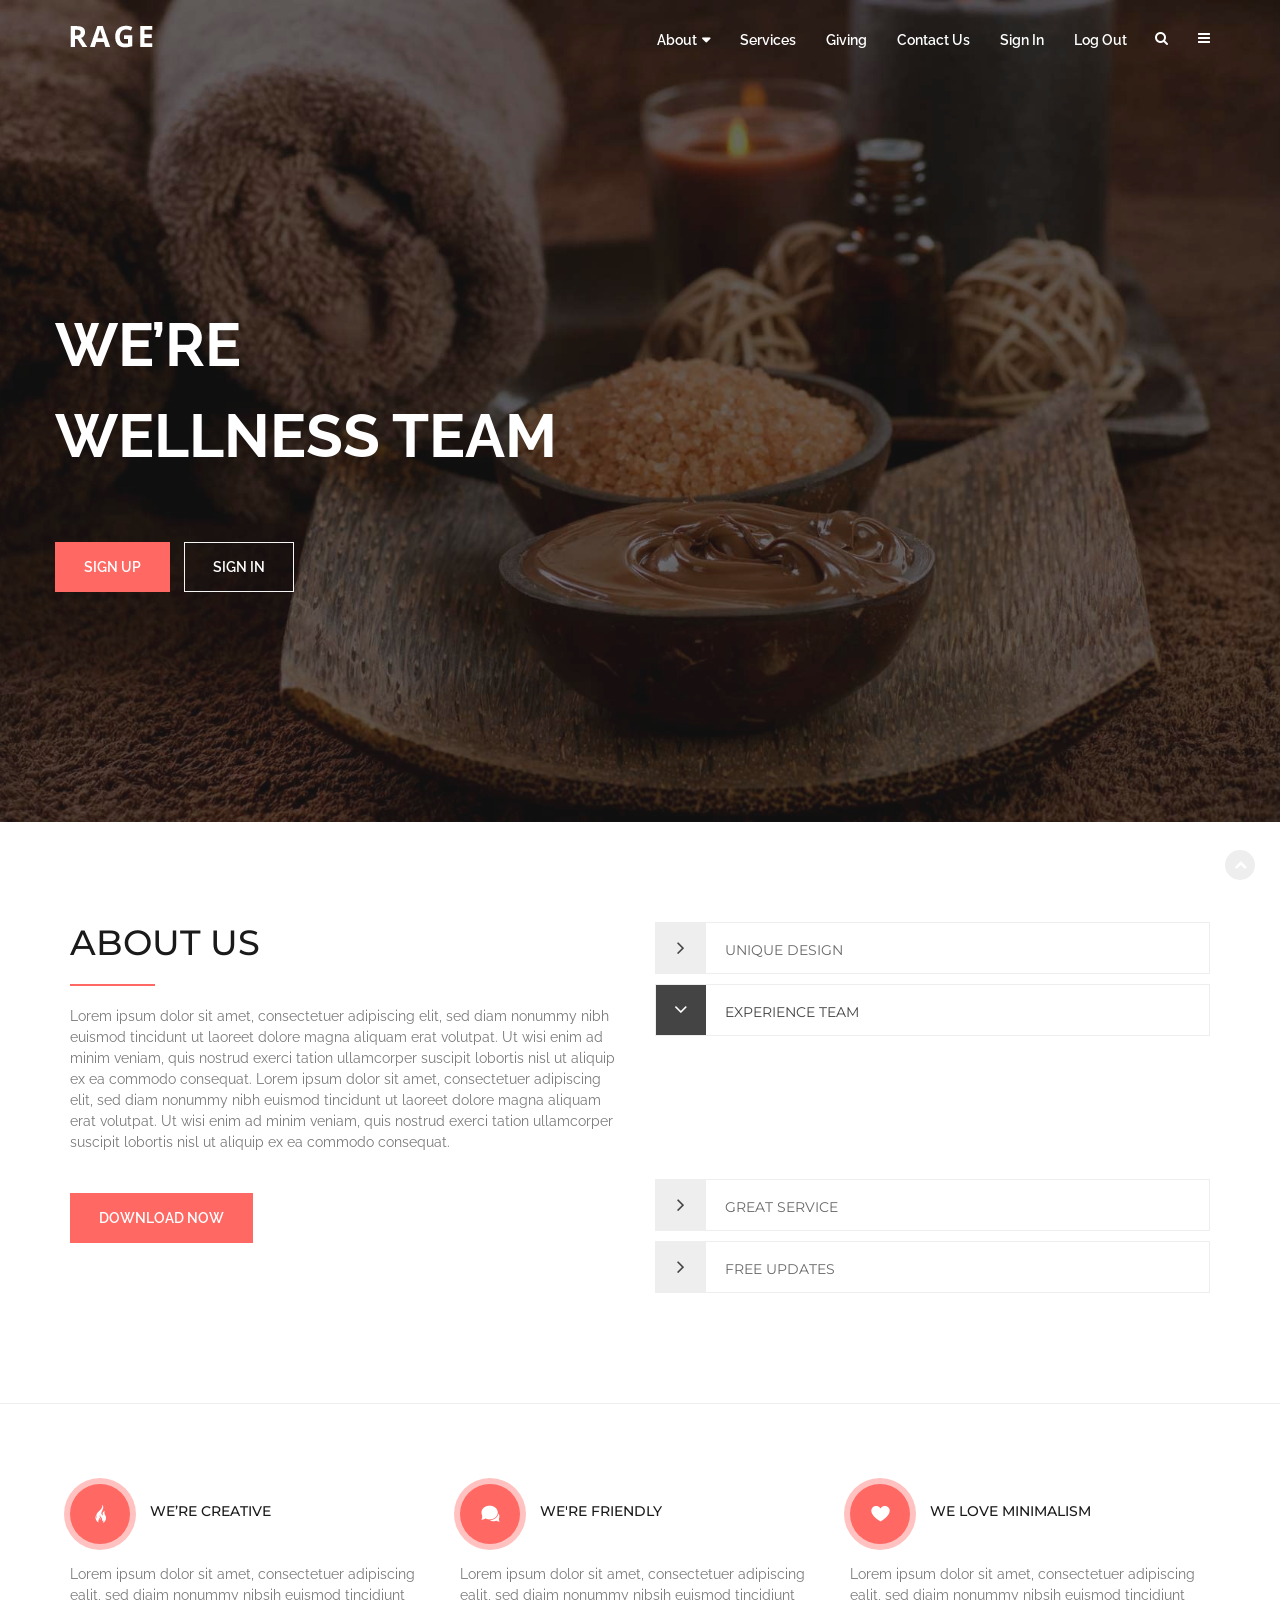
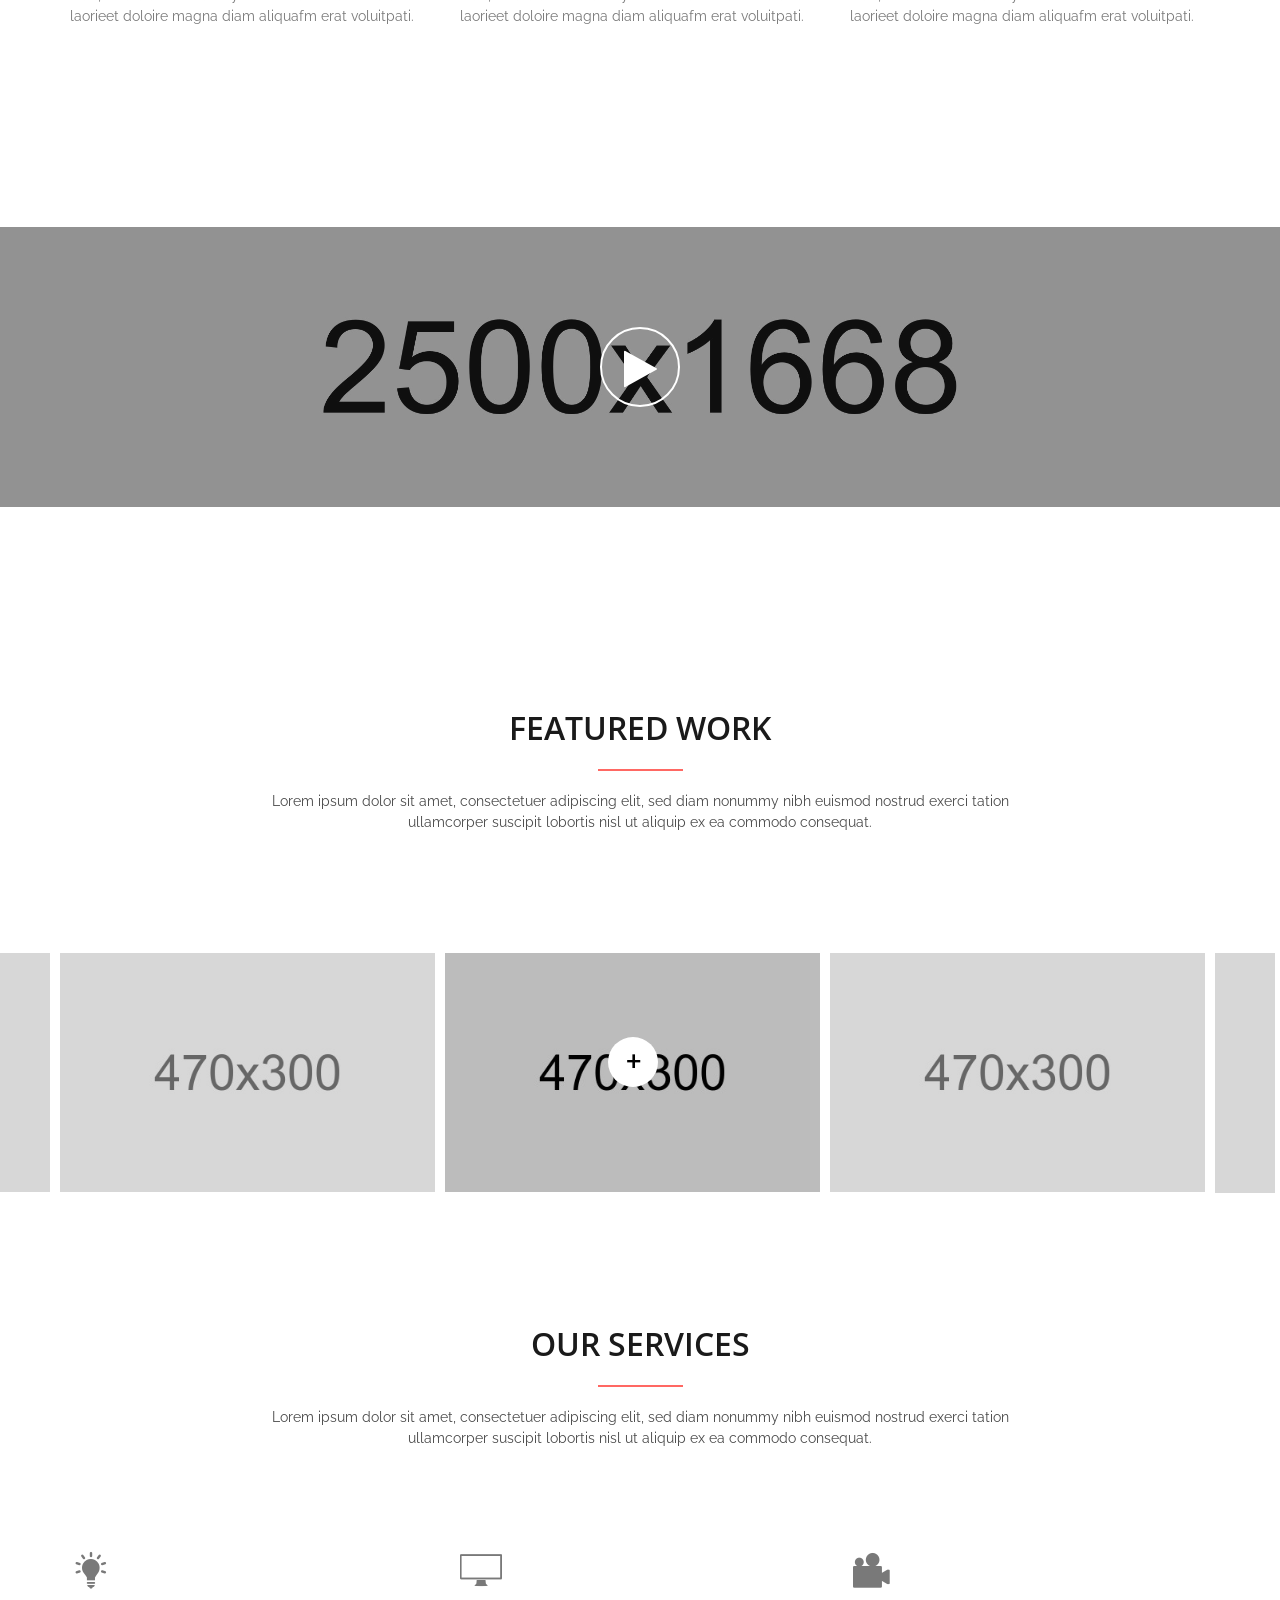
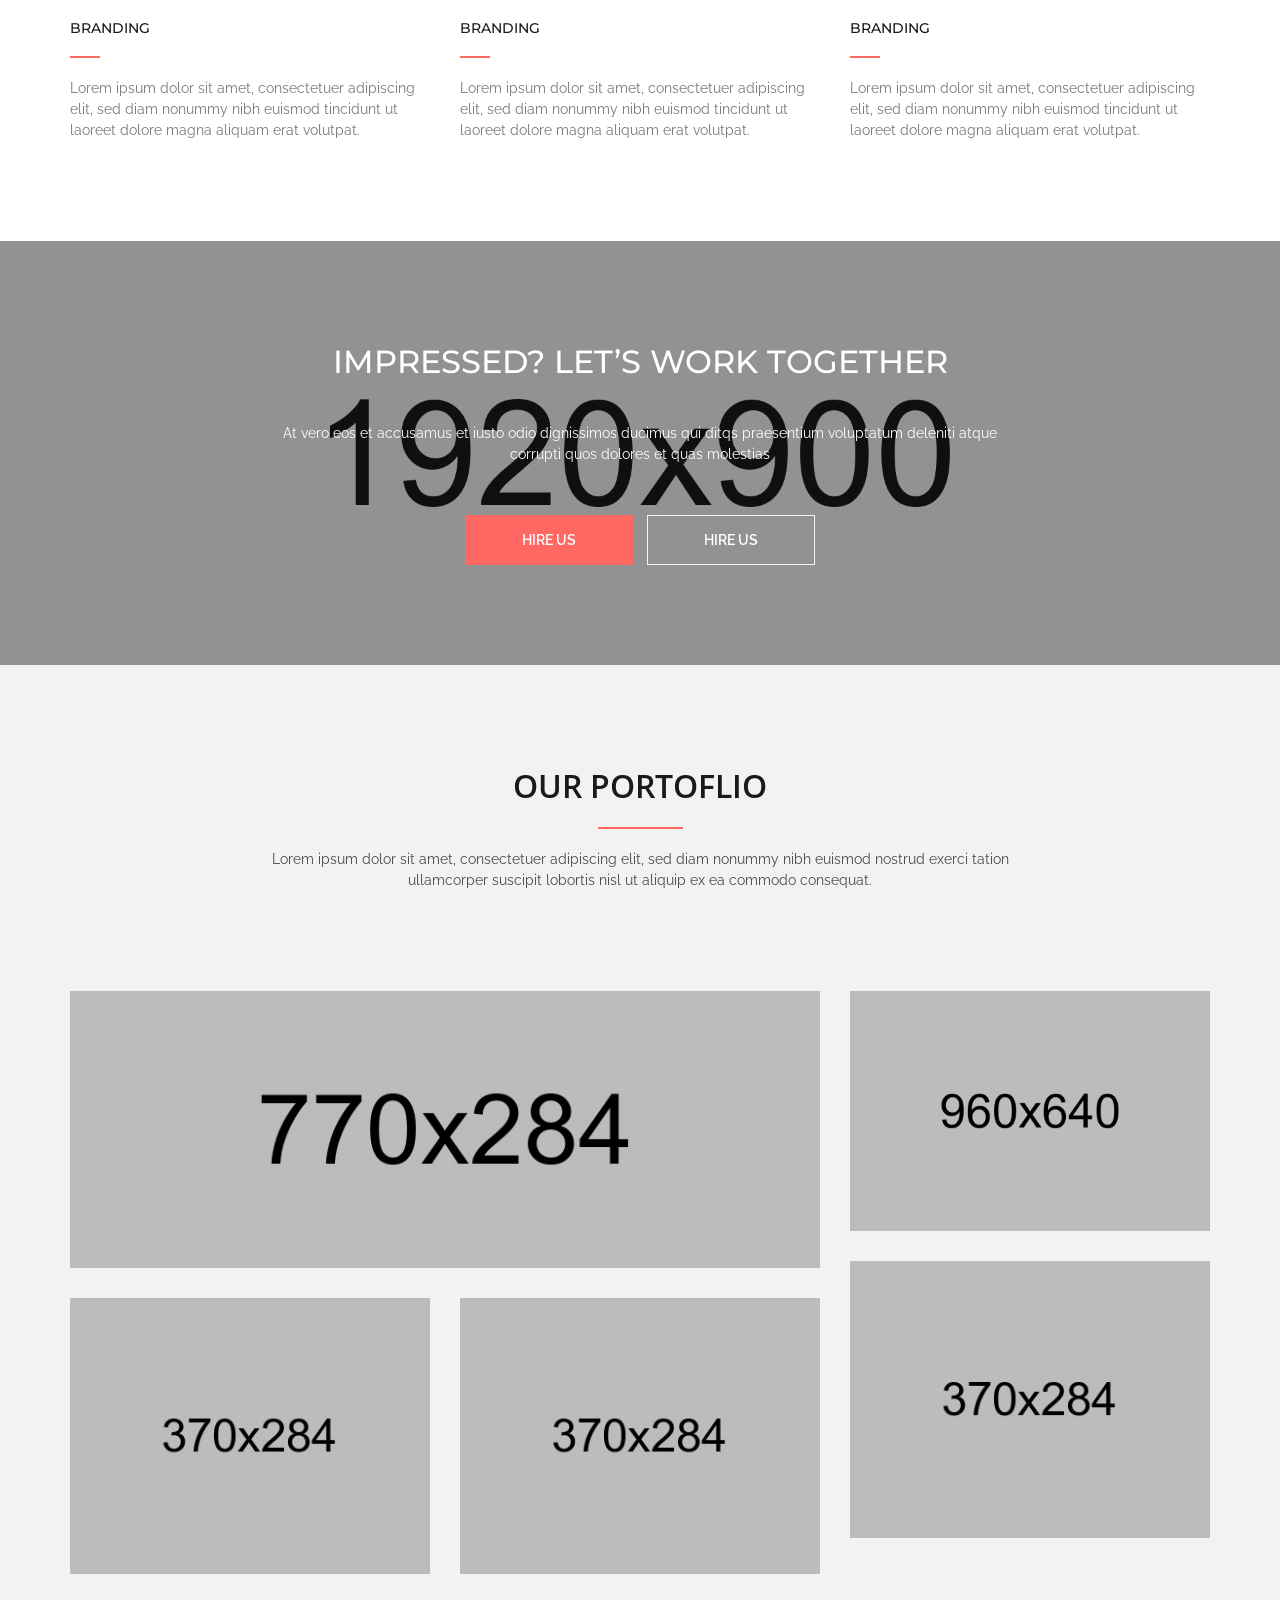
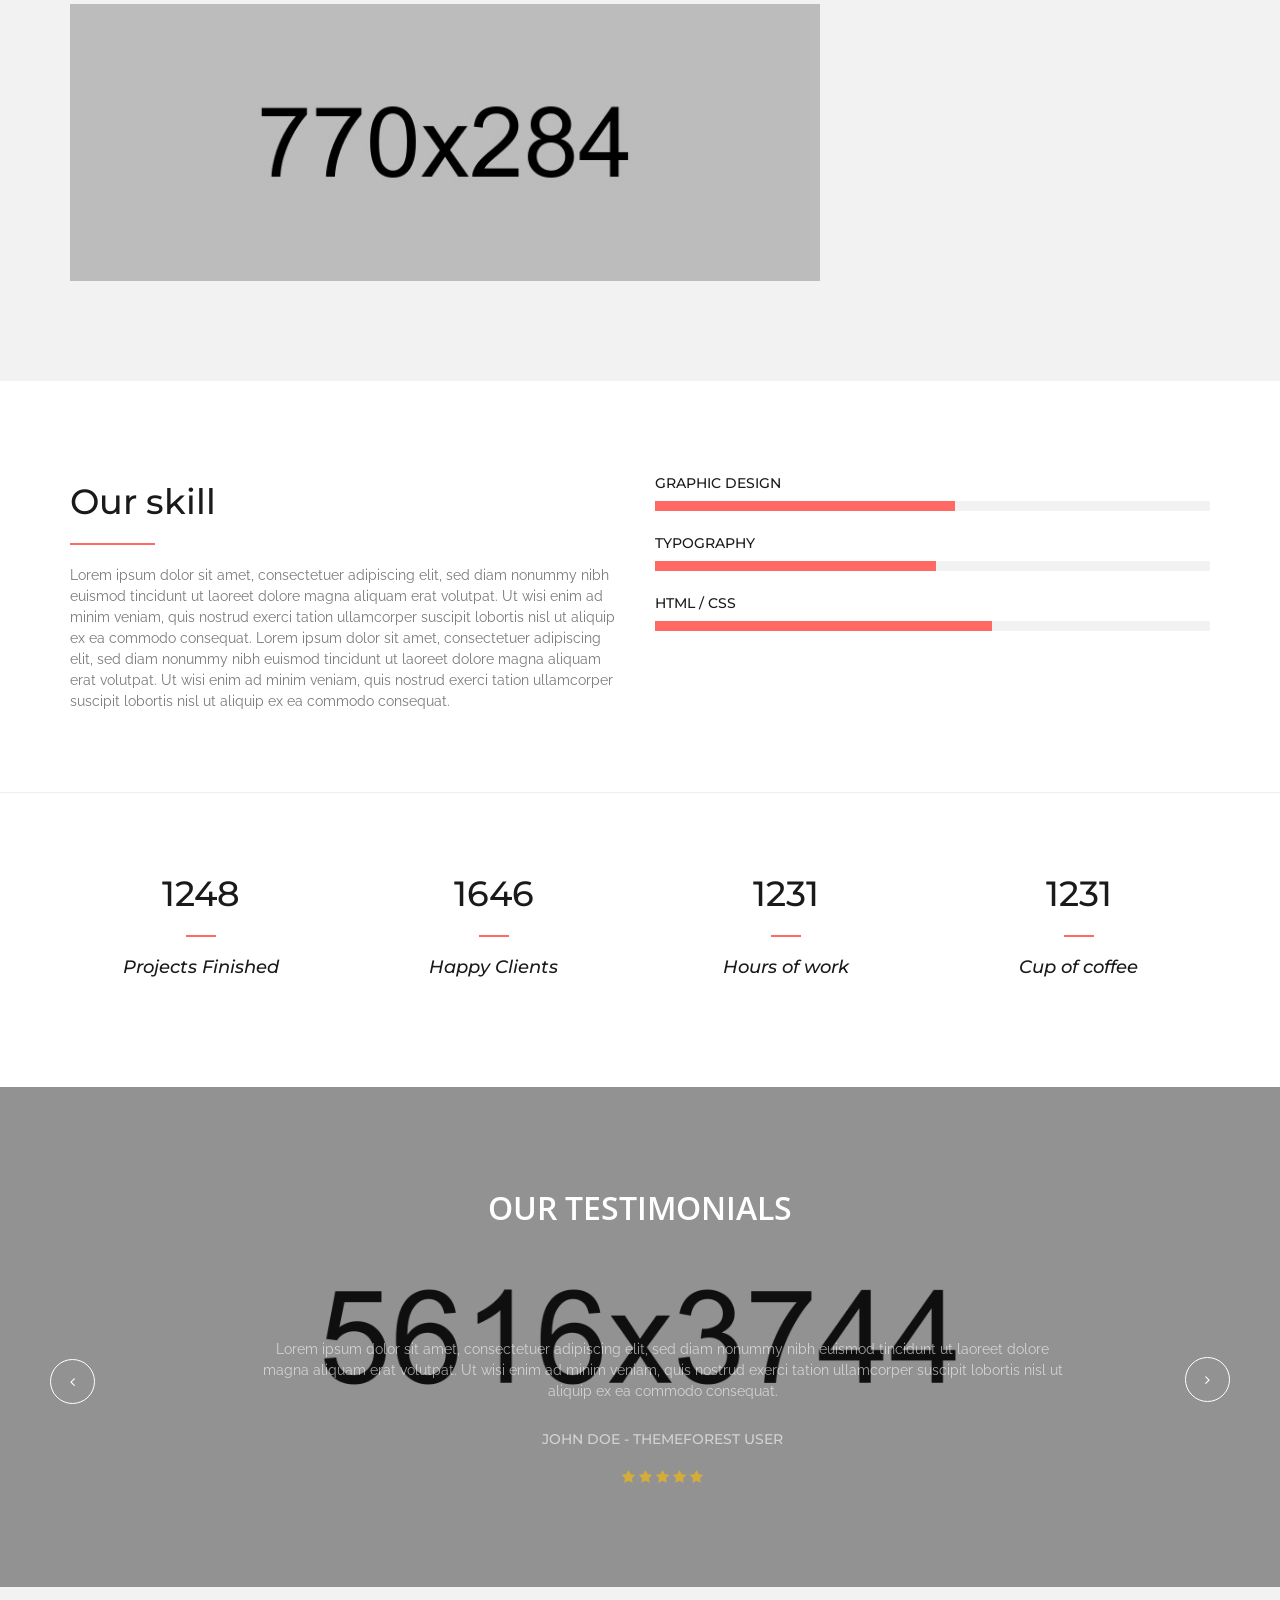
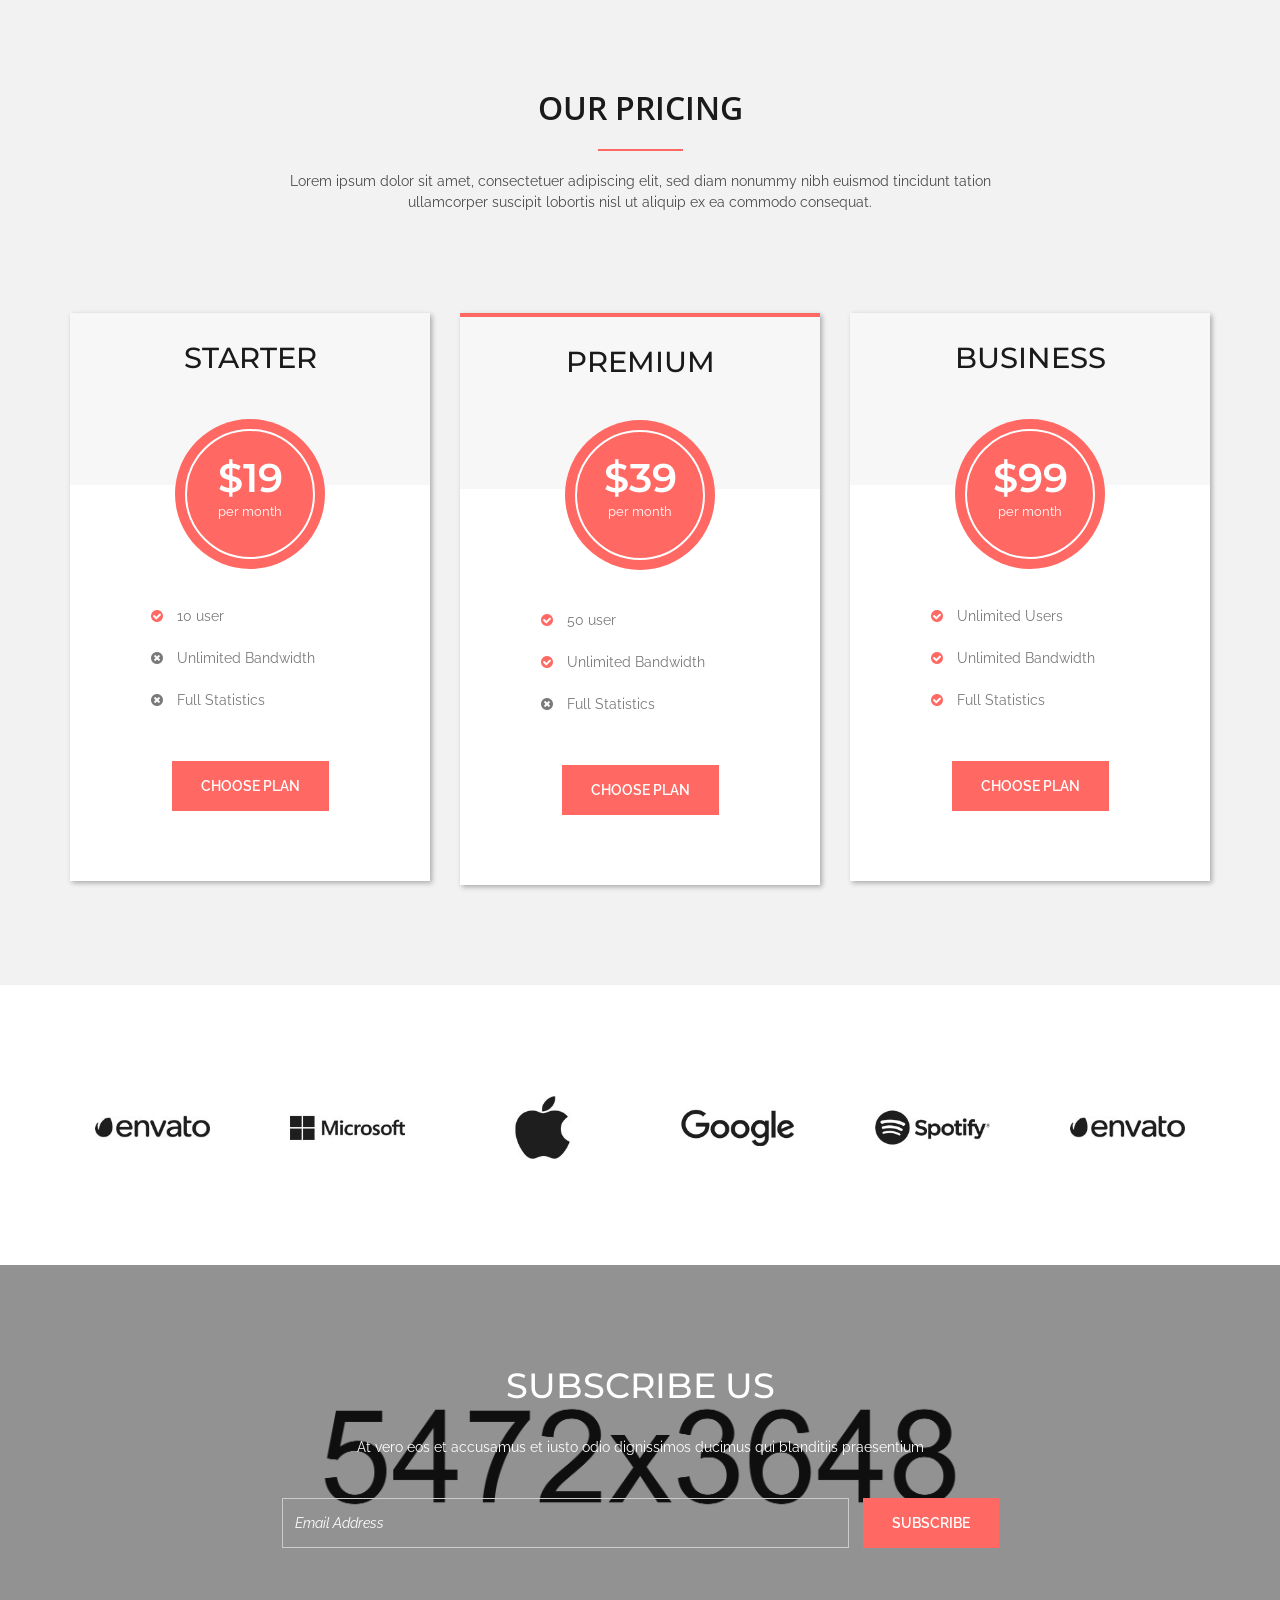
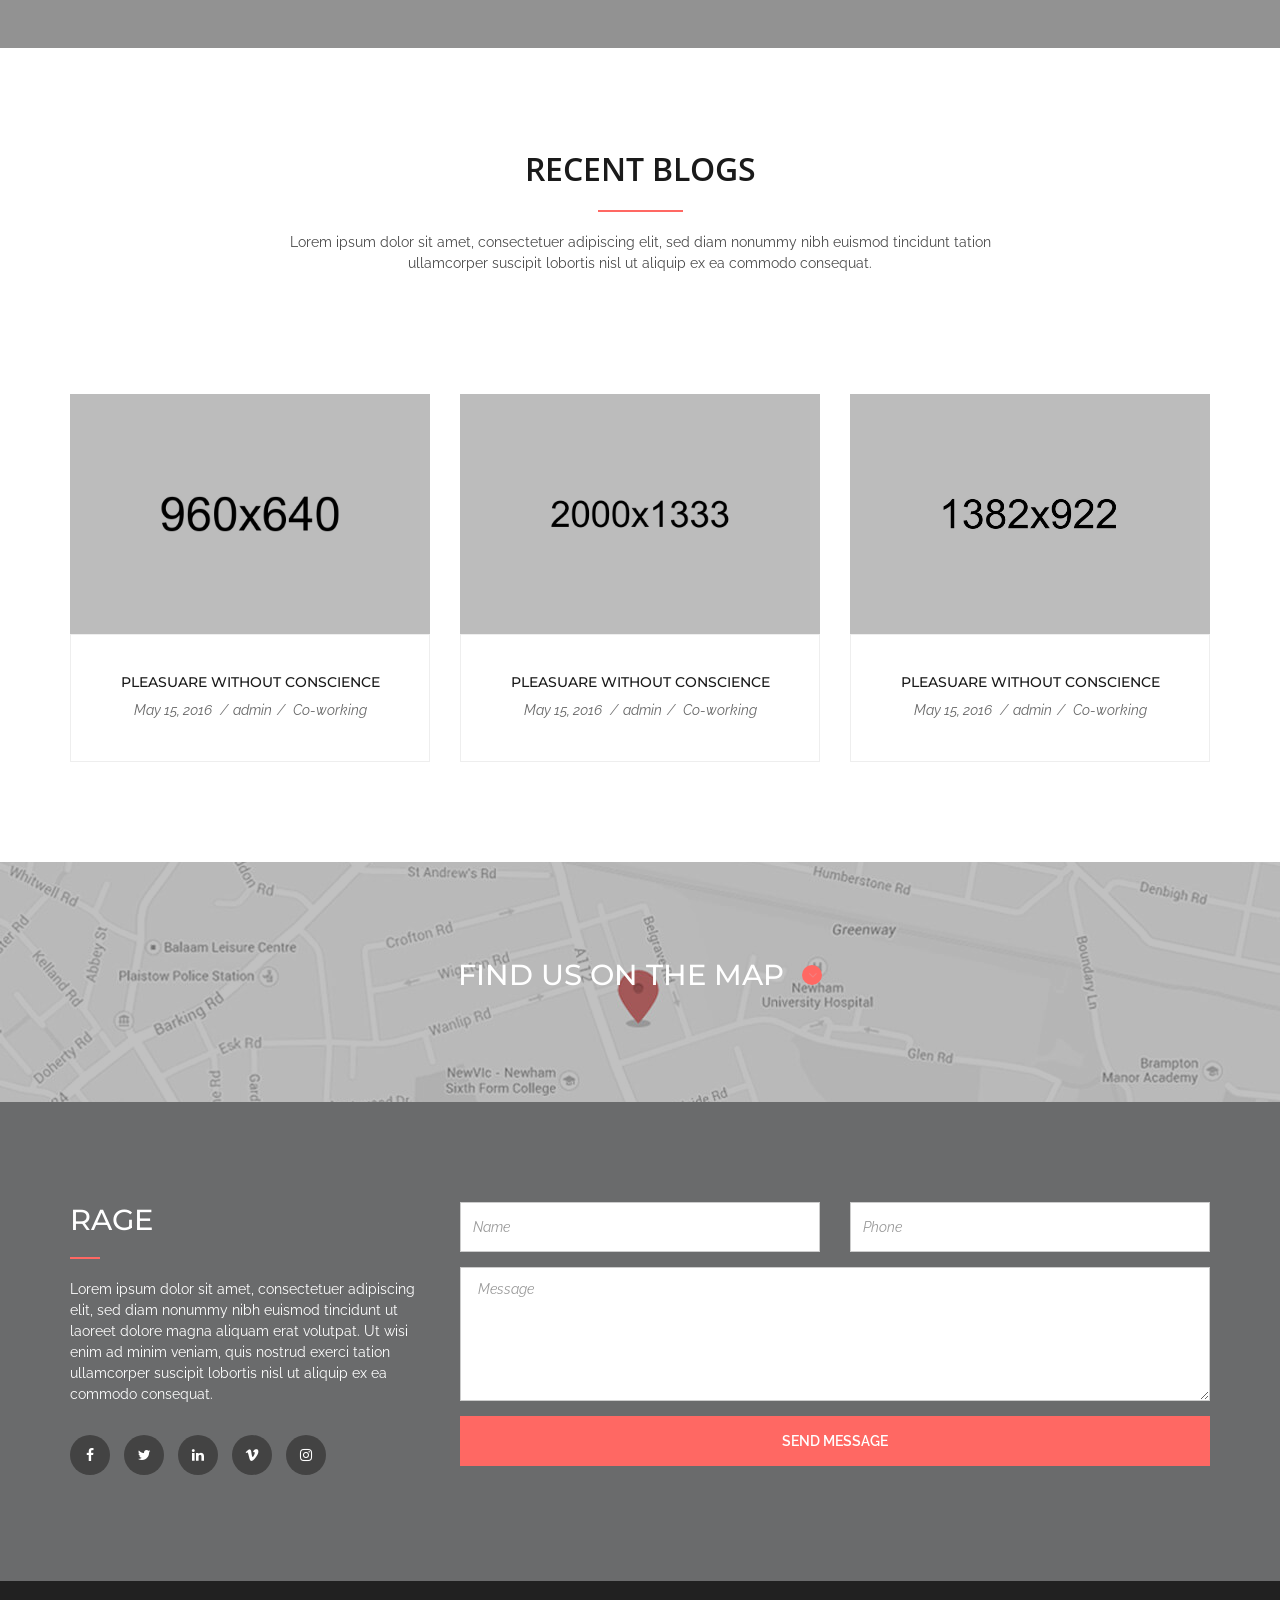
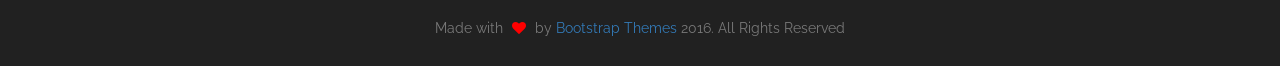
<file: rage-digital-agency-bootstrap-free-template/index.html>
<!doctype html>
<!--[if lt IE 7]>      <html class="no-js lt-ie9 lt-ie8 lt-ie7" lang=""> <![endif]-->
<!--[if IE 7]>         <html class="no-js lt-ie9 lt-ie8" lang=""> <![endif]-->
<!--[if IE 8]>         <html class="no-js lt-ie9" lang=""> <![endif]-->
<!--[if gt IE 8]><!--> <html class="no-js" lang="en"> <!--<![endif]-->
    
    <!--Designerd by: http://www.adityam.xyz-->
    <head>
        <meta charset="utf-8">
        <title>Rage Freebie HTML5 Landing page</title>
        <meta name="description" content="">
        <meta name="viewport" content="width=device-width, initial-scale=1">
        <link rel="icon" type="image/png" href="favicon.ico">

        <!--Google Font link-->
        <link href="https://fonts.googleapis.com/css?family=Montserrat:400,700" rel="stylesheet">
        <link href="https://fonts.googleapis.com/css?family=Raleway:400,600,700" rel="stylesheet">
        <link href="https://fonts.googleapis.com/css?family=Open+Sans:300,400,600,700" rel="stylesheet">


        <link rel="stylesheet" href="assets/css/slick.css">
        <link rel="stylesheet" href="assets/css/slick-theme.css">
        <link rel="stylesheet" href="assets/css/animate.css">
        <link rel="stylesheet" href="assets/css/fonticons.css">
        <link rel="stylesheet" href="assets/css/font-awesome.min.css">
        <link rel="stylesheet" href="assets/css/bootstrap.css">
        <link rel="stylesheet" href="assets/css/magnific-popup.css">
        <link rel="stylesheet" href="assets/css/bootsnav.css">


        <!--For Plugins external css-->
        <!--<link rel="stylesheet" href="assets/css/plugins.css" />-->

        <!--Theme custom css -->
        <link rel="stylesheet" href="assets/css/style.css">
        <!--<link rel="stylesheet" href="assets/css/colors/maron.css">-->

        <!--Theme Responsive css-->
        <link rel="stylesheet" href="assets/css/responsive.css" />

        <script src="assets/js/vendor/modernizr-2.8.3-respond-1.4.2.min.js"></script>
    </head>

    <body data-spy="scroll" data-target=".navbar-collapse">


        <!-- Preloader -->
        <div id="loading">
            <div id="loading-center">
                <div id="loading-center-absolute">
                    <div class="object" id="object_one"></div>
                    <div class="object" id="object_two"></div>
                    <div class="object" id="object_three"></div>
                    <div class="object" id="object_four"></div>
                </div>
            </div>
        </div><!--End off Preloader -->


        <div class="culmn">
            <!--Home page style-->


            <nav class="navbar navbar-default navbar-fixed white no-background bootsnav">
                <!-- Start Top Search -->
                <div class="top-search">
                    <div class="container">
                        <div class="input-group">
                            <span class="input-group-addon"><i class="fa fa-search"></i></span>
                            <input type="text" class="form-control" placeholder="Search">
                            <span class="input-group-addon close-search"><i class="fa fa-times"></i></span>
                        </div>
                    </div>
                </div>
                <!-- End Top Search -->

                <div class="container">    
                    <!-- Start Atribute Navigation -->
                    <div class="attr-nav">
                        <ul>
                            
                            <li class="search"><a href="#"><i class="fa fa-search"></i></a></li>
                            <li class="side-menu"><a href="#"><i class="fa fa-bars"></i></a></li>
                        </ul>
                    </div>        
                    <!-- End Atribute Navigation -->

                    <!-- Start Header Navigation -->
                    <div class="navbar-header">
                        <button type="button" class="navbar-toggle" data-toggle="collapse" data-target="#navbar-menu">
                            <i class="fa fa-bars"></i>
                        </button>
                        <a class="navbar-brand" href="#brand">

                            <img src="assets/images/logo.png" class="logo logo-display m-top-10" alt="">
                            <img src="assets/images/logo.jpg" class="logo logo-scrolled" alt="">

                        </a>
                    </div>
                    <!-- End Header Navigation -->

                    <!-- Collect the nav links, forms, and other content for toggling -->
                    <div class="collapse navbar-collapse" id="navbar-menu">
                        <ul class="nav navbar-nav navbar-right" data-in="fadeInDown" data-out="fadeOutUp">
                        <li class="dropdown">
                                <a href="#about" class="dropdown-toggle" data-toggle="dropdown" >About</a>
                                <ul class="dropdown-menu cart-list">
                                    <li>
                                        
                                        <h6><a href="#">About Camelot Group</a></h6>
                                        
                                    </li>
                                    <li>
                                        <h6><a href="#">Testimonials</a></h6>
                                    
                                </ul>
                            </li>
                            <li><a href="#service">Services</a></li>                    
                                                
                            <li><a href="#blog">Giving</a></li>                    
                            <li><a href="#contact">Contact Us</a></li>
                            <li><a href="#portfolio">Sign In</a></li>                
                            <li><a href="#pricing">Log Out</a></li>  
                        </ul>
                    </div><!-- /.navbar-collapse -->
                </div>  


                <!-- Start Side Menu -->
                <div class="side">
                    <a href="#" class="close-side"><i class="fa fa-times"></i></a>
                    <div class="widget">
                        <h6 class="title">Custom Pages</h6>
                        <ul class="link">
                            <li><a href="#">About</a></li>
                            <li><a href="#">Services</a></li>
                            <li><a href="#">Blog</a></li>
                            <li><a href="#">Portfolio</a></li>
                            <li><a href="#">Contact</a></li>
                        </ul>
                    </div>
                    <div class="widget">
                        <h6 class="title">Additional Links</h6>
                        <ul class="link">
                            <li><a href="#">Retina Homepage</a></li>
                            <li><a href="#">New Page Examples</a></li>
                            <li><a href="#">Parallax Sections</a></li>
                            <li><a href="#">Shortcode Central</a></li>
                            <li><a href="#">Ultimate Font Collection</a></li>
                        </ul>
                    </div>
                </div>
                <!-- End Side Menu -->

            </nav>


            <!--Home Sections-->
            
            <section id="hello" class="home bg-mega">
                <div class="overlay"></div>
                <div class="container">
                    <div class="row">
                        <div class="main_home">
                            <div class="home_text">
                                <h1 class="text-white">WE’RE <br />WELLNESS TEAM </h1>
                            </div>

                            <div class="home_btns m-top-40">
                                <a href="#" target="_blank" class="btn btn-primary m-top-20">Sign Up</a>
                                <a href="#" target="_blank" class="btn btn-default m-top-20">Sign In</a>
                            </div>

                        </div>
                    </div><!--End off row-->
                </div><!--End off container -->
                
            </section> <!--End off Home Sections-->


            <!--About Sections-->
            <section id="about" class="about roomy-100">
                <div class="container">
                    <div class="row">
                        <div class="main_about">
                            <div class="col-md-6">
                                <div class="about_content">
                                    <h2>ABOUT US</h2>
                                    <div class="separator_left"></div>

                                    <p>Lorem ipsum dolor sit amet, consectetuer adipiscing elit, 
                                        sed diam nonummy nibh euismod tincidunt ut laoreet dolore 
                                        magna aliquam erat volutpat. Ut wisi enim ad minim veniam, 
                                        quis nostrud exerci tation ullamcorper suscipit lobortis 
                                        nisl ut aliquip ex ea commodo consequat. Lorem ipsum dolor
                                        sit amet, consectetuer adipiscing elit, sed diam nonummy nibh
                                        euismod tincidunt ut laoreet dolore magna aliquam erat volutpat.
                                        Ut wisi enim ad minim veniam, quis nostrud exerci tation 
                                        ullamcorper suscipit lobortis nisl ut aliquip 
                                        ex ea commodo consequat. </p>

                                    <div class="about_btns m-top-40">
                                        <a href="" class="btn btn-primary">DOWNLOAD NOW</a>
                                    </div>
                                </div>
                            </div>
                            <div class="col-md-6">
                                <div class="about_accordion wow fadeIn">
                                    <div id="faq_main_content" class="faq_main_content">
                                        <h6><i class="fa fa-angle-right"></i> UNIQUE DESIGN </h6>
                                        <div>
                                            <div class="content">
                                                <p>Lorem ipsum dolor sit amet, consectetuer adipiscing elit,
                                                    sed diam nonummy nibh euismod tincidunt ut laoreet dolore 
                                                    magna aliquam erat volutpat. Ut wisi enim ad minim veniam, </p>

                                            </div>
                                        </div> <!-- End off accordion item-1 -->

                                        <h6 class="open"><i class="fa fa-angle-right"></i> EXPERIENCE TEAM</h6>
                                        <div class="open">
                                            <div class="content">
                                                <p>Lorem ipsum dolor sit amet, consectetuer adipiscing elit,
                                                    sed diam nonummy nibh euismod tincidunt ut laoreet dolore 
                                                    magna aliquam erat volutpat. Ut wisi enim ad minim veniam, </p>
                                            </div>
                                        </div> <!-- End off accordion item-2 -->

                                        <h6> <i class="fa fa-angle-right"></i> GREAT SERVICE </h6>
                                        <div>
                                            <div class="content">
                                                <p>Lorem ipsum dolor sit amet, consectetuer adipiscing elit,
                                                    sed diam nonummy nibh euismod tincidunt ut laoreet dolore 
                                                    magna aliquam erat volutpat. Ut wisi enim ad minim veniam, </p>
                                            </div>
                                        </div> <!-- End off accordion item-3 -->

                                        <h6><i class="fa fa-angle-right"></i> FREE UPDATES </h6>
                                        <div>
                                            <div class="content">
                                                <p>Lorem ipsum dolor sit amet, consectetuer adipiscing elit,
                                                    sed diam nonummy nibh euismod tincidunt ut laoreet dolore 
                                                    magna aliquam erat volutpat. Ut wisi enim ad minim veniam, </p>
                                            </div>
                                        </div> <!-- End off accordion item-4 -->
                                    </div>
                                </div>
                            </div>
                        </div>
                    </div><!--End off row-->
                </div><!--End off container -->
                <br />
                <br />
                <br />
                <br />
                <hr />
                <br />
                <br />
                <div class="container">
                    <div class="row">
                        <div class="about_bottom_content">
                            <div class="col-md-4">
                                <div class="about_bottom_item m-top-20">
                                    <div class="ab_head">
                                        <div class="ab_head_icon">
                                            <i class="icofont icofont-fire-burn"></i>
                                        </div>
                                        <h6 class="m-top-20"> WE’RE CREATIVE</h6>
                                    </div>
                                    <p class="m-top-20">Lorem ipsum dolor sit amet, consectetuer adipiscing ealit, 
                                        sed diaim nonummy nibsih euismod tincidiunt laorieet doloire
                                        magna diam aliquafm erat voluitpati. </p>
                                </div>
                            </div>
                            <div class="col-md-4">
                                <div class="about_bottom_item m-top-20">
                                    <div class="ab_head">
                                        <div class="ab_head_icon">
                                            <i class="icofont icofont-speech-comments"></i>
                                        </div>
                                        <h6 class="m-top-20">WE'RE FRIENDLY</h6>
                                    </div>
                                    <p class="m-top-20">Lorem ipsum dolor sit amet, consectetuer adipiscing ealit, 
                                        sed diaim nonummy nibsih euismod tincidiunt laorieet doloire
                                        magna diam aliquafm erat voluitpati. </p>
                                </div>
                            </div>
                            <div class="col-md-4">
                                <div class="about_bottom_item m-top-20">
                                    <div class="ab_head">
                                        <div class="ab_head_icon">
                                            <i class="icofont icofont-heart"></i>
                                        </div>
                                        <h6 class="m-top-20">WE LOVE MINIMALISM</h6>
                                    </div>
                                    <p class="m-top-20">Lorem ipsum dolor sit amet, consectetuer adipiscing ealit, 
                                        sed diaim nonummy nibsih euismod tincidiunt laorieet doloire
                                        magna diam aliquafm erat voluitpati. </p>
                                </div>
                            </div>
                        </div>
                    </div><!--End off row-->
                </div><!--End off container -->
            </section> <!--End off About section -->


            <!--Video section-->
            <section id="video" class="video">
                <div class="overlay"></div>
                <div class="main_video roomy-100 m-top-100 m-bottom-100 text-center">
                    <div class="video_text text-center">
                        <a href="http://www.youtube.com/watch?v=7HKoqNJtMTQ" class="video-link"><span class="fa fa-play"></span></a>
                    </div>
                </div>
            </section><!--End off video section -->


            <div class="container">
                <div class="row">
                    <div class="main_featured m-top-100">
                        <div class="col-sm-12">
                            <div class="head_title text-center">
                                <h2>FEATURED WORK</h2>
                                <div class="separator_auto"></div>
                                <p>Lorem ipsum dolor sit amet, consectetuer adipiscing elit, 
                                    sed diam nonummy nibh euismod nostrud exerci tation ullamcorper 
                                    suscipit lobortis nisl ut aliquip ex ea commodo consequat. </p>
                            </div>
                        </div>
                    </div>
                </div>
            </div>

            <div class="featured_slider">
                <div>
                    <div class="featured_img">
                        <img src="assets/images/fprojects/1.jpg" alt="" />
                        <a href="assets/images/fprojects/1.jpg" class="popup-img"></a>
                    </div>
                </div>
                <div>
                    <div class="featured_img">
                        <img src="assets/images/fprojects/2.jpg" alt="" />
                        <a href="assets/images/fprojects/2.jpg" class="popup-img"></a>
                    </div>
                </div>
                <div>
                    <div class="featured_img">
                        <img src="assets/images/fprojects/3.jpg" alt="" />
                        <a href="assets/images/fprojects/3.jpg" class="popup-img"></a>
                    </div>
                </div>
                <div>
                    <div class="featured_img">
                        <img src="assets/images/fprojects/4.jpg" alt="" />
                        <a href="assets/images/fprojects/4.jpg" class="popup-img"></a>
                    </div>
                </div>
                <div>
                    <div class="featured_img">
                        <img src="assets/images/fprojects/5.jpg" alt="" />
                        <a href="assets/images/fprojects/5.jpg" class="popup-img"></a>
                    </div>
                </div>
            </div><!-- End off featured slider -->



            <!--Service Section-->
            <section id="service" class="service">
                <div class="container">
                    <div class="row">
                        <div class="main_service roomy-100">
                            <div class="col-md-8 col-md-offset-2 col-sm-10 col-sm-offset-1">
                                <div class="head_title text-center">
                                    <h2>OUR SERVICES</h2>
                                    <div class="separator_auto"></div>
                                    <p>Lorem ipsum dolor sit amet, consectetuer adipiscing elit, 
                                        sed diam nonummy nibh euismod nostrud exerci tation ullamcorper 
                                        suscipit lobortis nisl ut aliquip ex ea commodo consequat. </p>
                                </div>
                            </div>

                            <div class="col-md-4">
                                <div class="service_item">
                                    <i class="icofont icofont-light-bulb"></i>
                                    <h6 class="m-top-30">BRANDING</h6>
                                    <div class="separator_small"></div>
                                    <p>Lorem ipsum dolor sit amet, consectetuer adipiscing elit, 
                                        sed diam nonummy nibh euismod tincidunt ut laoreet dolore 
                                        magna aliquam erat volutpat. </p>
                                </div>
                            </div>
                            <div class="col-md-4">
                                <div class="service_item">
                                    <i class="icofont icofont-imac"></i>
                                    <h6 class="m-top-30">BRANDING</h6>
                                    <div class="separator_small"></div>
                                    <p>Lorem ipsum dolor sit amet, consectetuer adipiscing elit, 
                                        sed diam nonummy nibh euismod tincidunt ut laoreet dolore 
                                        magna aliquam erat volutpat. </p>
                                </div>
                            </div>
                            <div class="col-md-4">
                                <div class="service_item">
                                    <i class="icofont icofont-video"></i>
                                    <h6 class="m-top-30">BRANDING</h6>
                                    <div class="separator_small"></div>
                                    <p>Lorem ipsum dolor sit amet, consectetuer adipiscing elit, 
                                        sed diam nonummy nibh euismod tincidunt ut laoreet dolore 
                                        magna aliquam erat volutpat. </p>
                                </div>
                            </div>
                        </div>
                    </div><!--End off row -->
                </div><!--End off container -->
            </section> <!--End off Featured section-->


            <!--Impress section-->
            <section id="impress" class="impress roomy-100">
                <div class="overlay"></div>
                <div class="container">
                    <div class="row">
                        <div class="main_impress text-center">
                            <div class="col-sm-8 col-sm-offset-2">
                                <h2 class="text-white text-uppercase">Impressed?  Let’s work together</h2>
                                <p class="m-top-40 text-white">At vero eos et accusamus et iusto odio dignissimos ducimus qui ditqs praesentium 
                                    voluptatum deleniti atque corrupti quos dolores et quas molestias</p>

                                <div class="impress_btns m-top-30">
                                    <a href="" class="btn btn-primary m-top-20">HIRE US</a>
                                    <a href="" class="btn btn-default m-top-20">HIRE US</a>
                                </div>
                            </div>
                        </div>
                    </div><!--End off row -->
                </div><!--End off container -->
            </section><!-- End off Impress section-->




            <!--Portfolio Section-->
            <section id="portfolio" class="portfolio lightbg">
                <div class="container">
                    <div class="row">
                        <div class="main_portfolio roomy-100">
                            <div class="col-md-8 col-md-offset-2">
                                <div class="head_title text-center">
                                    <h2>OUR PORTOFLIO</h2>
                                    <div class="separator_auto"></div>
                                    <p>Lorem ipsum dolor sit amet, consectetuer adipiscing elit, 
                                        sed diam nonummy nibh euismod nostrud exerci tation ullamcorper 
                                        suscipit lobortis nisl ut aliquip ex ea commodo consequat. </p>
                                </div>
                            </div>

                            <div class="portfolio_content">
                                <div class="col-md-8">
                                    <div class="row">
                                        <div class="col-md-12">
                                            <div class="portfolio_item">
                                                <img src="assets/images/Portfolio/2.jpg" alt="" />
                                                <div class="portfolio_hover text-center">
                                                    <h6 class="text-uppercase text-white">Title</h6>
                                                    <p class=" text-white">Lorem ipsum dolor sit amet</p>
                                                    <div class="portfolio_hover_icon">
                                                        <a href="assets/images/Portfolio/2.jpg" class="popup-img"><i class="fa fa-expand"></i></a>
                                                        <a href=""><i class="fa fa-search"></i></a>
                                                    </div>
                                                </div>
                                            </div>  
                                        </div>
                                        <div class="col-md-6 m-top-30">
                                            <div class="portfolio_item portfolio_item2">
                                                <img src="assets/images/Portfolio/3.jpg" alt="" />
                                                <div class="portfolio_hover text-center">
                                                    <h6 class="text-uppercase text-white">Title</h6>
                                                    <p class=" text-white">Lorem ipsum dolor sit amet</p>
                                                    <div class="portfolio_hover_icon">
                                                        <a href="assets/images/Portfolio/3.jpg" class="popup-img"><i class="fa fa-expand"></i></a>
                                                        <a href=""><i class="fa fa-search"></i></a>
                                                    </div>
                                                </div>
                                            </div>
                                        </div>
                                        <div class="col-md-6 m-top-30">
                                            <div class="portfolio_item portfolio_item2">
                                                <img src="assets/images/Portfolio/5.jpg" alt="" />
                                                <div class="portfolio_hover text-center">
                                                    <h6 class="text-uppercase text-white">Title</h6>
                                                    <p class=" text-white">Lorem ipsum dolor sit amet</p>
                                                    <div class="portfolio_hover_icon">
                                                        <a href="assets/images/Portfolio/5.jpg" class="popup-img"><i class="fa fa-expand"></i></a>
                                                        <a href=""><i class="fa fa-search"></i></a>
                                                    </div>
                                                </div>
                                            </div>
                                        </div>
                                    </div>
                                </div>

                                <div class="col-md-4">
                                    <div class="portfolio_item portfolio_item3 sm-m-top-30">
                                        <img src="assets/images/Portfolio/1.jpg" alt="" />
                                        <div class="portfolio_hover text-center">
                                            <h6 class="text-uppercase text-white">Title</h6>
                                            <p class=" text-white">Lorem ipsum dolor sit amet</p>
                                            <div class="portfolio_hover_icon">
                                                <a href="assets/images/Portfolio/1.jpg" class="popup-img"><i class="fa fa-expand"></i></a>
                                                <a href=""><i class="fa fa-search"></i></a>
                                            </div>
                                        </div>
                                    </div>
                                </div>
                                <div class="col-md-4 m-top-30">
                                    <div class="portfolio_item portfolio_item2">
                                        <img src="assets/images/Portfolio/6.jpg" alt="" />
                                        <div class="portfolio_hover text-center">
                                            <h6 class="text-uppercase text-white">Title</h6>
                                            <p class=" text-white">Lorem ipsum dolor sit amet</p>
                                            <div class="portfolio_hover_icon">
                                                <a href="assets/images/Portfolio/6.jpg" class="popup-img"><i class="fa fa-expand"></i></a>
                                                <a href=""><i class="fa fa-search"></i></a>
                                            </div>
                                        </div>
                                    </div>
                                </div>
                                <div class="col-md-8 m-top-30">
                                    <div class="portfolio_item">
                                        <img src="assets/images/Portfolio/4.jpg" alt="" />
                                        <div class="portfolio_hover text-center">
                                            <h6 class="text-uppercase text-white">Title</h6>
                                            <p class=" text-white">Lorem ipsum dolor sit amet</p>
                                            <div class="portfolio_hover_icon">
                                                <a href="assets/images/Portfolio/4.jpg" class="popup-img"><i class="fa fa-expand"></i></a>
                                                <a href=""><i class="fa fa-search"></i></a>
                                            </div>
                                        </div>
                                    </div>
                                </div>
                            </div>

                        </div>
                    </div><!--End off row -->
                </div><!--End off container -->
            </section><!-- End off Portfolio section-->


            <!--Skill Sections-->
            <section id="skill" class="skill roomy-100">
                <div class="container">
                    <div class="row">
                        <div class="main_skill">
                            <div class="col-md-6">
                                <div class="skill_content wow fadeIn">
                                    <h2>Our skill</h2>
                                    <div class="separator_left"></div>

                                    <p>Lorem ipsum dolor sit amet, consectetuer adipiscing elit, 
                                        sed diam nonummy nibh euismod tincidunt ut laoreet dolore 
                                        magna aliquam erat volutpat. Ut wisi enim ad minim veniam, 
                                        quis nostrud exerci tation ullamcorper suscipit lobortis 
                                        nisl ut aliquip ex ea commodo consequat. Lorem ipsum dolor
                                        sit amet, consectetuer adipiscing elit, sed diam nonummy nibh
                                        euismod tincidunt ut laoreet dolore magna aliquam erat volutpat.
                                        Ut wisi enim ad minim veniam, quis nostrud exerci tation 
                                        ullamcorper suscipit lobortis nisl ut aliquip 
                                        ex ea commodo consequat. </p>

                                </div>
                            </div>
                            <div class="col-md-6">
                                <div class="skill_bar sm-m-top-50">    
                                    <div class="teamskillbar clearfix m-top-20" data-percent="80%">
                                        <h6>GRAPHIC DESIGN</h6>
                                        <div class="teamskillbar-bar"></div>
                                    </div> <!-- End Skill Bar -->

                                    <div class="teamskillbar clearfix m-top-50" data-percent="75%">
                                        <h6>TYPOGRAPHY</h6>
                                        <div class="teamskillbar-bar"></div>
                                    </div> <!-- End Skill Bar -->

                                    <div class="teamskillbar clearfix m-top-50" data-percent="90%">
                                        <h6>HTML / CSS</h6>
                                        <div class="teamskillbar-bar"></div>
                                    </div> <!-- End Skill Bar -->
                                </div>
                            </div>
                        </div>
                    </div><!--End off row-->
                </div><!--End off container -->
                <br />
                <br />
                <br />
                <hr />
                <br />
                <br />
                <br />
                <div class="container">
                    <div class="row">
                        <div class="skill_bottom_content text-center">
                            <div class="col-md-3">
                                <div class="skill_bottom_item">
                                    <h2 class="statistic-counter">3468</h2>
                                    <div class="separator_small"></div>
                                    <h5><em>Projects Finished</em></h5>
                                </div>
                            </div>
                            <div class="col-md-3">
                                <div class="skill_bottom_item">
                                    <h2 class="statistic-counter">4638</h2>
                                    <div class="separator_small"></div>
                                    <h5><em>Happy Clients</em></h5>
                                </div>
                            </div>
                            <div class="col-md-3">
                                <div class="skill_bottom_item">
                                    <h2 class="statistic-counter">3468</h2>
                                    <div class="separator_small"></div>
                                    <h5><em>Hours of work</em></h5>
                                </div>
                            </div>
                            <div class="col-md-3">
                                <div class="skill_bottom_item">
                                    <h2 class="statistic-counter">3468</h2>
                                    <div class="separator_small"></div>
                                    <h5><em>Cup of coffee</em></h5>
                                </div>
                            </div>
                        </div>
                    </div><!--End off row-->
                </div><!--End off container -->
            </section> <!--End off Skill section -->



            <!--Testimonial Section-->
            <section id="testimonial" class="testimonial fix">
                <div class="overlay"></div>
                <div class="container">
                    <div class="row">
                        <div class="main_testimonial roomy-100">
                            <div class="head_title text-center">
                                <h2 class="text-white">OUR TESTIMONIALS</h2>
                            </div>
                            <div class="testimonial_slid text-center">
                                <div class="testimonial_item">
                                    <div class="col-sm-10 col-sm-offset-1">
                                        <p class="text-white">Lorem ipsum dolor sit amet, consectetuer adipiscing elit, sed diam nonummy 
                                            nibh euismod tincidunt ut laoreet dolore magna aliquam erat volutpat. 
                                            Ut wisi enim ad minim veniam, quis nostrud exerci tation ullamcorper 
                                            suscipit lobortis nisl ut aliquip ex ea commodo consequat. </p>

                                        <div class="test_authour m-top-30">
                                            <h6 class="text-white m-bottom-20">JOHN DOE - THEMEFOREST USER</h6>
                                            <i class="fa fa-star"></i>
                                            <i class="fa fa-star"></i>
                                            <i class="fa fa-star"></i>
                                            <i class="fa fa-star"></i>
                                            <i class="fa fa-star"></i>
                                        </div>
                                    </div>
                                </div>
                                <div class="testimonial_item">
                                    <div class="col-sm-10 col-sm-offset-1">
                                        <p class="text-white">Lorem ipsum dolor sit amet, consectetuer adipiscing elit, sed diam nonummy 
                                            nibh euismod tincidunt ut laoreet dolore magna aliquam erat volutpat. 
                                            Ut wisi enim ad minim veniam, quis nostrud exerci tation ullamcorper 
                                            suscipit lobortis nisl ut aliquip ex ea commodo consequat. </p>

                                        <div class="test_authour m-top-30">
                                            <h6 class="text-white m-bottom-20">JOHN DOE - THEMEFOREST USER</h6>
                                            <i class="fa fa-star"></i>
                                            <i class="fa fa-star"></i>
                                            <i class="fa fa-star"></i>
                                            <i class="fa fa-star"></i>
                                            <i class="fa fa-star"></i>
                                        </div>
                                    </div>
                                </div>
                                <div class="testimonial_item">
                                    <div class="col-sm-10 col-sm-offset-1">
                                        <p class="text-white">Lorem ipsum dolor sit amet, consectetuer adipiscing elit, sed diam nonummy 
                                            nibh euismod tincidunt ut laoreet dolore magna aliquam erat volutpat. 
                                            Ut wisi enim ad minim veniam, quis nostrud exerci tation ullamcorper 
                                            suscipit lobortis nisl ut aliquip ex ea commodo consequat. </p>

                                        <div class="test_authour m-top-30">
                                            <h6 class="text-white m-bottom-20">JOHN DOE - THEMEFOREST USER</h6>
                                            <i class="fa fa-star"></i>
                                            <i class="fa fa-star"></i>
                                            <i class="fa fa-star"></i>
                                            <i class="fa fa-star"></i>
                                            <i class="fa fa-star"></i>
                                        </div>
                                    </div>
                                </div>
                                <div class="testimonial_item">
                                    <div class="col-sm-10 col-sm-offset-1">
                                        <p class="text-white">Lorem ipsum dolor sit amet, consectetuer adipiscing elit, sed diam nonummy 
                                            nibh euismod tincidunt ut laoreet dolore magna aliquam erat volutpat. 
                                            Ut wisi enim ad minim veniam, quis nostrud exerci tation ullamcorper 
                                            suscipit lobortis nisl ut aliquip ex ea commodo consequat. </p>

                                        <div class="test_authour m-top-30">
                                            <h6 class="text-white m-bottom-20">JOHN DOE - THEMEFOREST USER</h6>
                                            <i class="fa fa-star"></i>
                                            <i class="fa fa-star"></i>
                                            <i class="fa fa-star"></i>
                                            <i class="fa fa-star"></i>
                                            <i class="fa fa-star"></i>
                                        </div>
                                    </div>
                                </div>
                            </div>
                        </div>
                    </div><!--End off row-->
                </div><!--End off container -->
            </section> <!--End off Testimonial section -->


            <!--Pricing Section-->
            <section id="pricing" class="pricing lightbg">
                <div class="container">
                    <div class="row">
                        <div class="main_pricing roomy-100">
                            <div class="col-md-8 col-md-offset-2 col-sm-12">
                                <div class="head_title text-center">
                                    <h2>OUR PRICING</h2>
                                    <div class="separator_auto"></div>
                                    <p>Lorem ipsum dolor sit amet, consectetuer adipiscing elit,
                                        sed diam nonummy nibh euismod tincidunt tation ullamcorper 
                                        suscipit lobortis nisl ut aliquip ex ea commodo consequat. </p>
                                </div>
                            </div>

                            <div class="col-md-4 col-sm-12">
                                <div class="pricing_item">
                                    <div class="pricing_head p-top-30 p-bottom-100 text-center">
                                        <h3 class="text-uppercase">STARTER</h3>
                                    </div>
                                    <div class="pricing_price_border text-center">
                                        <div class="pricing_price">
                                            <h3 class="text-white">$19</h3>
                                            <p class="text-white">per month</p>
                                        </div>
                                    </div>

                                    <div class="pricing_body bg-white p-top-110 p-bottom-60">
                                        <ul>
                                            <li><i class="fa fa-check-circle text-primary"></i> <span>10</span> user</li>
                                            <li class="disabled"><i class="fa fa-times-circle"></i> Unlimited Bandwidth</li>
                                            <li class="disabled"><i class="fa fa-times-circle"></i> Full Statistics</li>

                                        </ul>
                                        <div class="pricing_btn text-center m-top-40">
                                            <a href="" class="btn btn-primary">CHOOSE PLAN</a>
                                        </div>
                                    </div>
                                </div>
                            </div><!-- End off col-md-4 -->

                            <div class="col-md-4 col-sm-12">
                                <div class="pricing_item sm-m-top-30">
                                    <div class="pricing_top_border"></div>
                                    <div class="pricing_head p-top-30 p-bottom-100 text-center">
                                        <h3 class="text-uppercase">PREMIUM</h3>
                                    </div>
                                    <div class="pricing_price_border text-center">
                                        <div class="pricing_price">
                                            <h3 class="text-white">$39</h3>
                                            <p class="text-white">per month</p>
                                        </div>
                                    </div>

                                    <div class="pricing_body bg-white p-top-110 p-bottom-60">
                                        <ul>
                                            <li><i class="fa fa-check-circle text-primary"></i> <span>50</span> user</li>
                                            <li><i class="fa fa-check-circle text-primary"></i> Unlimited Bandwidth</li>
                                            <li class="disabled"><i class="fa fa-times-circle"></i> Full Statistics</li>
                                        </ul>
                                        <div class="pricing_btn text-center m-top-40">
                                            <a href="" class="btn btn-primary">CHOOSE PLAN</a>
                                        </div>
                                    </div>
                                </div>
                            </div><!-- End off col-md-4 -->

                            <div class="col-md-4 col-sm-12">
                                <div class="pricing_item sm-m-top-30">
                                    <div class="pricing_head p-top-30 p-bottom-100 text-center">
                                        <h3 class="text-uppercase">bUSINESS</h3>
                                    </div>
                                    <div class="pricing_price_border text-center">
                                        <div class="pricing_price">
                                            <h3 class="text-white">$99</h3>
                                            <p class="text-white">per month</p>
                                        </div>
                                    </div>

                                    <div class="pricing_body bg-white p-top-110 p-bottom-60">
                                        <ul>
                                            <li><i class="fa fa-check-circle text-primary"></i> Unlimited Users</li>
                                            <li><i class="fa fa-check-circle text-primary"></i> Unlimited Bandwidth</li>
                                            <li><i class="fa fa-check-circle text-primary"></i> Full Statistics</li>
                                        </ul>
                                        <div class="pricing_btn text-center m-top-40">
                                            <a href="" class="btn btn-primary">CHOOSE PLAN</a>
                                        </div>
                                    </div>
                                </div>
                            </div><!-- End off col-md-4 -->

                        </div>
                    </div><!--End off row-->
                </div><!--End off container -->
            </section> <!--End off Pricing section -->



            <!--client brand section-->
            <section id="cbrand" class="cbrand">
                <div class="container">
                    <div class="row">
                        <div class="main_cbrand text-center roomy-100">
                            <div class="col-md-2 col-sm-4 col-xs-6">
                                <div class="cbrand_item m-bottom-10">
                                    <a href=""><img src="assets/images/clients/1.jpg" alt="" /></a>
                                </div>
                            </div>
                            <div class="col-md-2 col-sm-4 col-xs-6">
                                <div class="cbrand_item m-bottom-10">
                                    <a href=""><img src="assets/images/clients/2.jpg" alt="" /></a>
                                </div>
                            </div>
                            <div class="col-md-2 col-sm-4 col-xs-6">
                                <div class="cbrand_item m-bottom-10">
                                    <a href=""><img class="" src="assets/images/clients/5.jpg" alt="" /></a>
                                </div>
                            </div>
                            <div class="col-md-2 col-sm-4 col-xs-6">
                                <div class="cbrand_item m-bottom-10">
                                    <a href=""><img src="assets/images/clients/4.jpg" alt="" /></a>
                                </div>
                            </div>
                            <div class="col-md-2 col-sm-4 col-xs-6">
                                <div class="cbrand_item m-bottom-10">
                                    <a href=""><img src="assets/images/clients/3.jpg" alt="" /></a>
                                </div>
                            </div>
                            <div class="col-md-2 col-sm-4 col-xs-6">
                                <div class="cbrand_item m-bottom-10">
                                    <a href=""><img src="assets/images/clients/1.jpg" alt="" /></a> 
                                </div>
                            </div>
                        </div>
                    </div><!-- End off row -->
                </div><!-- End off container -->
            </section><!-- End off Cbrand section -->


            <!--Subscribe section-->
            <section id="subscribe" class="subscribe roomy-100 fix">
                <div class="overlay"></div>
                <div class="container">
                    <div class="row">
                        <div class="main_subscribe text-center">
                            <div class="col-sm-8 col-sm-offset-2">
                                <h2 class="text-white">SUBSCRIBE US</h2>
                                <p class="m-top-30 text-white">At vero eos et accusamus et iusto odio dignissimos 
                                    ducimus qui blanditiis praesentium</p>
                            </div>
                            <div class="col-sm-10 col-sm-offset-1">
                                <div class="subscribe_btns m-top-40">

                                    <form class="form-inline">
                                        <div class="form-group">
                                            <input type="email" class="form-control" id="inputEmail2" placeholder="Email Address">
                                        </div>
                                        <button type="submit" class="btn btn-primary">SUBSCRIBE</button>
                                    </form>
                                </div>
                            </div>

                        </div>
                    </div><!--End off row -->
                </div><!--End off container -->
            </section><!-- End off Impress section-->



            <!--Blog Section-->
            <section id="blog" class="blog">
                <div class="container">
                    <div class="row">
                        <div class="main_blog text-center roomy-100">
                            <div class="col-sm-8 col-sm-offset-2">
                                <div class="head_title text-center">
                                    <h2>RECENT BLOGS</h2>
                                    <div class="separator_auto"></div>
                                    <p>Lorem ipsum dolor sit amet, consectetuer adipiscing elit,
                                        sed diam nonummy nibh euismod tincidunt tation ullamcorper 
                                        suscipit lobortis nisl ut aliquip ex ea commodo consequat. </p>
                                </div>
                            </div>
                            <div class="col-md-4">
                                <div class="blog_item m-top-20">
                                    <div class="blog_item_img">
                                        <img src="assets/images/Blog/1.jpg" alt="" />
                                    </div>
                                    <div class="blog_text roomy-40">
                                        <h6>PLEASUARE WITHOUT CONSCIENCE</h6>
                                        <p><em><a href="">May 15, 2016</a> /<a href="">admin</a>/<a href=""> Co-working</a></em></p>
                                    </div>
                                </div>
                            </div>
                            <div class="col-md-4">
                                <div class="blog_item m-top-20">
                                    <div class="blog_item_img">
                                        <img src="assets/images/Blog/2.jpg" alt="" />
                                    </div>
                                    <div class="blog_text roomy-40">
                                        <h6>PLEASUARE WITHOUT CONSCIENCE</h6>
                                        <p><em><a href="">May 15, 2016</a> /<a href="">admin</a>/<a href=""> Co-working</a></em></p>
                                    </div>
                                </div>
                            </div>
                            <div class="col-md-4">
                                <div class="blog_item m-top-20">
                                    <div class="blog_item_img">
                                        <img src="assets/images/Blog/3.jpg" alt="" />
                                    </div>
                                    <div class="blog_text roomy-40">
                                        <h6>PLEASUARE WITHOUT CONSCIENCE</h6>
                                        <p><em><a href="">May 15, 2016</a> /<a href="">admin</a>/<a href=""> Co-working</a></em></p>
                                    </div>
                                </div>
                            </div>
                        </div>
                    </div><!--End off row -->
                </div><!--End off container -->
            </section><!-- End off Blog section-->



            <!--Maps Section-->
            <div class="main_maps text-center fix">
                <div class="overlay"></div>
                <div class="maps_text">
                    <h3 class="text-white" onclick="showmap()">FIND US ON THE MAP <i class="fa fa-angle-down"></i></h3>
                    <div id="map_canvas" class="mapheight"></div>
                </div>
            </div><!-- End off Maps Section-->



            <!--Contact Us Section-->
            <section id="contact" class="contact bg-mega fix">
                <div class="container">
                    <div class="row">
                        <div class="main_contact roomy-100 text-white">
                            <div class="col-md-4">
                                <div class="rage_widget">
                                    <div class="widget_head">
                                        <h3 class="text-white">RAGE</h3>
                                        <div class="separator_small"></div>
                                    </div>
                                    <p>Lorem ipsum dolor sit amet, consectetuer adipiscing elit, 
                                        sed diam nonummy nibh euismod tincidunt ut laoreet dolore 
                                        magna aliquam erat volutpat. Ut wisi enim ad minim veniam, 
                                        quis nostrud exerci tation ullamcorper suscipit lobortis nisl
                                        ut aliquip ex ea commodo consequat. </p>

                                    <div class="widget_socail m-top-30">
                                        <ul class="list-inline">
                                            <li><a href=""><i class="fa fa-facebook"></i></a></li>
                                            <li><a href=""><i class="fa fa-twitter"></i></a></li>
                                            <li><a href=""><i class="fa fa-linkedin"></i></a></li>
                                            <li><a href=""><i class="fa fa-vimeo"></i></a></li>
                                            <li><a href=""><i class="fa fa-instagram"></i></a></li>
                                        </ul>
                                    </div>
                                </div>
                            </div>
                            <div class="col-md-8 sm-m-top-30">
                                <form class="" action="subcribe.php">
                                    <div class="row">
                                        <div class="col-sm-6">
                                            <div class="form-group"> 
                                                <input id="first_name" name="first_name" type="text" placeholder="Name" class="form-control" required="">
                                            </div>
                                        </div>

                                        <div class="col-sm-6">
                                            <div class="form-group">  
                                                <input id="phone" name="phone" type="text" placeholder="Phone" class="form-control">
                                            </div>
                                        </div>

                                        <div class="col-sm-12">
                                            <div class="form-group">  
                                                <textarea class="form-control" rows="6" placeholder="Message"></textarea>
                                            </div>
                                            <div class="form-group text-center">
                                                <a href="" class="btn btn-primary">SEND MESSAGE</a>
                                            </div>
                                        </div>

                                    </div>

                                </form>
                            </div>
                        </div>
                    </div><!--End off row -->
                </div><!--End off container -->
            </section><!--End off Contact Section-->


            <!-- scroll up-->
            <div class="scrollup">
                <a href="#"><i class="fa fa-chevron-up"></i></a>
            </div><!-- End off scroll up -->


            <footer id="footer" class="footer bg-black">
                <div class="container">
                    <div class="row">
                        <div class="main_footer text-center p-top-40 p-bottom-30">
                            <p class="wow fadeInRight" data-wow-duration="1s">
                                Made with 
                                <i class="fa fa-heart"></i>
                                by 
                                <a target="_blank" href="https://bootstrapthemes.co">Bootstrap Themes</a> 
                                2016. All Rights Reserved
                            </p>
                        </div>
                    </div>
                </div>
            </footer>




        </div>

            <!-- JS includes -->

            <script src="assets/js/vendor/jquery-1.11.2.min.js"></script>
            <script src="assets/js/vendor/bootstrap.min.js"></script>

            <script src="assets/js/jquery.magnific-popup.js"></script>
            <script src="assets/js/jquery.easing.1.3.js"></script>
            <script src="assets/js/slick.min.js"></script>
            <script src="assets/js/jquery.collapse.js"></script>
            <script src="assets/js/bootsnav.js"></script>


            <!-- paradise slider js -->


            <script src="http://maps.google.com/maps/api/js?key=AIzaSyD_tAQD36pKp9v4at5AnpGbvBUsLCOSJx8"></script>
            <script src="assets/js/gmaps.min.js"></script>

            <script>
                            function showmap() {
                                var mapOptions = {
                                    zoom: 8,
                                    scrollwheel: false,
                                    center: new google.maps.LatLng(-34.397, 150.644),
                                    mapTypeId: google.maps.MapTypeId.ROADMAP
                                };
                                var map = new google.maps.Map(document.getElementById('map_canvas'), mapOptions);
                                $('.mapheight').css('height', '350');
                                $('.maps_text h3').hide();
                            }

            </script>





            <script src="assets/js/plugins.js"></script>
            <script src="assets/js/main.js"></script>

    </body>
</html>
</file>
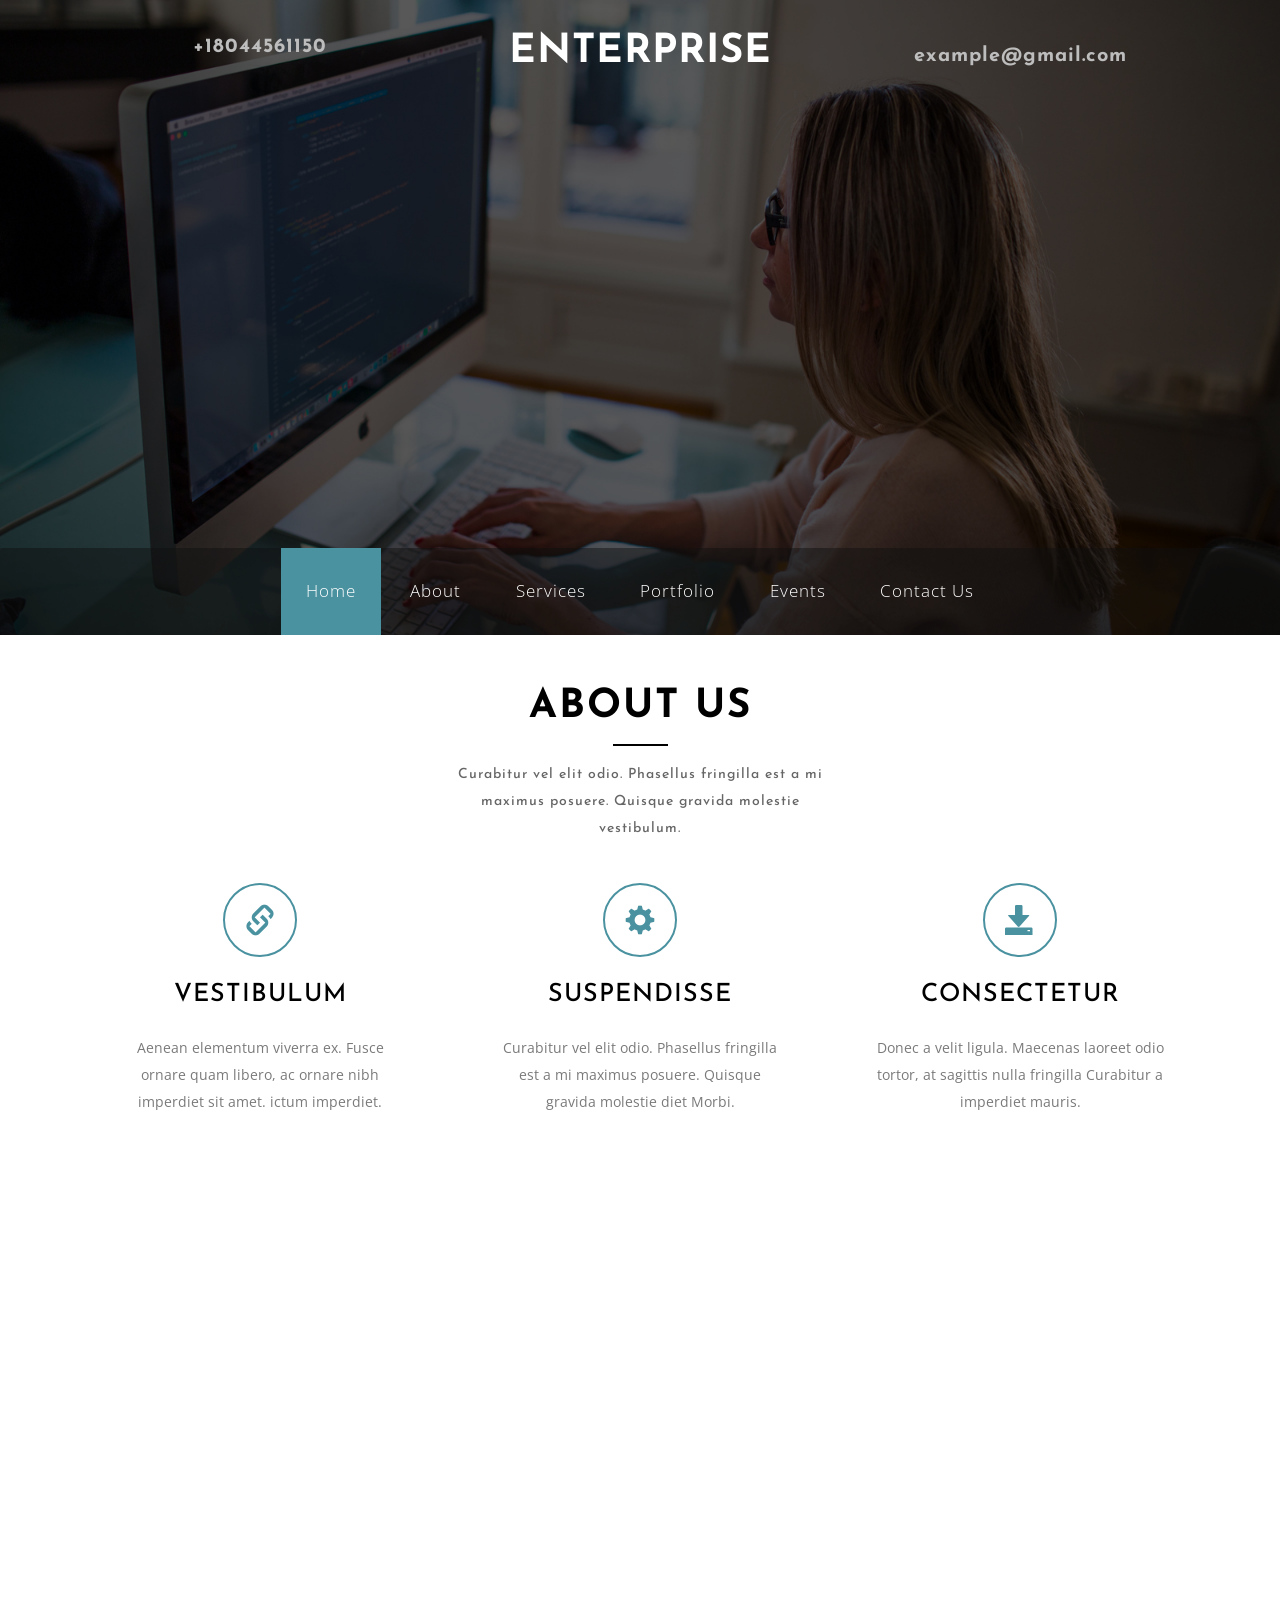
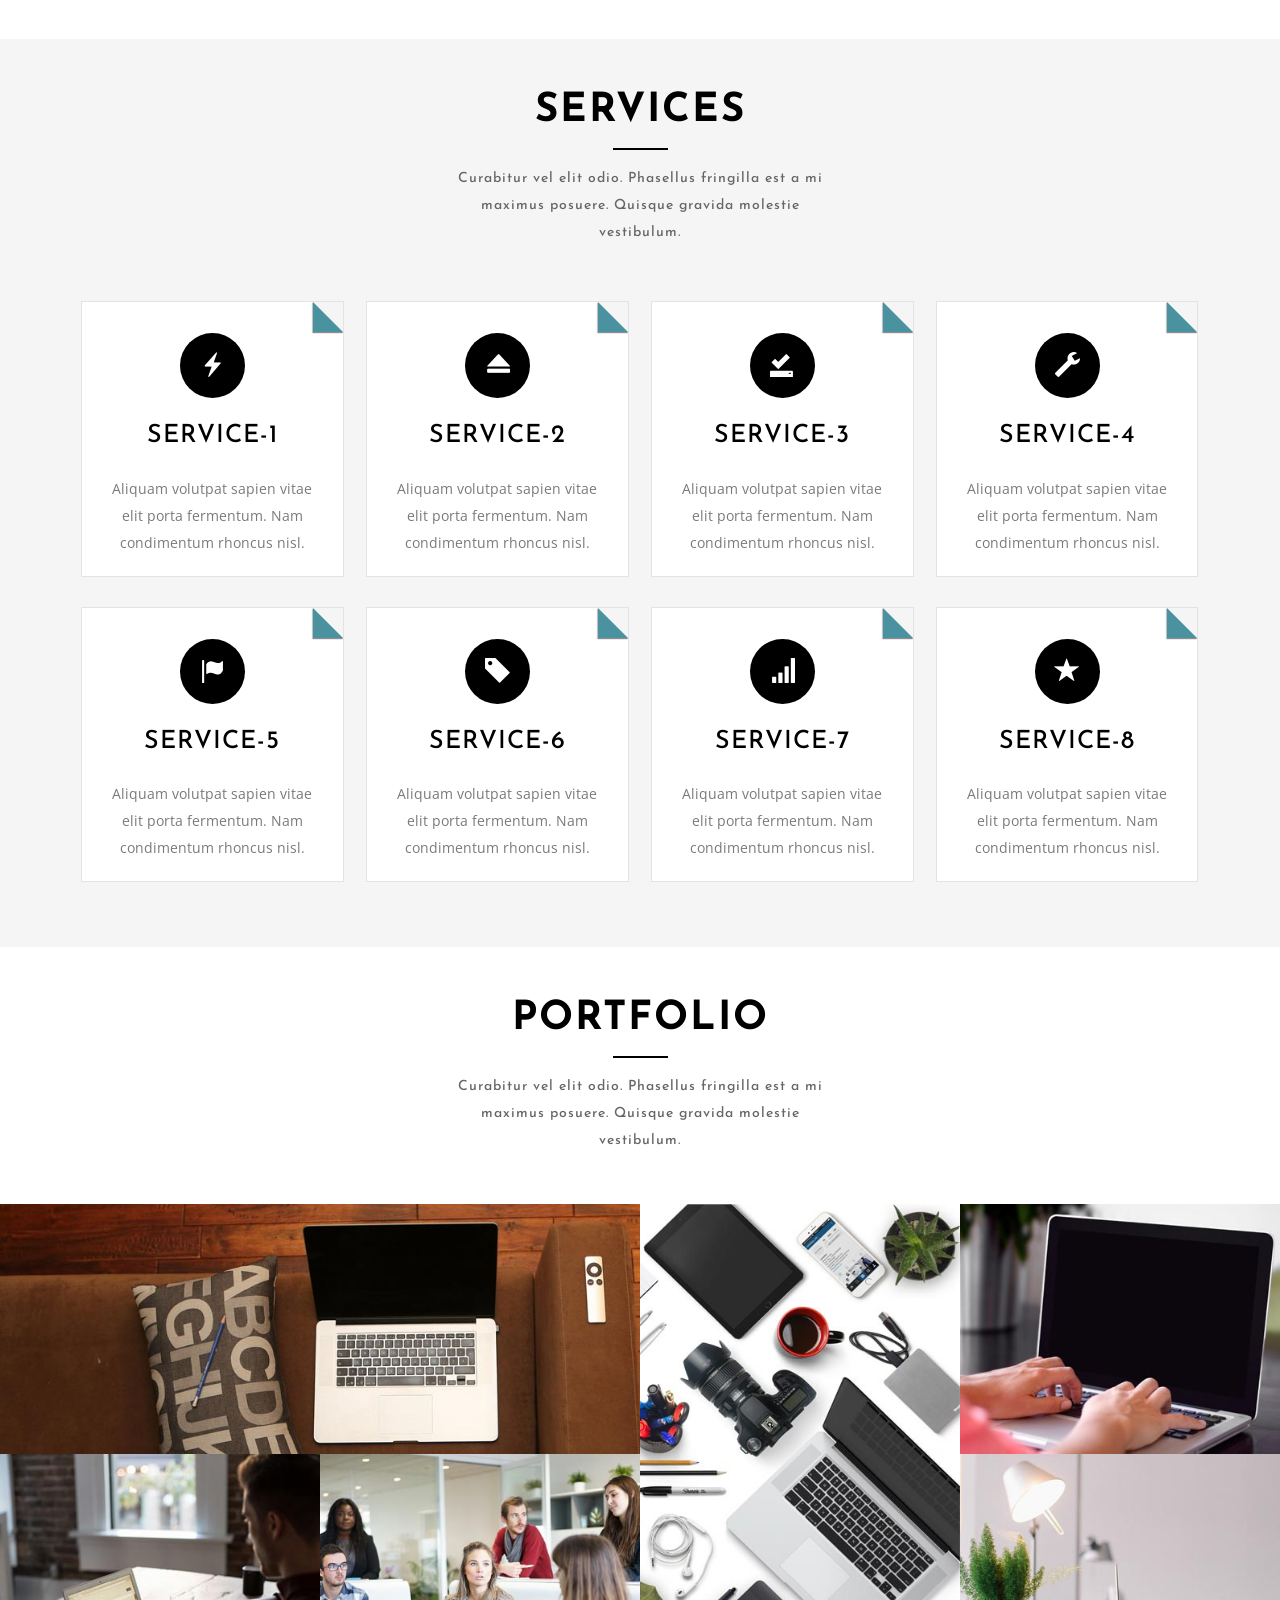
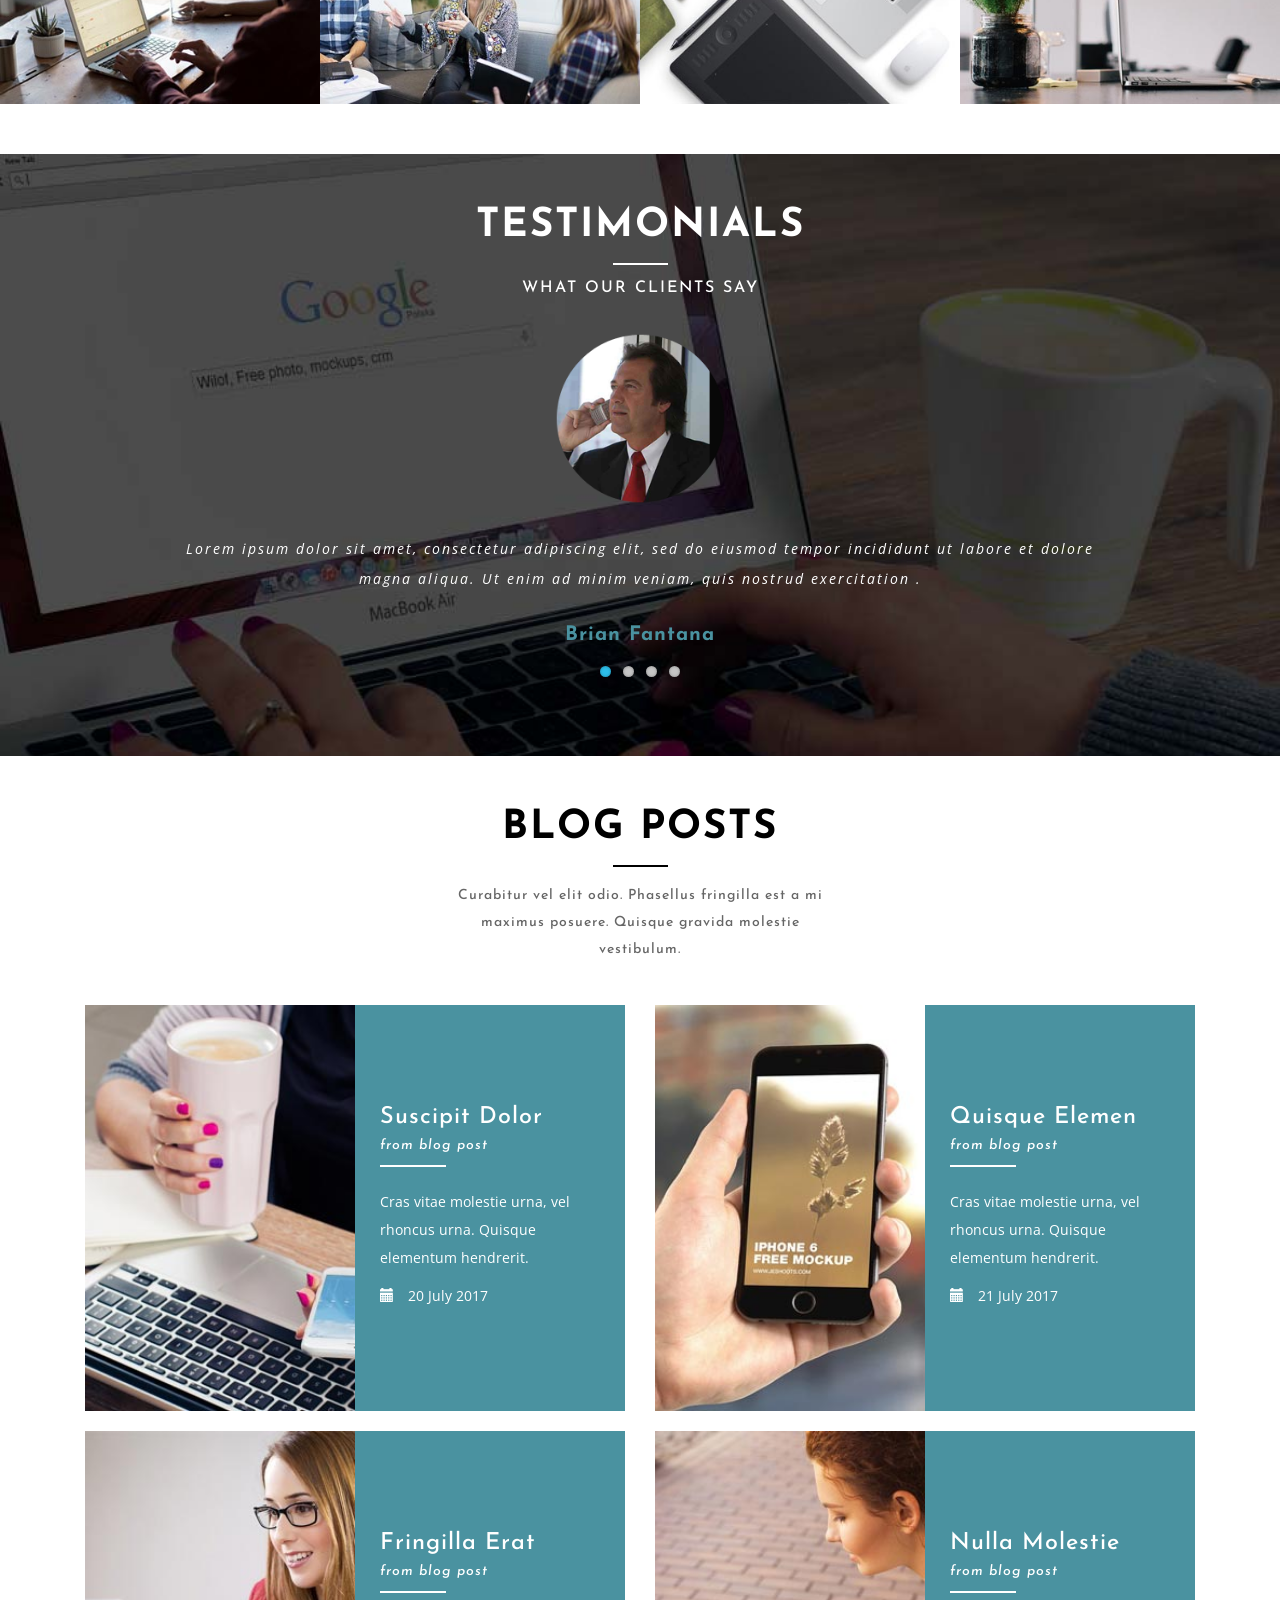
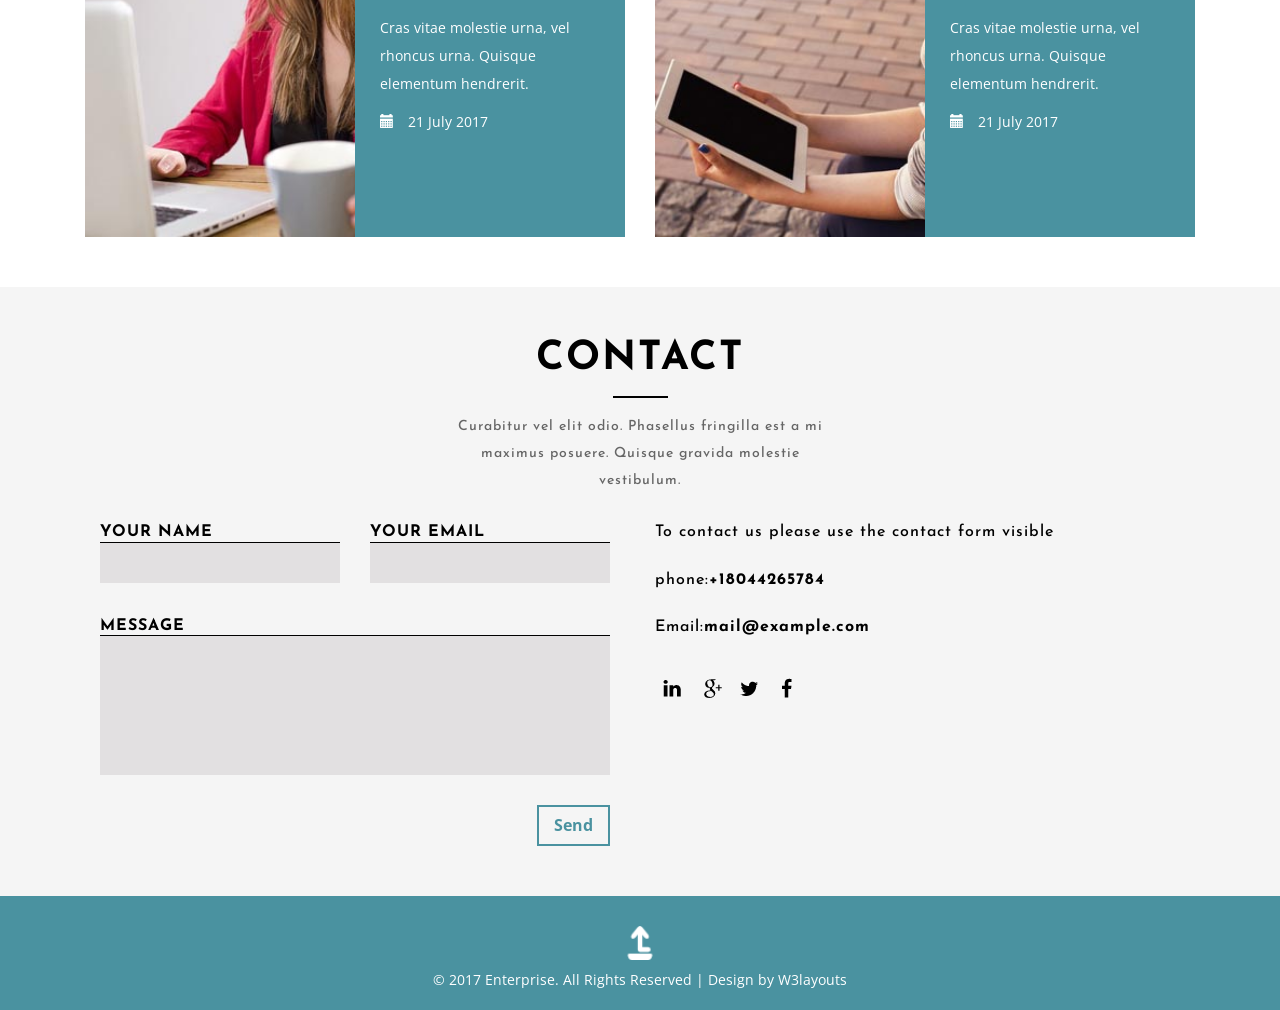
<file: green/web/index.html>
<!--A Design by W3layouts
Author: W3layout
Author URL: http://w3layouts.com
License: Creative Commons Attribution 3.0 Unported
License URL: http://creativecommons.org/licenses/by/3.0/
-->
<!DOCTYPE html>
<html>
<head>
<title>Enterprise a Corporate Category Flat Bootstrap responsive Website Template | Home :: w3layouts</title>
<meta name="viewport" content="width=device-width, initial-scale=1">
<meta http-equiv="Content-Type" content="text/html; charset=utf-8" />
<meta name="keywords" content="Enterprise Responsive web template, Bootstrap Web Templates, Flat Web Templates, Android Compatible web template, 
Smartphone Compatible web template, free webdesigns for Nokia, Samsung, LG, SonyEricsson, Motorola web design" />
<script type="application/x-javascript"> addEventListener("load", function() { setTimeout(hideURLbar, 0); }, false); function hideURLbar(){ window.scrollTo(0,1); } </script>
<!-- bootstrap-css -->
<link href="css/bootstrap.css" rel="stylesheet" type="text/css" media="all" />
<!--// bootstrap-css -->
<!-- css -->
<link rel="stylesheet" href="css/style.css" type="text/css" media="all" />
<link rel="stylesheet" href="css/lightbox.css">
 <link rel="stylesheet" href="css/flexslider.css" type="text/css" media="all" />

<!--// css -->
<!-- font -->
<link href='//fonts.googleapis.com/css?family=Josefin+Sans:400,100,100italic,300,300italic,400italic,600,600italic,700,700italic' rel='stylesheet' type='text/css'>
<link href='//fonts.googleapis.com/css?family=Open+Sans:400,300,300italic,400italic,600,600italic,700,700italic,800,800italic' rel='stylesheet' type='text/css'>
<!-- //font -->
<script src="js/jquery-1.11.1.min.js"></script>
<script src="js/bootstrap.js"></script>
	<!-- start-smooth-scrolling -->
			<script type="text/javascript" src="js/move-top.js"></script>
			<script type="text/javascript" src="js/easing.js"></script>
			<script type="text/javascript">
				jQuery(document).ready(function($) {
					$(".scroll").click(function(event){		
					event.preventDefault();
					$('html,body').animate({scrollTop:$(this.hash).offset().top},1000);
				});
			});
			</script>
	<!-- //start-smoth-scrolling -->
	
</head>
<body>
	<div class="banner" id="banner">
		<div class="header">
			<div class="container">
				<div class="col-md-4 header-phn">
					<h2>+18044561150</h2>
				</div>
				<div class="col-md-4 logo">
					<a href="index.html"><h1>Enterprise</h1></a>
				</div>
				<div class="col-md-4 header-mail">
					<a href="mailto:example@mail.com"><h3>example@gmail.com</h3></a>
				</div>
			</div>
		</div>
		<div class="top-nav">
			<nav class="navbar navbar-default">
				<div class="container">
					<button type="button" class="navbar-toggle collapsed" data-toggle="collapse" data-target="#bs-example-navbar-collapse-1"><img src="images/icon.png" alt=" " />						
					</button>
					<!-- Collect the nav links, forms, and other content for toggling -->
					<div class="collapse navbar-collapse" id="bs-example-navbar-collapse-1">
						<ul class="nav navbar-nav">
							<li class="hvr-bounce-to-bottom active"><a href="index.html">Home</a></li>
							<li class="hvr-bounce-to-bottom"><a href="#about" class="scroll">About</a></li>
							<li class="hvr-bounce-to-bottom"><a href="#services" class="scroll">Services</a></li>
							<li class="hvr-bounce-to-bottom"><a href="#portfolio" class="scroll">Portfolio</a></li>
							<li class="hvr-bounce-to-bottom"><a href="#events" class="scroll">Events</a></li>
							<li class="hvr-bounce-to-bottom"><a href="#contact" class="scroll">Contact Us</a></li>
						</ul>	
						<div class="clearfix"> </div>
					</div>	
				</div>
			</nav>		
		</div>	
	</div>
	<div class="about-agile" id="about">
		<div class="container">
			<h3>About Us</h3>
			<label class="line"></label>
			<h6>Curabitur vel elit odio. Phasellus fringilla est a mi maximus posuere. Quisque gravida molestie vestibulum. </h6>
			<div class="col-md-4 hi-icon-effect-6 agile1">
				<span class="glyphicon glyphicon-link" aria-hidden="true"></span>
				<h4>Vestibulum</h4>
				<p>Aenean elementum viverra ex. Fusce ornare quam libero, ac ornare nibh imperdiet sit amet. ictum imperdiet.</p>
			</div>
			<div class="col-md-4 agile2">
				<span class="glyphicon glyphicon-cog" aria-hidden="true"></span> 
				<h4>Suspendisse</h4>
				<p>Curabitur vel elit odio. Phasellus fringilla est a mi maximus posuere. Quisque gravida molestie diet Morbi.</p>
			</div>
			<div class="col-md-4 agile3">
				<span class="glyphicon glyphicon-save" aria-hidden="true"></span>
				<h4>Consectetur</h4>
				<p>Donec a velit ligula. Maecenas laoreet odio tortor, at sagittis nulla fringilla Curabitur a imperdiet mauris. </p>	
			</div>
		</div>
	</div>
	<!-- count-down -->
	<div class="count">
		<div class="container">
			<div class="col-md-3 agile_count_grid">
				<div class="agile_count_grid_left">
					<span class="glyphicon glyphicon-thumbs-up" aria-hidden="true"></span>
				</div>
				<div class="agile_count_grid_right">
					<p class="counter">324</p> 
				</div>
				<div class="clearfix"> </div>
				<h3>Creative Design</h3>
			</div>
			<div class="col-md-3 agile_count_grid">
				<div class="agile_count_grid_left">
					<span class="glyphicon glyphicon-user" aria-hidden="true"></span>
				</div>
				<div class="agile_count_grid_right">
					<p class="counter">543</p> 
				</div>
				<div class="clearfix"> </div>
				<h3>Happy Clients</h3>
			</div>
			<div class="col-md-3 agile_count_grid">
				<div class="agile_count_grid_left">
					<span class="glyphicon glyphicon-heart-empty" aria-hidden="true"></span>
				</div>
				<div class="agile_count_grid_right">
					<p class="counter">434</p> 
				</div>
				<div class="clearfix"> </div>
				<h3>People Loved</h3>
			</div>
			<div class="col-md-3 agile_count_grid">
				<div class="agile_count_grid_left">
					<span class="glyphicon glyphicon-piggy-bank" aria-hidden="true"></span>
				</div>
				<div class="agile_count_grid_right">
					<p class="counter">234</p> 
				</div>
				<div class="clearfix"> </div>
				<h3>Save Income</h3>
			</div>
			<div class="clearfix"> </div>
				<!-- Starts-Number-Scroller-Animation-JavaScript -->
					<script src="js/waypoints.min.js"></script> 
					<script src="js/counterup.min.js"></script> 
					<script>
						jQuery(document).ready(function( $ ) {
							$('.counter').counterUp({
								delay: 20,
								time: 1000
							});
						});
					</script>
				<!-- //Starts-Number-Scroller-Animation-JavaScript -->
		</div>
	</div>
	<!-- //count-down -->
	<!-- //Services-->
	<div class="services" id="services">
		<div class="container">
			<h3>Services</h3>
			<label class="line"></label>
			<h6>Curabitur vel elit odio. Phasellus fringilla est a mi maximus posuere. Quisque gravida molestie vestibulum. </h6>
			<div class="service-content">
			<div class="col-md-3 service-grids-w3">
				<span class="glyphicon glyphicon-flash" aria-hidden="true"></span>
				<h4>service-1</h4>
				<p> Aliquam volutpat sapien vitae elit porta fermentum. Nam condimentum rhoncus nisl.</p>
			</div>
			<div class="col-md-3 service-grids-w3">
				<span class="glyphicon glyphicon-eject" aria-hidden="true"></span>
				<h4>service-2</h4>
				<p> Aliquam volutpat sapien vitae elit porta fermentum. Nam condimentum rhoncus nisl.</p>
			</div>
			<div class="col-md-3 service-grids-w3">
				<span class="glyphicon glyphicon-saved" aria-hidden="true"></span>
				<h4>service-3</h4>
				<p> Aliquam volutpat sapien vitae elit porta fermentum. Nam condimentum rhoncus nisl.</p>
			</div>
			<div class="col-md-3 service-grids-w3">
				<span class="glyphicon glyphicon-wrench" aria-hidden="true"></span>
				<h4>service-4</h4>
				<p> Aliquam volutpat sapien vitae elit porta fermentum. Nam condimentum rhoncus nisl.</p>
			</div>
			<div class="col-md-3 service-grids-w3">
				<span class="glyphicon glyphicon-flag" aria-hidden="true"></span>
				<h4>service-5</h4>
				<p> Aliquam volutpat sapien vitae elit porta fermentum. Nam condimentum rhoncus nisl. </p>
			</div>
			<div class="col-md-3 service-grids-w3">
				<span class="glyphicon glyphicon-tag" aria-hidden="true"></span>
				<h4>service-6</h4>
				<p> Aliquam volutpat sapien vitae elit porta fermentum. Nam condimentum rhoncus nisl. </p>
			</div>
			<div class="col-md-3 service-grids-w3">
				<span class="glyphicon glyphicon-signal" aria-hidden="true"></span>
				<h4>service-7</h4>
				<p> Aliquam volutpat sapien vitae elit porta fermentum. Nam condimentum rhoncus nisl. </p>
			</div>
			<div class="col-md-3 service-grids-w3">
				<span class="glyphicon glyphicon-star" aria-hidden="true"></span>
				<h4>service-8</h4>
				<p> Aliquam volutpat sapien vitae elit porta fermentum. Nam condimentum rhoncus nisl. </p>
			</div>
			<div class="clearfix"></div>
			</div>
		</div>
	</div>
	<!-- //Services -->
	<!--gallery-->
		<div class="gallery" id="portfolio">	
			<div class="container">
				<h3>Portfolio</h3>
				<label class="line"></label>
				<h6>Curabitur vel elit odio. Phasellus fringilla est a mi maximus posuere. Quisque gravida molestie vestibulum. </h6>
			</div>
			<div class="gallery-info">	
				<div class="col-md-6 gallery-grids glry-grid1">
					<div class="gallery-grids-top">
						<a class="b-link-stripe b-animate-go wow zoomIn animated" data-wow-delay=".5s" href="images/g1.jpg" data-lightbox="example-set" data-title="Lorem Ipsum is simply dummy the when an unknown galley of type and scrambled it to make a type specimen book.">
							<img src="images/g1.jpg" class="img-responsive" alt=""/>
							<div class="b-wrapper">
								<span class="b-animate b-from-left">
									<img class="img-responsive" src="images/e.png" alt=""/>
								</span>					
							</div>
						</a>
					</div>
					<div class="gallery-grids-top">
						<div class="col-md-6 bottom-grids">
							<a class="b-link-stripe b-animate-go wow zoomIn animated" data-wow-delay=".5s" href="images/g2.jpg" data-lightbox="example-set" data-title="Lorem Ipsum is simply dummy the when an unknown galley of type and scrambled it to make a type specimen book. ">
								<img src="images/g2.jpg" class="img-responsive" alt=""/>
								<div class="b-wrapper">
									<span class="b-animate b-from-left">
										<img class="img-responsive" src="images/e.png" alt=""/>
									</span>					
								</div>
							</a>
						</div>
						<div class="col-md-6 bottom-grids">
							<a class="b-link-stripe b-animate-go wow zoomIn animated" data-wow-delay=".5s" href="images/g3.jpg" data-lightbox="example-set" data-title="Lorem Ipsum is simply dummy the when an unknown galley of type and scrambled it to make a type specimen book. ">
								<img src="images/g3.jpg" class="img-responsive" alt=""/>
								<div class="b-wrapper">
									<span class="b-animate b-from-left">
										<img class="img-responsive" src="images/e.png" alt=""/>
									</span>					
								</div>
							</a>
						</div>
						<div class="clearfix"></div>
					</div>
				</div>
				<div class="col-md-3 gallery-grids glry-grid2">
					<a class="b-link-stripe b-animate-go wow zoomIn animated" data-wow-delay=".5s" href="images/g4.jpg" data-lightbox="example-set" data-title="Lorem Ipsum is simply dummy the when an unknown galley of type and scrambled it to make a type specimen book. ">
						<img src="images/g4.jpg" class="img-responsive" alt=""/>
						<div class="b-wrapper">
							<span class="b-animate b-from-left">
								<img class="img-responsive" src="images/e.png" alt=""/>
							</span>					
						</div>
					</a>
				</div>
				<div class="col-md-3 gallery-grids glry-grid3">
					<a class="b-link-stripe b-animate-go wow zoomIn animated" data-wow-delay=".5s" href="images/g5.jpg" data-lightbox="example-set" data-title="Lorem Ipsum is simply dummy the when an unknown galley of type and scrambled it to make a type specimen book. ">
						<img src="images/g5.jpg" class="img-responsive" alt=""/>
						<div class="b-wrapper">
							<span class="b-animate b-from-left">
								<img class="img-responsive" src="images/e.png" alt=""/>
							</span>					
						</div>
					</a>
					<a class="b-link-stripe b-animate-go wow zoomIn animated" data-wow-delay=".5s" href="images/g6.jpg" data-lightbox="example-set" data-title="Lorem Ipsum is simply dummy the when an unknown galley of type and scrambled it to make a type specimen book. ">
						<img src="images/g6.jpg" class="img-responsive" alt=""/>
						<div class="b-wrapper">
							<span class="b-animate b-from-left">
								<img class="img-responsive" src="images/e.png" alt=""/>
							</span>					
						</div>
					</a>
				</div>
				<div class="clearfix"></div>
				<script src="js/lightbox-plus-jquery.min.js"> </script>
			</div>
		</div>
		<!--//gallery-->
	<!-- Clients -->
	<div class="clients">
		<div class="container">
			<h3>Testimonials</h3>
			<label class="line"></label>
			<h4>What Our Clients Say</h4>
			<section class="slider">
				<div class="flexslider">
					<ul class="slides">
						<li>
							<img src="images/c1.png" alt="" />
								<p>Lorem ipsum dolor sit amet, consectetur adipiscing elit, sed do eiusmod tempor incididunt ut labore et dolore magna aliqua. Ut enim ad minim veniam, quis nostrud exercitation .</p>
								<div class="client">
									<h5>Brian Fantana</h5>
								</div>
						</li>
						<li>
							<img src="images/c2.png" alt="" />
								<p>Lorem ipsum dolor sit amet, consectetur adipiscing elit, sed do eiusmod tempor incididunt ut labore et dolore magna aliqua. Ut enim ad minim veniam, quis nostrud exercitation .</p>
								<div class="client">
									<h5>Brick Tamland</h5>
									
								</div>
						</li>
						<li>
							<img src="images/c3.png" alt="" />
								<p>Lorem ipsum dolor sit amet, consectetur adipiscing elit, sed do eiusmod tempor incididunt ut labore et dolore magna aliqua. Ut enim ad minim veniam, quis nostrud exercitation .</p>
								<div class="client">
									<h5>Ron Burgundy</h5>
									
								</div>
						</li>
						<li>
							<img src="images/c4.png" alt="" />
								<p>Lorem ipsum dolor sit amet, consectetur adipiscing elit, sed do eiusmod tempor incididunt ut labore et dolore magna aliqua. Ut enim ad minim veniam, quis nostrud exercitation .</p>
								<div class="client">
									<h5>Arturo Mendez</h5>

								</div>
						</li>
					</ul>
				</div>
			</section>
		</div>
	</div>
	<!-- //Clients -->

	
	<!-- blog -->
	<div class="blog" id="events">
		<div class="container">
			<h3>Blog Posts</h3>
			<label class="line"></label>
			<h6>Curabitur vel elit odio. Phasellus fringilla est a mi maximus posuere. Quisque gravida molestie vestibulum. </h6>
			<div class="w3_blog_grids">
				<div class="col-md-6 w3_blog_grid blog-grid1">
					<div class="col-md-6 w3_blog_grid_left">
						<a href="single.html"><img src="images/b1.jpg" alt=" " class="img-responsive" /></a>
					</div>
					<div class="col-md-6 w3_blog_grid_right">
						<h4><a href="single.html">suscipit dolor</a></h4>
						<h5>from blog post</h5>
						<p>Cras vitae molestie urna, vel rhoncus urna. Quisque elementum hendrerit.</p>
						<ul>
							<li><span class="glyphicon glyphicon-calendar" aria-hidden="true"></span>20 July 2017</li>
						
						</ul>
					</div>
					<div class="clearfix"> </div>
				</div>
				<div class="col-md-6 w3_blog_grid blog-grid2">
					<div class="col-md-6 w3_blog_grid_left">
						<a href="single.html"><img src="images/b2.jpg" alt=" " class="img-responsive" /></a>
					</div>
					<div class="col-md-6 w3_blog_grid_right">
						<h4><a href="single.html">Quisque elemen</a></h4>
						<h5>from blog post</h5>
						<p>Cras vitae molestie urna, vel rhoncus urna. Quisque elementum hendrerit.</p>
						<ul>
							<li><span class="glyphicon glyphicon-calendar" aria-hidden="true"></span>21 July 2017</li>
						</ul>
					</div>
					<div class="clearfix"> </div>
				</div>
				<div class="col-md-6 w3_blog_grid blog-bottom blog-grid3">
					<div class="col-md-6 w3_blog_grid_left">
						<a href="single.html"><img src="images/b3.jpg" alt=" " class="img-responsive" /></a>
					</div>
					<div class="col-md-6 w3_blog_grid_right">
						<h4><a href="single.html">Fringilla erat</a></h4>
						<h5>from blog post</h5>
						<p>Cras vitae molestie urna, vel rhoncus urna. Quisque elementum hendrerit.</p>
						<ul>
							<li><span class="glyphicon glyphicon-calendar" aria-hidden="true"></span>21 July 2017</li>
						
						</ul>
					</div>
					<div class="clearfix"> </div>
				</div>
				<div class="col-md-6 w3_blog_grid blog-bottom">
					<div class="col-md-6 w3_blog_grid_left">
						<a href="single.html"><img src="images/b4.jpg" alt=" " class="img-responsive" /></a>
					</div>
					<div class="col-md-6 w3_blog_grid_right">
						<h4><a href="single.html"> Nulla molestie</a></h4>
						<h5>from blog post</h5>
						<p>Cras vitae molestie urna, vel rhoncus urna. Quisque elementum hendrerit.</p>
						<ul>
							<li><span class="glyphicon glyphicon-calendar" aria-hidden="true"></span>21 July 2017</li>
							
						</ul>
					</div>
					<div class="clearfix"> </div>
				</div>
				<div class="clearfix"> </div>
			</div>
		</div>
	</div>
	<!-- //blog -->
	<!-- FlexSlider-JavaScript -->
	<script defer src="js/jquery.flexslider.js"></script>
	<script type="text/javascript">
		$(function(){
			SyntaxHighlighter.all();
				});
				$(window).load(function(){
				$('.flexslider').flexslider({
					animation: "slide",
					start: function(slider){
						$('body').removeClass('loading');
					}
			});
		});
	</script>
	<!-- //FlexSlider-JavaScript -->


	<!-- contact -->
	<div class="contact" id="contact">
		<div class="container">	
			<h3>Contact</h3>
			<label class="line"></label>
			<h6>Curabitur vel elit odio. Phasellus fringilla est a mi maximus posuere. Quisque gravida molestie vestibulum. </h6>
			<div class="col-md-6 contact-left">
				<form action="#" method="post">
					<div class="col-md-6">
					<h4>YOUR NAME</h4>
					<input type="text"  class="name" name="name" onfocus="this.value = '';" onblur="if (this.value == '') {this.value = 'Name';}" required="">
					</div>
					<div class="col-md-6">
					<h4>YOUR EMAIL</h4>
					<input type="text"  name="email" onfocus="this.value = '';" onblur="if (this.value == '') {this.value = 'Email';}" required="">
					</div>
					<div class="clearfix"></div>
					<div class="col-md-12">
					<h4>MESSAGE</h4>
					<textarea onfocus="this.value = '';" onblur="if (this.value == '') {this.value = 'Message...';}" required=""></textarea>
					</div>
					<input type="submit" value="Send">
				</form>
			</div>
			<div class="col-md-6 contact-right">
				<h5>To contact us please use the contact form visible</h5>
				<h5>phone:<span class="dark">+18044265784</span></h5>
				<h5>Email:<span class="dark"><a href="mailto:example@mail.com">mail@example.com</a></span></h5>
				<ul>
					<li><a class="linkedin" href="#"></a></li>
					<li><a class="google" href="#"></a></li>
					<li><a class="twitter" href="#"></a></li>
					<li><a class="facebook" href="#"></a></li>
				</ul>
			</div>
			<div class="clearfix"></div>
			
		</div>
	</div>
	<!-- //contact -->
	<div class="footer">
		<div class="container">
			<a href="#banner" class="scroll"><img src="images/to-top.png" alt="" /></a>
			<p> &copy; 2017 Enterprise. All Rights Reserved | Design by <a href="http://w3layouts.com">W3layouts</a></p>
		</div>
	</div>



</body>
</html>
</file>
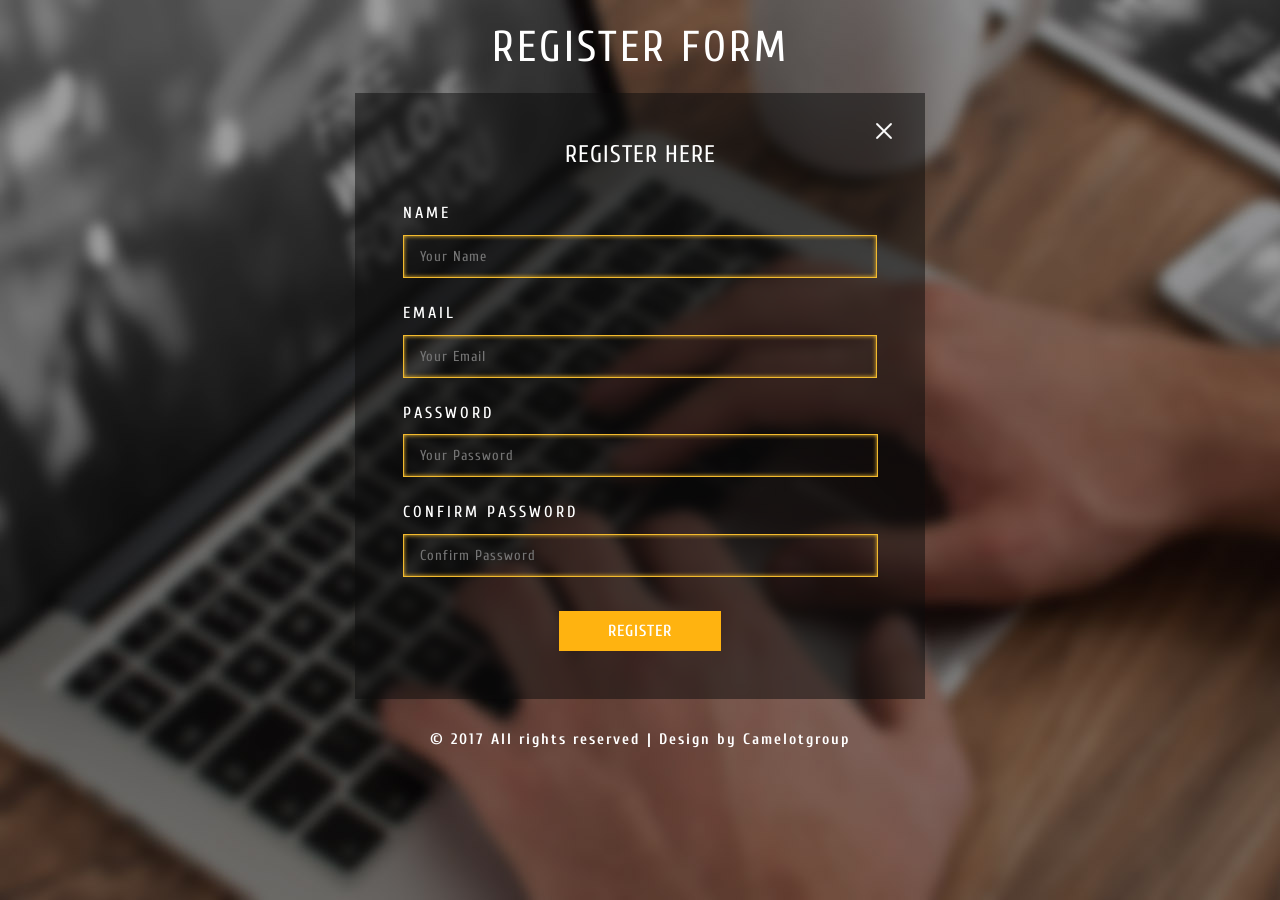
<file: Register/register.html>
<!DOCTYPE html>
<html lang="en">
<head>
<title>Register Form</title>
<!-- Meta tag Keywords -->
<meta name="viewport" content="width=device-width, initial-scale=1">
<meta http-equiv="Content-Type" content="text/html; charset=utf-8" />
<meta name="keywords" content="Register" />
<script type="application/x-javascript"> addEventListener("load", function() { setTimeout(hideURLbar, 0); }, false);
function hideURLbar(){ window.scrollTo(0,1); } </script>
<!-- Meta tag Keywords -->
<!-- css files -->
<link href="css/style.css" rel="stylesheet" type="text/css" media="all">
<!-- //css files -->
<!-- online-fonts -->
<link href="//fonts.googleapis.com/css?family=Cuprum:400,400i,700,700i&amp;subset=cyrillic,cyrillic-ext,latin-ext,vietnamese" rel="stylesheet">
<!--//online-fonts -->
</head>
<body>
<div class="header">
	<h1>Register Form</h1>
</div>
<div class="w3-main">
	<!-- Main -->
	<div class="about-bottom main-agile book-form">
		<div class="alert-close"> </div>
		<h2 class="tittle">Register Here</h2>
		<form action="#" method="post">
			<div class="form-date-w3-agileits">
				<label> Name </label>
				<input type="text" name="name" placeholder="Your Name" required="">
				<label> Email </label>
				<input type="email" name="email" placeholder="Your Email" required="">
				<label> Password </label>
				<input type="password" name="password" placeholder="Your Password" required="">
				<label> CONFIRM Password </label>
				<input type="password" name="password" placeholder="Confirm Password" required="">
			</div>
			<div class="make wow shake">
				  <input type="submit" value="Register">
			</div>
		</form>
	</div>
	<!-- //Main -->
</div>
<!-- footer -->
<div class="footer-w3l">
	<p>&copy; 2017 All rights reserved | Design by <a href="">Camelotgroup</a></p>
</div>
<!-- //footer -->
<!-- js-scripts-->
<script type="application/x-javascript"> addEventListener("load", function() { setTimeout(hideURLbar, 0); }, false); function hideURLbar(){ window.scrollTo(0,1); } </script>
		<script type="text/javascript" src="js/jquery-2.1.4.min.js"></script>
		<script>$(document).ready(function(c) {
		$('.alert-close').on('click', function(c){
			$('.main-agile').fadeOut('slow', function(c){
				$('.main-agile').remove();
			});
		});	  
	});
	</script>
<!-- //js-scripts-->
</body>
</html>
</file>
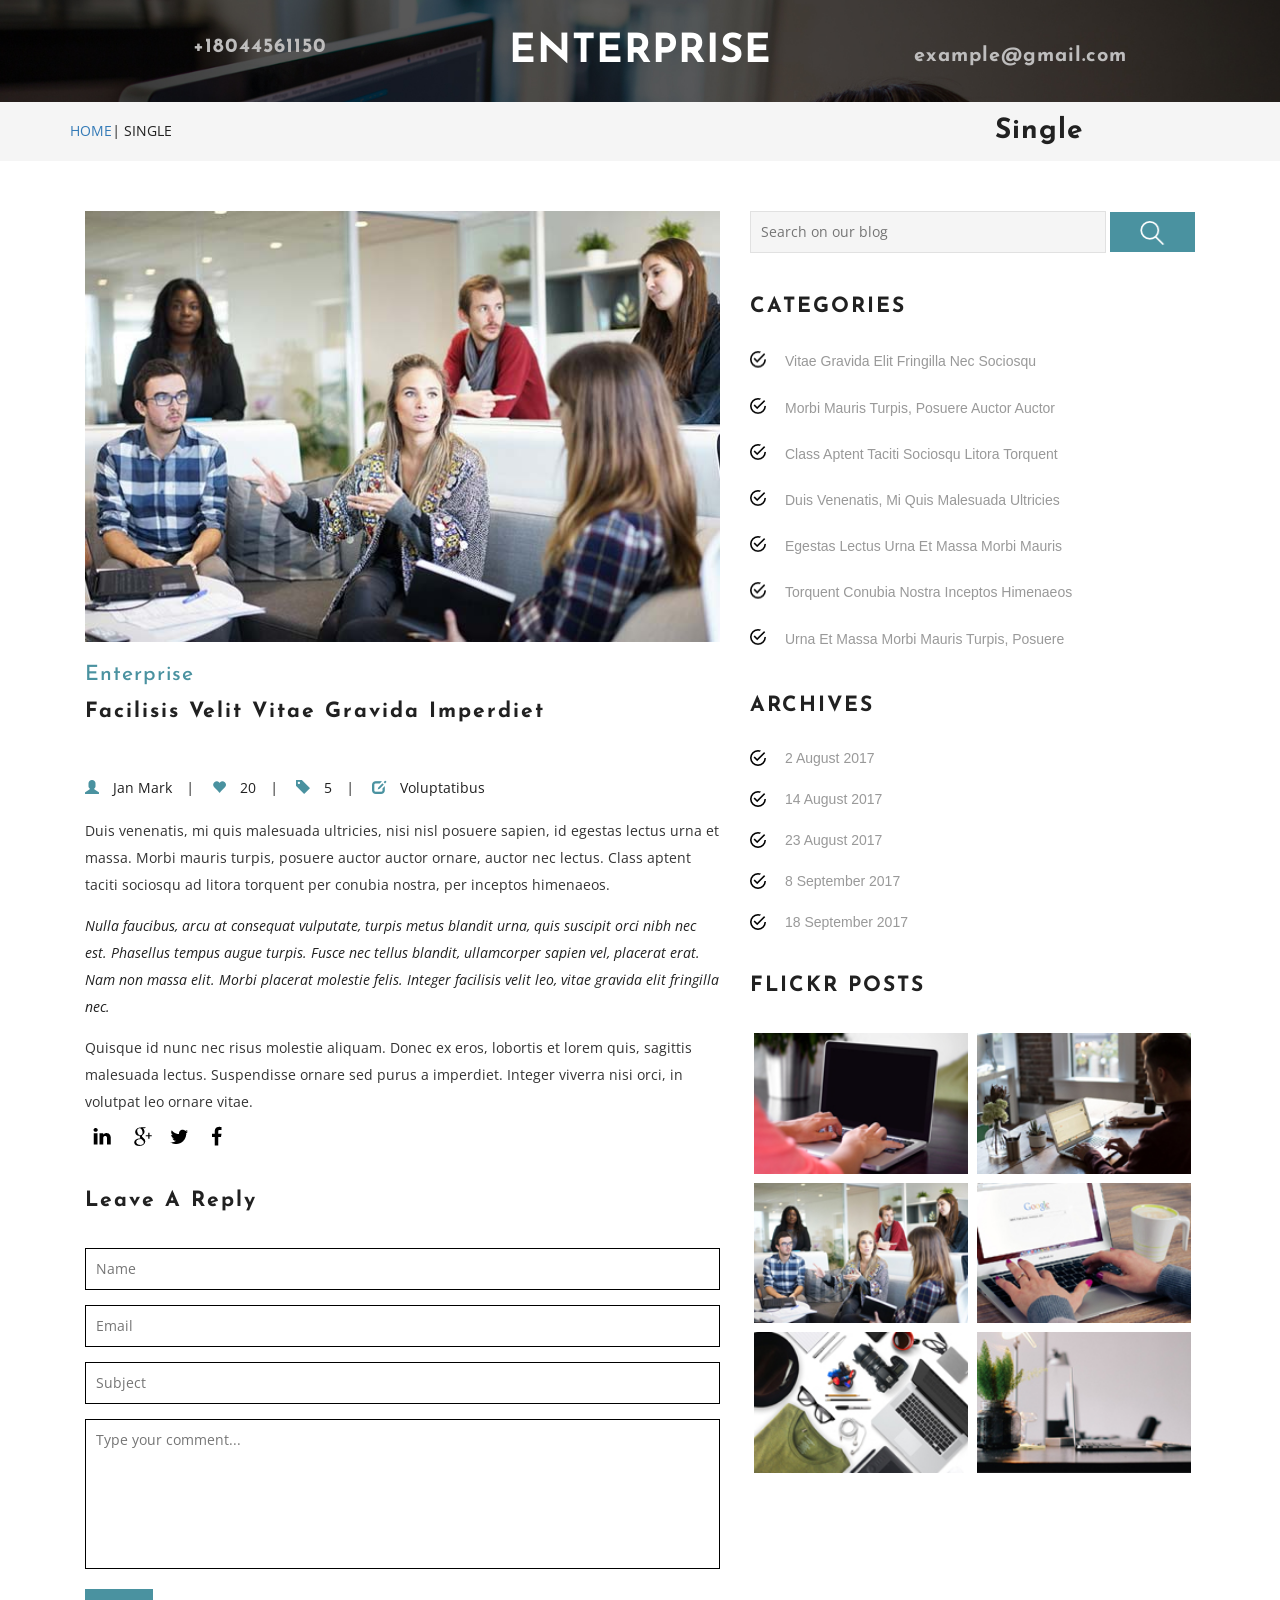
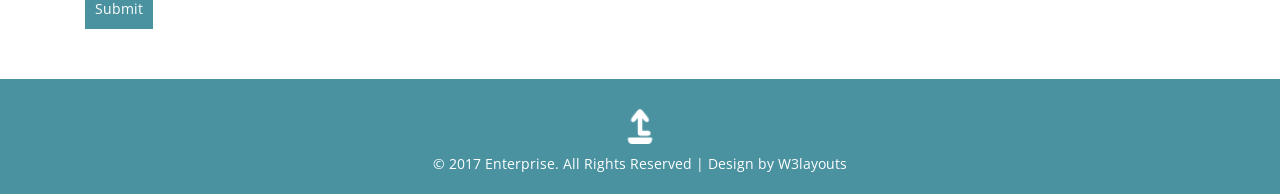
<file: green/web/single.html>
<!--A Design by W3layouts
Author: W3layout
Author URL: http://w3layouts.com
License: Creative Commons Attribution 3.0 Unported
License URL: http://creativecommons.org/licenses/by/3.0/
-->
<!DOCTYPE html>
<html>
<head>
<title>Enterprise a Corporate Category Flat Bootstrap responsive Website Template |Single :: w3layouts</title>
<meta name="viewport" content="width=device-width, initial-scale=1">
<meta http-equiv="Content-Type" content="text/html; charset=utf-8" />
<meta name="keywords" content="Enterprise Responsive web template, Bootstrap Web Templates, Flat Web Templates, Android Compatible web template, 
Smartphone Compatible web template, free webdesigns for Nokia, Samsung, LG, SonyEricsson, Motorola web design" />
<script type="application/x-javascript"> addEventListener("load", function() { setTimeout(hideURLbar, 0); }, false); function hideURLbar(){ window.scrollTo(0,1); } </script>
<!-- bootstrap-css -->
<link href="css/bootstrap.css" rel="stylesheet" type="text/css" media="all" />
<!--// bootstrap-css -->
<!-- css -->
<link rel="stylesheet" href="css/style.css" type="text/css" media="all" />
<!--// css -->
<!-- font -->
<link href='//fonts.googleapis.com/css?family=Josefin+Sans:400,100,100italic,300,300italic,400italic,600,600italic,700,700italic' rel='stylesheet' type='text/css'>
<link href='//fonts.googleapis.com/css?family=Open+Sans:400,300,300italic,400italic,600,600italic,700,700italic,800,800italic' rel='stylesheet' type='text/css'>
<!-- //font -->
<script src="js/jquery-1.11.1.min.js"></script>
<script src="js/bootstrap.js"></script>
</head>
	
<body>
	<div class="banner banner2" id="banner2">
		<div class="header">
			<div class="container">
				<div class="col-md-4 header-phn">
					<h2>+18044561150</h2>
				</div>
				<div class="col-md-4 logo">
					<a href="index.html"><h1>Enterprise</h1></a>
				</div>
				<div class="col-md-4 header-mail">
					<a href="mailto:example@mail.com"><h3>example@gmail.com</h3></a>
				</div>
			</div>
		</div>
		
	</div>
<!-- breadcrumbs -->
	<div class="agileits_breadcrumbs">
		<div class="container">
			<div class="agileits_breadcrumbs_left">
				<ul>
					<li><a href="index.html">Home</a><i>|</i></li>
					<li>Single</li>
				</ul>
			</div>
			<div class="agileits_breadcrumbs_right">
				<h3>Single</h3>
			</div>
			<div class="clearfix"> </div>
		</div>
	</div>
<!-- //breadcrumbs -->
<!-- single -->
	<div class="blog">
		<div class="container">
			<div class="col-md-7 wthree_blog_left">
				<div class="wthree_blog_left_grid">
					<div class="wthree_blog_left_grid_slider">
						<img src="images/s1.jpg" alt=" " class="img-responsive" />
					</div>
					<h4>Enterprise</h4>
					<h3>facilisis velit vitae gravida imperdiet</h3>
					<ul>
						<li><span class="glyphicon glyphicon-user" aria-hidden="true"></span><a href="#">Jan Mark</a><i>|</i></li>
						<li><span class="glyphicon glyphicon-heart" aria-hidden="true"></span><a href="#">20</a><i>|</i></li>
						<li><span class="glyphicon glyphicon-tag" aria-hidden="true"></span><a href="#">5</a><i>|</i></li>
						<li><span class="glyphicon glyphicon-edit" aria-hidden="true"></span>Voluptatibus</li>
					</ul>
					<p>Duis venenatis, mi quis malesuada ultricies, nisi nisl posuere sapien,
						id egestas lectus urna et massa. Morbi mauris turpis, posuere auctor auctor 
						ornare, auctor nec lectus. Class aptent taciti sociosqu ad litora torquent 
						per conubia nostra, per inceptos himenaeos.
						<i>Nulla faucibus, arcu at consequat vulputate, turpis metus blandit urna, 
						quis suscipit orci nibh nec est. Phasellus tempus augue turpis. Fusce nec 
						tellus blandit, ullamcorper sapien vel, placerat erat. Nam non massa elit. 
						Morbi placerat molestie felis. Integer facilisis velit leo, vitae gravida 
						elit fringilla nec.</i>Quisque id nunc nec risus molestie aliquam. 
						Donec ex eros, lobortis et lorem quis, sagittis malesuada lectus. 
						Suspendisse ornare sed purus a imperdiet. Integer viverra nisi orci, 
						in volutpat leo ornare vitae.</p>
				</div>
				<div class="agileits_share">
					<ul>
						<li><a class="linkedin" href="#"></a></li>
						<li><a class="google" href="#"></a></li>
						<li><a class="twitter" href="#"></a></li>
						<li><a class="facebook" href="#"></a></li>
					</ul>
				</div>
				<div class="agileits_reply">
					<h3>Leave a reply</h3>
					<form action="#" method="post">
						<input type="text" name="Name" placeholder="Name" required="">
						<input type="email" name="Email" placeholder="Email" required="">
						<input type="text" name="Subject" placeholder="Subject" required="">
						<textarea name="Message" placeholder="Type your comment..." required=""></textarea>
						<input type="submit" value="Submit">
					</form>
				</div>
			</div>
			<div class="col-md-5 wthree_blog_right">
				<div class="w3ls_search">
					<form action="#" method="post">
						<input type="text" name="Search" placeholder="Search on our blog" required="">
						<input type="submit" value=" ">
					</form>
				</div>
				<div class="w3l_categories">
					<h3>Categories</h3>
					<ul>
						<li><a href="single.html">Vitae gravida elit fringilla nec sociosqu</a></li>
						<li><a href="single.html">Morbi mauris turpis, posuere auctor auctor</a></li>
						<li><a href="single.html">Class aptent taciti sociosqu litora torquent</a></li>
						<li><a href="single.html">Duis venenatis, mi quis malesuada ultricies</a></li>
						<li><a href="single.html">Egestas lectus urna et massa morbi mauris</a></li>
						<li><a href="single.html">Torquent conubia nostra inceptos himenaeos</a></li>
						<li><a href="single.html">Urna et massa morbi mauris turpis, posuere</a></li>
					</ul>
				</div>
				
				<div class="w3l_archives">
					<h3>Archives</h3>
					<ul>
						<li>2 August 2017</li>
						<li>14 August 2017</li>
						<li>23 August 2017</li>
						<li>8 September 2017</li>
						<li>18 September 2017</li>
					</ul>
				</div>
				<div class="w3agile_flickr_posts">
					<h3>Flickr Posts</h3>
					<div class="w3agile_flickr_post_left">
						<a href="single.html"><img src="images/bp1.jpg" alt=" " class="img-responsive" /></a>
					</div>
					<div class="w3agile_flickr_post_left">
						<a href="single.html"><img src="images/bp2.jpg" alt=" " class="img-responsive" /></a>
					</div>
					<div class="w3agile_flickr_post_left">
						<a href="single.html"><img src="images/bp3.jpg" alt=" " class="img-responsive" /></a>
					</div>
					<div class="w3agile_flickr_post_left">
						<a href="single.html"><img src="images/bp4.jpg" alt=" " class="img-responsive" /></a>
					</div>
					<div class="w3agile_flickr_post_left">
						<a href="single.html"><img src="images/bp5.jpg" alt=" " class="img-responsive" /></a>
					</div>
					<div class="w3agile_flickr_post_left">
						<a href="single.html"><img src="images/bp6.jpg" alt=" " class="img-responsive" /></a>
					</div>
					<div class="clearfix"> </div>
				</div>
			</div>
			<div class="clearfix"> </div>
			<div class="newsletter">
			</div>
		</div>
	</div>
<!-- //single -->				
<div class="footer">
		<div class="container">
			<a href="#banner2" class="scroll"><img src="images/to-top.png" alt="" /></a>
			<p> &copy; 2017 Enterprise. All Rights Reserved | Design by <a href="http://w3layouts.com">W3layouts</a></p>
		</div>
	</div>

<!-- for bootstrap working -->
	<script src="js/bootstrap.js"></script>
<!-- //for bootstrap working -->

</body>
</html>
</file>
<file: green/web/css/style.css>
/*--
	Author: W3layouts
	Author URL: http://w3layouts.com
	License: Creative Commons Attribution 3.0 Unported
	License URL: http://creativecommons.org/licenses/by/3.0/
--*/

/*-- Reset Code --*/
body {
	padding: 0;
	margin: 0;
	background: #FFF;
	font-family: 'open Sans', sans-serif;
}
body a {
	transition: 0.5s all;
	-webkit-transition: 0.5s all;
	-moz-transition: 0.5s all;
	-o-transition: 0.5s all;
	-ms-transition: 0.5s all;
	text-decoration: none;
}
body a:hover {
	text-decoration: none;
}
body a:focus, a:hover {
	text-decoration: none;
}
input[type="button"], input[type="submit"] {
	transition: 0.5s all;
	-webkit-transition: 0.5s all;
	-moz-transition: 0.5s all;
	-o-transition: 0.5s all;
	-ms-transition: 0.5s all;
}
h1, h2, h3, h4, h5, h6 {
	margin: 0;
	padding: 0;
	text-align: center;
	font-family: 'Josefin Sans', sans-serif;
	letter-spacing:1px;
}
p {
	margin:0;
}
ul {
	margin:0;
	padding:0;
}
label {
	margin:0;
}
a:focus, a:hover {
	text-decoration: none;
	outline: none
}
img {
	width: 100%;
}
/*-- //Reset Code --*/
.banner{
	background:url('../images/2.jpg') no-repeat 0px 0px;
	min-height:800px;
	background-size:cover;
	position:relative;
}
.banner2{
	min-height:102px!important;
}

.header{
	padding-top:30px;
}
.header h1{
	font-size:40px;
	text-transform:uppercase;
	color:#fff;
	font-weight:700;
}
.header h2,.header h3{
	font-size:20px;
	color:#bebdbd;
	font-weight:700;
	margin-top:6px;
}
.header h3{
	margin-top:15px;
}
/*--top-nav--*/
.top-nav {
	position:absolute;
	left:0;
	bottom:0;
	width:100%;
	background:rgba(16, 16, 16, 0.28);
}
ul.nav.navbar-nav{
    float: none;
    text-align: center;
}
nav.navbar.navbar-default {
    background-color: inherit;
    border: none;
    margin: 0;
}
.navbar-nav > li {
    float: none;
    display: inline-block;
}
.navbar-default .navbar-nav > li > a {
    color: #fff;
    text-decoration: none;
    letter-spacing: 1px;
    font-size: 1.2em;
    padding: 2em 1.5em;
	font-weight: 300;
}
.navbar-default .navbar-nav > li > a:hover, .navbar-default .navbar-nav > li > a:focus {
    color: #fff;
}
/* Effect 11: text fill based on Lea Verou's animation http://dabblet.com/gist/6046779 */
/* Bounce To Bottom */
.hvr-bounce-to-bottom {
  display: inline-block;
  vertical-align: middle;
  -webkit-transform: translateZ(0);  
  -ms-transform: translateZ(0);
  -o-transform: translateZ(0);
  -moz-transform: translateZ(0);
  transform: translateZ(0);
  box-shadow: 0 0 1px rgba(0, 0, 0, 0);
  -webkit-backface-visibility: hidden;
  backface-visibility: hidden;
  -moz-osx-font-smoothing: grayscale;
  position: relative;
  -webkit-transition-property: color;
  transition-property: color;
  -webkit-transition-duration: 0.5s;
  -moz-transition-duration: 0.5s;
  transition-duration: 0.5s;
}
.hvr-bounce-to-bottom:before {
  content: "";
  position: absolute;
  z-index: -1;
  top: 0;
  left: 0;
  right: 0;
  bottom: 0;
  color:#fff;
  background:rgb(74, 146, 160);
  -webkit-transform: scaleY(0);
  -o-transform: scaleY(0);
  -moz-transform: scaleY(0);
  transform: scaleY(0);
  -webkit-transform-origin: 50% 0;
  -o-transform-origin: 50% 0;
  transform-origin: 50% 0;
  -webkit-transition-property: transform;
  -o-transition-property: transform;
  transition-property: transform;
  -webkit-transition-duration: 0.5s;
  transition-duration: 0.5s;
  -webkit-transition-timing-function: ease-out;
  transition-timing-function: ease-out;
}
.navbar-nav > li.hvr-bounce-to-bottom > a:hover,.navbar-nav > li > a:hover {
    color: #fff !important;
}
.hvr-bounce-to-bottom:hover:before, .hvr-bounce-to-bottom:focus:before, .hvr-bounce-to-bottom:active:before {
  -webkit-transform: scaleY(1);
  -o-transform: scaleY(1);
  transform: scaleY(1);
  -webkit-transition-timing-function: cubic-bezier(0.52, 1.64, 0.37, 0.66);
  -moz-transition-timing-function: cubic-bezier(0.52, 1.64, 0.37, 0.66);
  transition-timing-function: cubic-bezier(0.52, 1.64, 0.37, 0.66);
}
.navbar-default .navbar-nav > .active > a, .navbar-default .navbar-nav > .active > a:hover, .navbar-default .navbar-nav > .active > a:focus {
    color: #fff;
    background-color:rgb(74, 146, 160);
}
/*--//top-nav--*/
/*--//banner--*/

/*--about--*/
.about-agile,.services,.clients,.blog,.contact,.gallery{
	padding:50px 0px;
	text-align:center;
}
.about-agile h3,.services h3,.clients h3,.blog h3,.contact h3,.gallery h3{
	font-size:40px;
	text-transform:uppercase;
	color:#000;
	letter-spacing:2px;
	font-weight:700;
}
label.line{
	display: block;
    background-color: #000;
    width: 55px;
    height: 2px;
	margin: 15px auto;
}
.about-agile h6,.blog h6,.gallery h6,.services h6,.contact h6{
    color: #666;
	font-size:14px;
	width:35%;
	margin:0 auto;
	line-height:27px;
}
.agile1,.agile2,.agile3{
	text-align:center;
	margin-top:40px;
}
.agile1 .glyphicon, .agile2 .glyphicon, .agile3 .glyphicon {
    font-size: 30px;
    color: #4a92a0;
    border: 2px solid #4a92a0;
    padding: 20px;
    border-radius: 50%;
}
.about-agile h4,.services h4{
	color:#000;
	font-size:25px;
	text-transform:uppercase;
	margin:25px 0px;
}
.about-agile  p,.services p{
	font-size:14px;
	color:#7a7a7a;
	line-height:27px;
	width:84%;
	margin:0 auto;
}
/* Effect */
.hi-icon-effect-6 .hi-icon {
	box-shadow: 0 0 0 4px rgba(255,255,255,1);
	-webkit-transition: background 0.2s, color 0.2s;
	-moz-transition: background 0.2s, color 0.2s;
	transition: background 0.2s, color 0.2s;
}

.hi-icon-effect-6 .hi-icon:hover {
	background: rgba(255,255,255,1);
	color: #64bb5d;
}

.hi-icon-effect-6 .hi-icon:hover:before {
	-webkit-animation: spinAround 2s linear infinite;
	-moz-animation: spinAround 2s linear infinite;
	animation: spinAround 2s linear infinite;
}

/*--//about--*/

/*-- count --*/
.count{
	background: url(../images/countbg.jpg) no-repeat 0px 0px;
    background-size: cover;
    -webkit-background-size: cover;
    -moz-background-size: cover;
    -o-background-size: cover;
    -ms-background-size: cover;
    min-height: 400px;
    padding:180px 0px;
	background-attachment:fixed;
}
.agile_count_grid_left{
	float:left;
}
.agile_count_grid_left span{
	color:#fff;
}
.agile_count_grid_left span,.agile_count_grid_right p{
	font-size:2em;
}
.agile_count_grid_right{
	float: left;
    margin-left: 2em;
}
.agile_count_grid_right p{
	color:#fff;
}
.agile_count_grid h3{
	font-size: 1.3em;
    color: #fff;
    margin:1em 0 0;
    text-transform: uppercase;
    letter-spacing: 3px;
	position:relative;
	padding-bottom: 2em;
	text-align:left;
}
.agile_count_grid h3:after{
	content:'';
	background:#fff;
	height:2px;
	width:30%;
	position:absolute;
	bottom:0%;
	left:0%;
}
.agile_count_grid_left span {
    color: #fff;
    top: 5px;
}
/*--//count--*/


/*-- services --*/
.services{
	background-color: #f5f5f5;
}
.services .glyphicon{
	font-size:25px;
	background:#000;
	color:#fff;
	padding:20px;
	border-radius:50%;
}
.services p{
	width:100%;
}
.service-content{
	margin-top:40px;
}
.service-grids-w3 {
    background: #FFF;
    padding: 30px 20px 20px;
    margin: 15px 1%;
    position: relative;
    overflow: hidden;
    -webkit-transition: background .5s ease-in-out;
    -moz-transition: background .5s ease-in-out;
    transition: background .5s ease-in-out;
    width: 23%;
	border: 1px solid #e3e3e3;
}
.service-grids-w3:before {
	content: "";
	position: absolute;
	top: 0;
	right: 0;
	border-width: 0 30px 30px 0;
	border-style: solid;
	border-color: #ffffff #F5F5F5 #4a92a0 #028fcc;
	-webkit-box-shadow: 0 1px 1px rgba(0, 0, 0, 0.3), -1px 1px 1px rgba(0, 0, 0, 0.2);
	-moz-box-shadow: 0 1px 1px rgba(0, 0, 0, 0.3), -1px 1px 1px rgba(0, 0, 0, 0.2);
	box-shadow: 0 1px 1px rgba(0, 0, 0, 0.3), -1px 1px 1px rgba(0, 0, 0, 0.2);
	-webkit-transition: border-color .2s ease-in-out;
	-moz-transition: border-color .2s ease-in-out;
	transition: border-color .2s ease-in-out;
	display: block;
	width: 0;
}

.service-grids-w3:hover{
	background: rgb(74, 146, 160);
	-webkit-transition: background .2s ease-in-out;
	-moz-transition: background .2s ease-in-out;
	transition: background .2s ease-in-out;
}
.service-grids-w3:hover .glyphicon{
	color: #4a92a0;
	background:#fff;
	transform: translate(0,-5px);
	-webkit-transform: translate(0,-5px);
	-o-transform: translate(0,-5px); 
	-moz-transform: translate(0,-5px);
	-webkit-transition: all .2s ease-in-out;
	-moz-transition: all .2s ease-in-out;
	transition: all .2s ease-in-out;
}
.service-grids-w3:hover h4{
	color: #FFF;
	transform: translate(0,-5px);
	-webkit-transform: translate(0,-5px);
	-o-transform: translate(0,-5px); 
	-moz-transform: translate(0,-5px);
	-webkit-transition: all .2s ease-in-out;
	-moz-transition: all .2s ease-in-out;
	transition: all .2s ease-in-out;
}
.service-grids-w3:hover p{
	color: #EEE;
	transform: translate(0,-5px);
	-webkit-transform: translate(0,-5px);
	-o-transform: translate(0,-5px); 
	-moz-transform: translate(0,-5px);
	-webkit-transition: all .2s ease-in-out;
	-moz-transition: all .2s ease-in-out;
	transition: all .2s ease-in-out;
}
.service-grids-w3:hover:before {
	border-color: #F5F5F5 #F5F5F5 rgba(138, 186, 195, 0.56)  #fff;
	-webkit-transition: border-color .2s ease-in-out;
	-moz-transition: border-color .2s ease-in-out;
	transition: border-color .2s ease-in-out;
}
/*-- //Services--*/
/*--gallery--*/
.gallery-grids {
    padding: 0;
}
.bottom-grids {
    padding: 0;
}
.gallery img.img-responsive {
    width: 100%;
}
.gallery-info {
    margin-top: 50px;
}
/*----- Strip -----*/
.b-link-stripe{
	position:relative;
	display:block;
	vertical-align:top;
	font-weight: 300;
	overflow:hidden;
}
.b-link-stripe .b-wrapper{
	position:absolute;
	width:100%;
	height:100%;
	top:0;
	left:0;
	text-align:center;
	overflow:hidden;
}
/*------Animation effects------*/
.b-animate-go{
	text-decoration:none;
}
.b-animate{
	transition: all 0.5s;
	-moz-transition: all 0.5s;
	-ms-transition: all 0.5s;
	-o-transition: all 0.5s;
	-webkit-transition: all 0.5s;
	visibility: hidden;	
}
.b-animate img{
	display: block;
}
/* lt-ie9 */
.b-animate-go:hover .b-animate{
	visibility:visible;
}
.b-from-left{
	position: absolute;
	top: 43%;
    left: -100%;
}
.b-animate-go:hover .b-from-left{
	left: 46%;
}
.b-wrapper:hover {
	background: rgba(0, 0, 0, 0.45);
	transition: 0.5s all;
	-webkit-transition: 0.5s all;
	-o-transition: 0.5s all;
	-moz-transition: 0.5s all;
	-ms-transition: 0.5s all;
}
/*-- //gallery--*/
/*-- clients--*/
.clients{
	background:url('../images/testimonialsbg.jpg') no-repeat 0px 0px;
	background-size:cover;
	text-align:center;
}
.clients h3{
	color:#fff;
}
.clients label.line{
	background:#fff;
}
.clients h4 {
	font-size: 16px;
	text-transform:uppercase;
	letter-spacing:2px;
	color:#fff;
	margin-bottom:35px;
}

.flex-active-slide p {
    line-height: 30px;
    text-align: center;
    color: #fff;
    font-style: italic;
    width: 80%;
    margin: 30px auto;
	letter-spacing:2px;
	font-size:14px;
}

.client h5 {
	font-size: 20px;
	color:rgb(74, 146, 160);
	font-weight:700;
}

/*-- //clients--*/

/*-- blog --*/
.w3_blog_grids {
    margin: 3em 0 0;
}
.w3_blog_grid_left{
	padding:0;
}
.w3_blog_grid_right{
	background: #4a92a0;
    padding: 100px 25px;
    min-height: 406px;
	text-align:left;
}
.w3_blog_grid_right h4 {
	text-align:left;
}
.w3_blog_grid_right h4 a{
	font-size:1.3em;
	color:#fff;
	text-decoration:none;
	text-transform:capitalize;
}
.w3_blog_grid_right h4 a:hover{
	color:#212121;
}
.w3_blog_grid_left img{
	width:100%;
}
.w3_blog_grid_right h5{
	font-size:14px;
	color:#fff;
	padding:.5em 0 1em;
	font-style:italic;
	position:relative;
	text-align:left;
}
.w3_blog_grid_right h5:after{
	content:'';
	background:#fff;
	height:2px;
	width:30%;
	position:absolute;
	bottom:0%;
	left:0%;
}
.w3_blog_grid_right p{
	color:#fff;
	line-height:2em;
	margin:1.5em 0 1em;
}
.w3_blog_grid_right ul li{
	display:inline-block;
	color:#fff;
}
.w3_blog_grid_right ul li span{
	padding-right:1em;
}
.w3_blog_grid_right ul li a{
	text-decoration:none;
	color:#fff;
}
.w3_blog_grid_right ul li a:hover{
	color:#212121;
}
.blog-bottom{
	margin-top:20px;
}
/*-- //blog --*/

/*-- contact--*/
.contact {
    background: rgb(245, 245, 245);
}
.contact-left,.contact-right{
	margin-top:30px;
}
.contact h4 {
    color: #000;
    font-size: 16px;
    font-weight: 700;
    text-align: left;
}
.contact input[type="text"] {
    border: none;
    border-top: 1px solid #000;
    background: rgba(215, 211, 212, 0.59);
    outline: none;
    padding: 10px;
	margin-bottom:35px;
	width:100%;
	font-size:14px;
}
input.name{

}
.contact textarea{
	width:100%;
	border: none;
    border-top: 1px solid #000;
    background: rgba(215, 211, 212, 0.59);
    outline: none;
    float: left;
    padding: 10px;
	resize:none;
	height:140px;
	font-size:14px;
}
.contact input[type="submit"]{
	color:#4a92a0;
    border: none;
    background: transparent;
    padding: 7px 15px;
    float: right;
    font-weight: 700;
    font-size: 16px;
    margin-top: 30px;
    border: 2px solid #4a92a0;
    margin-right: 15px;
}
.contact input[type="submit"]:hover{
	color:#000;
    border: 2px solid #000;
}
.contact h5{
	color:#000;
	font-size:16px;
	text-align:left;
	margin-bottom:30px;
}
span.dark{
	font-weight:700;
}
span.dark a{
	color:#000;
}
.contact ul{
	text-align:left;
}
.contact ul li{
	display:inline-block;
}
.contact ul li a{
	width:35px;
	height:35px;
	background:url('../images/img-sprite.png') no-repeat -7px -4px;
	display: inline-block;
    border: none;
}
.contact ul li a.google{
	background:url('../images/img-sprite.png') no-repeat -55px -4px;
}
.contact ul li a.twitter{
	background:url('../images/img-sprite.png') no-repeat -108px -4px;
}
.contact ul li a.facebook{
	background:url('../images/img-sprite.png') no-repeat -159px -4px;
}
.contact ul li a:hover {
	background:url('../images/img-sprite.png') no-repeat -7px -47px;
}
.contact ul li a.google:hover{
	background:url('../images/img-sprite.png') no-repeat -55px -47px;
}
.contact ul li a.twitter:hover{
	background:url('../images/img-sprite.png') no-repeat -108px -47px;
}
.contact ul li a.facebook:hover{
	background:url('../images/img-sprite.png') no-repeat -159px -47px;
}
.footer img {
    width: 3%;
	margin:10px 0;
}
/*-- //contact --*/

.footer{
	background:rgb(74, 146, 160);	
	padding:20px 0px;
	text-align:center;
}
.footer p{
	font-size:14px;
	color:#fff;
	text-align:center;
}
.footer p a{
	color:#fff;
	transition: 0.5s all;
	-webkit-transition: 0.5s all;
	-moz-transition: 0.5s all;
	-o-transition: 0.5s all;
	-ms-transition: 0.5s all;
}
.footer p a:hover{
	text-decoration:underline;
}
/*-- single --*/
.agileits_breadcrumbs {
    padding: 1em 0;
    background: #f5f5f5;
}
.agileits_breadcrumbs_left {
    width: 70%;
    float: left;
}
.agileits_breadcrumbs_left  ul{
    margin-top:5px;
}
.agileits_breadcrumbs_right {
    width: 30%;
    float: left;
}

.agileits_breadcrumbs_left ul li {
    display: inline-block;
    color: #212121;
    text-transform: uppercase;
}
.agileits_breadcrumbs_right h3{
    font-size: 2em;
    color: #212121;
	font-weight:700;
}
.wthree_blog_left_grid h4 {
    font-size: 1.5em;
    color: #4a92a0;
    margin: 1em 0 0;
    text-align: left;
}
.wthree_blog_left_grid ul li i {
    padding: 0 1em;
}
.wthree_blog_left_grid h3 {
    font-size: 1.5em;
    color: #212121;
    line-height: 1.5em;
    text-transform: capitalize;
    text-align: left;
    font-weight: 700;
    margin-top: 10px;
}
.wthree_blog_left_grid ul {
    padding: 1em 0;
	text-align:left;
}
.wthree_blog_left_grid ul li {
    display: inline-block;
    color: #212121;
	line-height:30px;
}
.wthree_blog_left_grid ul li a{
    display: inline-block;
    color: #212121;
}
.wthree_blog_left_grid ul li span {
    color: #4a92a0;
    padding-right: 1em;
}
.wthree_blog_left_grid p{
	text-align:left;
	line-height:27px;
}
.wthree_blog_left_grid p i {
    display: block;
    margin: 1em 0;
    color: #212121;
	text-align:left;
}
.agileits_share ul{
	text-align:left;
}
.agileits_share ul li{
	display:inline-block;
}
.agileits_share ul li a{
	width:35px;
	height:35px;
	background:url('../images/img-sprite.png') no-repeat -7px -4px;
	display: inline-block;
    border: none;
}
.agileits_share ul li a.google{
	background:url('../images/img-sprite.png') no-repeat -55px -4px;
}
.agileits_share ul li a.twitter{
	background:url('../images/img-sprite.png') no-repeat -108px -4px;
}
.agileits_share ul li a.facebook{
	background:url('../images/img-sprite.png') no-repeat -159px -4px;
}
.agileits_share  ul li a:hover {
	background:url('../images/img-sprite.png') no-repeat -7px -47px;
}
.agileits_share ul li a.google:hover{
	background:url('../images/img-sprite.png') no-repeat -55px -47px;
}
.agileits_share ul li a.twitter:hover{
	background:url('../images/img-sprite.png') no-repeat -108px -47px;
}
.agileits_share ul li a.facebook:hover{
	background:url('../images/img-sprite.png') no-repeat -159px -47px;
}
.agileits_reply{
	text-align:left;
}
.agileits_reply h3{
	 font-size: 1.5em;
    color: #212121;
    line-height: 1.5em;
    text-transform: capitalize;
	text-align:left;
	margin-top:30px;
}
.agileits_reply  input[type="text"],.agileits_reply  input[type="email"]{
    width: 100%;
    padding: 10px;
    border: 1px solid #000;
	margin-bottom:15px;
}
.agileits_reply  textarea{
    width: 100%;
    padding: 10px;
    border: 1px solid #000;
	margin-bottom:15px;
	height:150px;
	resize:none;
}
.agileits_reply input[type="submit"] {
    padding: 10px;
    border: none;
    background: #4a92a0;
    color: #fff;
	outline:none;
}
.agileits_reply input[type="submit"]:hover{
    background: #000;
    color: #fff;
}
.w3ls_search input[type="text"] {
    outline: none;
    padding: 10px;
    background: #f5f5f5;
    border: 1px solid #E1E1E1;
    color: #212121;
    font-size: 14px;
    width: 80%;
}

.w3ls_search input[type="submit"] {
    outline: none;
    padding: 10px;
    background: url(../images/img-sp.png) no-repeat 26px -392px #4a92a0;
    border: none;
    width: 19%;
}
.w3ls_search input[type="submit"]:hover {
    background: url(../images/img-sp.png) no-repeat 26px -392px #999;
}
.w3l_categories ul li, .w3l_archives ul li {
    margin-bottom: 1.5em;
    background: url(../images/img-sp.png) no-repeat 0px -183px;
    padding-left: 2.5em;
    list-style-type: none;
    text-transform: capitalize;
    font-family: 'Poppins', sans-serif;
	text-align:left;
    color: #999;
}
.w3l_categories ul li a {
    color: #999;
    text-decoration: none;
    line-height: 1.8em;
}
.w3l_categories ul li a:hover{
    color: #4a92a0;
}
.w3agile_flickr_post_left {
    width: 48%;
    float: left;
    margin: 1%;
}
.w3l_categories h3, .w3l_archives h3, .w3agile_flickr_posts h3, .agileits_reply h3 ,.wthree_blog_left_grid h3{
    font-size: 1.5em!important;
    color: #212121;
    font-weight:700;
    margin-bottom: 1.5em;
	text-align:left;
}
.w3l_categories, .w3l_archives {
    margin: 3em 0;
}
/*-- //single --*/

/*--Responsive --*/
@media (max-width:1440px){
	.banner {
		min-height: 713px;
	}
}
@media (max-width:1366px){
	.banner {
		min-height: 675px;
	}
}
@media (max-width:1280px){
	.banner {
		min-height: 635px;
	}
}
@media (max-width:1080px){
	.banner {
		min-height: 540px;
	}
	.about-agile h6, .blog h6, .gallery h6, .services h6, .contact h6 {
		width: 45%;
	}
	.about-agile p{
		width: 97%;
	}
	.w3_blog_grid_right ul li {
		font-size: 13px;
	}
	.w3_blog_grid_right ul li span {
		padding-right: 0.5em;
	}

	.w3_blog_grid_right {
		padding: 50px 25px;
		min-height: 331px;
	}
	.count {
		padding: 150px 0px;
	}
	.b-animate-go:hover .b-from-left {
		left: 42%;
	}

}
@media (max-width:991px){
	.header-phn,.logo,.header-mail{
		width:33.3%;
		float:left;
	}
	.header h1 {
		font-size: 33px;
	}
	.header h3 {
		margin-top: 7px;
	}
	.navbar-default .navbar-nav > li > a {
		padding: 1.5em 1.38em;
	}
	.about-agile h6, .blog h6, .gallery h6, .services h6, .contact h6 {
		width: 53%;
	}
	.agile1, .agile2, .agile3 {
		width: 33.3%;
		float: left;
	}
	.agile_count_grid {
		width: 25%;
		float: left;
	}
	.agile_count_grid h3 {
		font-size: 1.2em;
		letter-spacing:0;
	}
	.service-grids-w3 {
		width: 23%;
		float: left;
	}
	.services h4 {
		font-size:24px;
	}
	.gallery-grids.glry-grid1 {
		width: 50%;
		float: left;
	}
	.gallery-grids.glry-grid2 {
		width: 25%;
		float: left;
	}
	.gallery-grids.glry-grid3 {
		width: 25%;
		float: left;
	}
	.bottom-grids {
		width: 50%;
		float: left;
	}
	.w3_blog_grid_left,.w3_blog_grid_right {
		width:50%;
		float:left;
	}
	.w3_blog_grid {
		width: 50%;
		float: left;
		padding: 0px 10px;
	}
	.w3_blog_grid_right p {
		line-height: 1.7em;
		margin: 1.5em 0 1em;
		font-size: 12.5px;
	}
	.w3_blog_grid_right {
		padding: 35px 15px;
	}
	.w3_blog_grid_right h4 a {
		font-size: 1em;
	}
	.w3_blog_grid_right ul li {
		font-size: 10.8px;
	}
	.w3_blog_grid_right ul li span {
		padding-right: 0.3em;
	}
	.w3_blog_grid_right {
		padding: 33px 15px;
		min-height:256px;
	}
	.contact-left, .contact-right {
		width: 50%;
		float: left;
	}
	.count {
		padding: 145px 0px;
	}
	.services p {
		width: 100%;
		font-size: 13px;
	}
	.wthree_blog_left {
		width: 60%;
		float: left;
	}
	.wthree_blog_right {
		width: 40%;
		float: left;
	}
	.w3ls_search input[type="submit"] {
		background: url(../images/img-sp.png) no-repeat 8px -392px #4a92a0;
		width:17%;
	}
	.w3ls_search input[type="submit"]:hover {
		background: url(../images/img-sp.png) no-repeat 8px -392px #999;
		width:17%;
	}

}
@media (max-width:800px){
	.banner {
		min-height: 440px;
	}
}
@media (max-width:768px){
	
	.about-agile h3, .services h3, .clients h3, .blog h3, .contact h3, .gallery h3 {
		font-size: 35px;
	}
	.w3_blog_grid_right p {
		margin: 1.4em 0 1em;
	}

}
@media (max-width:736px){
	.header h1 {
		font-size: 31px;
	}
	button.navbar-toggle {
		display: block;
		width: 16%;
		font-size: 1.6em;
		padding: 11px 10px;
		margin: 0 auto;
		border: none;
	}
	.navbar-toggle {
		float:none;
	}
	nav.navbar.navbar-default {
		background-color:rgba(0, 0, 0, 0.61);
		z-index: 99999;
	}
	.navbar-default .navbar-toggle {
		width:9%;
	}
	.navbar-default .navbar-toggle  img{
		width:55%;
	}
	button.navbar-toggle {
		padding: 10px 9px;
	}
	div#bs-example-navbar-collapse-1 {
		padding: 0;
	}
	.navbar-nav {
		margin: 0;
	}
	.navbar-nav > li {
		display: block;
	}
	.navbar-default .navbar-nav > li > a {
		padding: 1em 1em;
		font-size: 1.3em;
	}
	.navbar-default .navbar-collapse, .navbar-default .navbar-form {
		border:none;
	}
	.navbar-nav {
		margin: 0;
	}
	.navbar-default .navbar-toggle {
		border:none;
		background: #fff;
		border-radius:0;
	}
	.navbar-default .navbar-nav > li > a {
		padding: 1.23em 1em;
	}
	.services h4 {
		font-size: 22px;
	}
	.service-grids-w3 {
		padding: 20px 10px;
	}
	.w3_blog_grid_right {
		padding: 27px 15px;
		min-height: 244px;
	}
}
@media (max-width:667px){
	.banner {
		min-height: 360px;
	}
	.header h1 {
		font-size: 28px;
	}
	button.navbar-toggle {
		padding: 5px 9px;
	}
	.navbar {
		min-height: 41px;
	}
	.navbar-default .navbar-nav > li > a {
		padding: 0.93em 1em;
		font-size:1.2em;
	}
	.about-agile h3, .services h3, .clients h3, .blog h3, .contact h3, .gallery h3 {
		font-size: 30px;
	}
	.about-agile h6, .blog h6, .gallery h6, .services h6, .contact h6 {
		width: 63%;
	}
	.about-agile h4 {
		font-size: 21px;
	}
	.w3_blog_grid {
		width: 70%;
		float: none;
		padding: 0;
		margin:0 auto;
	}
	.w3_blog_grid_right {
		padding: 79.5px 15px;
		min-height: 280px;
	}
	.blog-grid2{
		margin:20px auto;
	}
	.blog-grid3{
		margin-bottom:20px;
	}
	.agile_count_grid h3 {
		font-size: 1.06em;
	}
	.count {
		padding: 121px 0px;
		min-height:340px;
	}
	.w3l_categories h3, .w3l_archives h3, .w3agile_flickr_posts h3, .agileits_reply h3, .wthree_blog_left_grid h3 {
		font-size: 1.3em!important;
	}
	.w3ls_search input[type="submit"] {
		background: url(../images/img-sp.png) no-repeat 5px -373px #4a92a0;
		width: 17%;
		background-size: 476px;
	}
	.w3ls_search input[type="submit"]:hover {
		background: url(../images/img-sp.png) no-repeat 5px -373px #999;
		width: 17%;
		background-size: 476px;
	}

}
@media (max-width:640px){
	.header-phn,.logo,.header-mail{
		padding:0;
	}
	.header h2 {
		font-size: 16px;
	}
	.header h3 {
		font-size: 17px;
		margin-top: 6px;
	}
	.w3_blog_grid {
		width: 75%;
	}
	.w3_blog_grid_right {
		padding: 83.5px 15px;
		min-height: 280px;
	}
	.service-grids-w3 {
		width: 48%;
		float: left;
	}
	.footer img {
		width: 5%;
	}
	.flex-active-slide p {
		width: 92%;
	}
	.agile_count_grid h3 {
		font-size: 1em;
	}
	.wthree_blog_left,.wthree_blog_right {
		width: 100%;
		float: left;
	}
	.wthree_blog_left{
		margin-bottom:25px;
	}
	.w3ls_search input[type="submit"] {
		background: url(../images/img-sp.png) no-repeat 30px -373px #4a92a0;
		width: 17%;
		background-size: 476px;
	}
	.w3ls_search input[type="submit"]:hover {
		background: url(../images/img-sp.png) no-repeat 30px -373px #999;
		width: 17%;
		background-size: 476px;
	}
	
}
@media (max-width:600px){
	.navbar-default .navbar-toggle img {
		width: 75%;
	}
	.about-agile h6, .blog h6, .gallery h6, .services h6, .contact h6 {
		width: 75%;
	}
	.about-agile p {
		width: 100%;
		font-size:13px;
	}
	.gallery-grids.glry-grid1 {
		width: 100%;
		float: left;
	}
	.gallery-grids.glry-grid2 {
		width: 50%;
		float: left;
	}
	.gallery-grids.glry-grid3 {
		width: 50%;
		float: left;
	}
	.b-animate-go:hover .b-from-left {
		left: 45%;
	}
	.w3_blog_grid_right {
		padding: 72px 15px;
		min-height: 280px;
	}
}
@media (max-width:568px){
	.header h2{
		margin-top:54px;
	}
	.header h3 {
		margin-top: 58px;
	}
	.agile_count_grid {
		width: 50%;
		float: left;
		margin-bottom:20px;
	}
	.flex-active-slide p {
		width: 99%;
	}
	.w3_blog_grid_right {
		padding: 63px 15px;
	}	
	.count {
		padding: 65px 0px;
	}
	.w3ls_search input[type="submit"] {
		background: url(../images/img-sp.png) no-repeat 25px -371px #4a92a0;
		width: 17%;
		background-size: 476px;
	}
	.w3ls_search input[type="submit"]:hover {
		background: url(../images/img-sp.png) no-repeat 25px -371px #999;
		width: 17%;
		background-size: 476px;
	}
}
@media (max-width:480px){
	.logo {
		width: 41%;
	}
	.header-mail {
		width: 38%;
		float: right;
	}
	.header h1 {
		margin-left: -32px;
	}
	.header h3 {
		margin-top: 25px;
	}
	.banner {
		min-height: 290px;
	}
	button.navbar-toggle {
		font-size: 1em;
		padding: 11px 10px;
	}
	.navbar-default .navbar-toggle img {
		width: 100%;
	}
	.navbar {
		min-height: 42px;
	}
	.navbar-default .navbar-nav > li > a {
		padding: 0.63em 1em;
	}
	.about-agile h3, .services h3, .clients h3, .blog h3, .contact h3, .gallery h3 {
		font-size: 27px;
	}
	.about-agile h6, .blog h6, .gallery h6, .services h6, .contact h6 {
		width: 87%;
	}
	.agile1, .agile2, .agile3 {
		width: 100%;
		float: left;
	}
	
	.flexslider .slides img {
		width: 27%;
	}

	.w3_blog_grid {
		width: 86%;
	}
	.w3_blog_grid_right {
		padding: 52px 15px;
		min-height: 280px;
	}
	.contact-left,.contact-right{
		width:100%;
		float:left;
	}
	.footer img {
		width: 7%;
	}
	.w3ls_search input[type="submit"] {
		background: url(../images/img-sp.png) no-repeat 20px -371px #4a92a0;
		width: 17%;
		background-size: 476px;
	}
	.w3ls_search input[type="submit"]:hover {
		background: url(../images/img-sp.png) no-repeat 20px -371px #999;
		width: 17%;
		background-size: 476px;
	}

}
@media (max-width:414px){
	.col-md-4.logo {
		width: 48%;
	}
	.header-mail {
		width: 38%;
		float: right;
	}
	.header h3 {
		margin-top: 27px;
	}
	.header h3,.header h2 {
		font-size: 15px;
	}
	.navbar-default .navbar-toggle img {
		width: 95%;
	}
	.navbar-default .navbar-toggle {
		width: 11%;
	}
	.navbar {
		min-height: 41px;
	}
	button.navbar-toggle {
		padding: 9px 8px;
	}
	.w3_blog_grid {
		width: 100%;
	}
	.w3_blog_grid_right {
		padding: 52px 15px;
		min-height: 276px;
	}
	.agile1 .glyphicon, .agile2 .glyphicon, .agile3 .glyphicon {
		font-size: 25px;
		padding: 15px;
	}
	.w3ls_search input[type="submit"] {
		background: url(../images/img-sp.png) no-repeat 14px -372px #4a92a0;
		width: 17%;
		background-size: 476px;
	}
	.w3ls_search input[type="submit"]:hover {
		background: url(../images/img-sp.png) no-repeat 14px -372px #999;
		width: 17%;
		background-size: 476px;
	}
}
@media (max-width:384px){
	.header-phn {
		width: 29%;
	}
	.logo {
		width: 58%;
	}
	.header-mail {
		width: 44%;
	}
	.navbar {
		min-height: 39px;
	}
	.about-agile, .services, .clients, .blog, .contact, .gallery {
		padding: 35px 0px;
		text-align: center;
	}
	.service-grids-w3 {
		width: 100%;
		float: left;
	}
	.b-animate-go:hover .b-from-left {
		left: 40%;
	}
	.w3_blog_grid_right {
		padding: 31px 15px;
		min-height: 253px;
	}
	.footer img {
		width: 10%;
	}
	.w3_blog_grid_right {
		padding: 32px 15px;
		min-height: 253px;
	}
	.footer img {
		width: 9%;
	}
	.w3ls_search input[type="submit"] {
		background: url(../images/img-sp.png) no-repeat 11px -372px #4a92a0;
		width: 17%;
		background-size: 476px;
	}
	.w3ls_search input[type="submit"]:hover {
		background: url(../images/img-sp.png) no-repeat 11px -372px #999;
		width: 17%;
		background-size: 476px;
	}
}
@media (max-width:375px){
	.banner {
		min-height: 255px;
	}
	.about-agile h6, .blog h6, .gallery h6, .services h6, .contact h6 {
		width: 100%;
	}
	.w3_blog_grid_right {
		padding: 28.9px 15px;
		min-height: 245px;
	}
	.agile_count_grid h3 {
		font-size: 0.9em;
	}
	.flexslider .slides img {
		width: 50%!important;
		margin:0 auto!important;
	}
	.navbar-default .navbar-nav > li > a {
		font-size: 0.9em;
	}
}
@media (max-width:320px){
	.header h1 {
		font-size: 25px;
	}
	.logo {
		width: 58%;
	}
	.header-mail {
		width: 51%;
	}
	.header h2 {
		margin-top: 51px;
	}
	.header h3 {
		margin-top: 24px;
	}
	.navbar {
		min-height: 35px;
	}
	.navbar-default .navbar-toggle img {
		width: 100%;
	}
	button.navbar-toggle {
		padding: 8px 6px;
	}
	.w3_blog_grid {
		width: 100%;
	}
	.w3ls_search input[type="submit"] {
		background: url(../images/img-sp.png) no-repeat 5px -391px #4a92a0;
	}
	.w3ls_search input[type="submit"]:hover {
		background: url(../images/img-sp.png) no-repeat 5px -391px #999;
	}
	.wthree_blog_left_grid p {
		font-size: 13px;
	}
	.about-agile h3, .services h3, .clients h3, .blog h3, .contact h3, .gallery h3 {
		font-size: 20px;
	}
	.b-from-left {
		top: 36%;
	}
	.w3_blog_grid_left, .w3_blog_grid_right {
		width: 100%;
		float: left;
	}
}
</file>
<file: Register/css/style.css>
/*--
Author: W3layouts
Author URL: http://w3layouts.com
License: Creative Commons Attribution 3.0 Unported
License URL: http://creativecommons.org/licenses/by/3.0/
--*/
/* reset */
html,body,div,span,applet,object,iframe,h1,h2,h3,h4,h5,h6,p,blockquote,pre,a,abbr,acronym,address,big,cite,code,del,dfn,em,img,ins,kbd,q,s,samp,small,strike,strong,sub,sup,tt,var,b,u,i,dl,dt,dd,ol,nav ul,nav li,fieldset,form,label,legend,table,caption,tbody,tfoot,thead,tr,th,td,article,aside,canvas,details,embed,figure,figcaption,footer,header,hgroup,menu,nav,output,ruby,section,summary,time,mark,audio,video{margin:0;padding:0;border:0;font-size:100%;font:inherit;vertical-align:baseline;}
article, aside, details, figcaption, figure,footer, header, hgroup, menu, nav, section {display: block;}
ol,ul{list-style:none;margin:0px;padding:0px;}
blockquote,q{quotes:none;}
blockquote:before,blockquote:after,q:before,q:after{content:'';content:none;}
table{border-collapse:collapse;border-spacing:0;}
/* start editing from here */
a{text-decoration:none;}
.txt-rt{text-align:right;}/* text align right */
.txt-lt{text-align:left;}/* text align left */
.txt-center{text-align:center;}/* text align center */
.float-rt{float:right;}/* float right */
.float-lt{float:left;}/* float left */
.clear{clear:both;}/* clear float */
.pos-relative{position:relative;}/* Position Relative */
.pos-absolute{position:absolute;}/* Position Absolute */
.vertical-base{	vertical-align:baseline;}/* vertical align baseline */
.vertical-top{	vertical-align:top;}/* vertical align top */
nav.vertical ul li{	display:block;}/* vertical menu */
nav.horizontal ul li{	display: inline-block;}/* horizontal menu */
img{max-width:100%;}
/*end reset*/

body,p,h1,h2,h3,h4,h5,h6{
	font-family: 'Cuprum', sans-serif;
}
body {
    background:url(../images/1.jpg) fixed;
    background-size: cover;
	text-align:center;
}
/*--header--*/
.header h1 {
    font-size: 2.8em;
    text-transform: uppercase;
    letter-spacing: 3px;
    color: #fff;
    font-weight: 400;
    margin: 0.5em 0;
}
/*--//header--*/
/*--main--*/
/*-- about-bottom --*/
.alert-close {
    background: url('../images/close.png') no-repeat 0px 0px;
    background-size: 16px;
    cursor: pointer;
    height: 24px;
    width: 24px;
    position: absolute;
    right: 25px;
    top: 30px;
    -webkit-transition: color 0.2s ease-in-out;
    -moz-transition: color 0.2s ease-in-out;
    -o-transition: color 0.2s ease-in-out;
    transition: color 0.2s ease-in-out;
    z-index: 999;
}
.about-bottom {
    width: 31%;
    margin: 0 auto;
    background: rgba(12, 12, 12, 0.51);
    padding: 3em;
    position: relative;
}
h2.tittle {
    text-align: center;
    font-size: 1.6em;
    text-transform: uppercase;
    letter-spacing: 1px;
    padding: 0 0 1.5em;
    color: #fff;
}
.book-form label {
    font-size: 1em;
    color: #fff;
    display: block;
    font-weight: 500;
    margin-bottom: 0.8em;
    letter-spacing: 3px;
    text-transform: uppercase;
}
.book-form  label i {
    font-size: 1em;
    margin-right: 10px;
	color: #2baf2b;
}
.form-date-w3-agileits {
    text-align: left;
}
.book-form input[type="text"], .book-form input[type="email"], .book-form input[type="password"] {
    width: 93%;
    color: #fff;
    outline: none;
    font-size: 0.9em;
    line-height: 25px;
    padding: 8px 16px;
    border: 1px solid rgba(242,186,46,1);
    letter-spacing: 1px;
    -webkit-appearance: none;
    margin-bottom:1.8em;
    background: transparent;
    font-family: 'Cuprum', sans-serif;
    -webkit-box-shadow:inset 0px 0px 4px 0px rgba(242,186,46,1);
    -moz-box-shadow: inset 0px 0px 4px 0px rgba(242,186,46,1));
    box-shadow: inset 0px 0px 4px 0px rgba(242,186,46,1);
}
.book-form form input[type="submit"] {
    text-transform: uppercase;
    background: #ffb310;
    color: #FFFFFF;
    padding: .7em 0em;
    border: none;
    font-size: 1em;
    outline: none;
	width: 34%;
	letter-spacing:1px;
    font-weight: 600;
    margin-top: 0.5em;
	cursor: pointer;
    -webkit-transition: 0.5s all;
    -moz-transition: 0.5s all;
    -o-transition: 0.5s all;
    -ms-transition: 0.5s all;
    font-family: 'Cuprum', sans-serif;
}
.book-form form input[type="submit"]:hover{
	background:#fff;
	color:#ffb310;
	-webkit-transition: 0.5s all;
    -moz-transition: 0.5s all;
    -o-transition: 0.5s all;
    -ms-transition: 0.5s all;
}
/*-- //about-bottom --*/
/*--//main--*/
/*--footer--*/
.footer-w3l p {
    margin: 2em 0 1em;
    color: #fff;
    font-size: 1em;
    letter-spacing: 2px;
    font-weight: 700;
}
.footer-w3l a {
    color: #fff;
}
.footer-w3l a:hover {
    color: #ffb310;
    text-decoration: underline;
}
/*--//footer--*/
/*--responsive--*/
@media(max-width: 1440px){
	.about-bottom {
		width: 34%;
	}
	.footer-w3l p {
		margin: 2em 0 2em;
	}
	.book-form input[type="text"], .book-form input[type="email"] {
		width: 92.8%;
	}
}
@media(max-width: 1366px){
	.about-bottom {
		width: 35%;
	}
}
@media(max-width: 1280px){
	.header h1 {
		font-size: 2.7em;
	}
	h2.tittle {
		font-size: 1.5em;
	}
	.about-bottom {
		width: 37%;
	}
	.footer-w3l p {
		font-size: 0.95em;
	}
}
@media(max-width: 1080px){
	.header h1 {
		font-size: 2.5em;
	}
	h2.tittle {
		font-size: 1.4em;
	}
	.about-bottom {
		width: 41%;
	}
	.book-form label {
		font-size: 0.9em;
		letter-spacing: 2px;
	}
	.book-form input[type="text"], .book-form input[type="email"] {
		width: 92%;
		font-size: 0.85em;
	}
	.book-form form input[type="submit"] {
		font-size: 0.95em;
		width: 35%;
	}
	.footer-w3l p {
		font-size: 0.9em;
	}
}
@media(max-width: 1050px){
	.header h1 {
		font-size: 2.4em;
	}
	h2.tittle {
		font-size: 1.35em;
	}
	.about-bottom {
		width: 42%;
	}
}
@media(max-width: 991px){
	.about-bottom {
		width: 44%;
	}
}
@media(max-width: 900px){
	.about-bottom {
		width: 47%;
	}
	.book-form input[type="text"], .book-form input[type="email"] {
		width: 91.5%;
	}
}
@media(max-width: 800px){
	.header h1 {
		font-size: 2.3em;
	}
	h2.tittle {
		font-size: 1.3em;
	}
	.about-bottom {
		width: 52%;
	}
}
@media(max-width: 768px){
	.header h1 {
		margin: 1.5em 0 1.2em;
	}
	.footer-w3l p {
		margin: 5em 0 2em;
	}
}
@media(max-width: 767px){

}
@media(max-width: 736px){
	.header h1 {
		margin: 0.5em 0;
	}
	.footer-w3l p {
		margin: 2em 0 2em;
	}
	.about-bottom {
		width: 55%;
	}
	.book-form input[type="text"], .book-form input[type="email"] {
		width: 91%;
	}
}
@media(max-width: 667px){
	.header h1 {
		font-size: 2.2em;
		letter-spacing: 2px;
	}
	.about-bottom {
		width: 59%;
	}
	.book-form label {
		font-size: 0.85em;
	}
	.book-form input[type="text"], .book-form input[type="email"] {
		font-size: 0.8em;
	}
	.book-form form input[type="submit"] {
		font-size: 0.9em;
		width: 37%;
	}
}
@media(max-width: 640px){
	.book-form input[type="text"], .book-form input[type="email"] {
		width: 90.5%;
	}
	.book-form form input[type="submit"] {
		font-size: 0.9em;
		width: 39%;
	}
	.footer-w3l p {
		font-size: 0.85em;
	}
}
@media(max-width: 600px){
	.header h1 {
		font-size: 2.1em;
	}
	.about-bottom {
		width: 62%;
	}
}
@media(max-width: 568px){
	.book-form input[type="text"], .book-form input[type="email"] {
		padding: 7px 16px;
	}
	.about-bottom {
		width: 65%;
	}
	.footer-w3l p {
		letter-spacing: 1px;
	}
}
@media(max-width: 480px){
	.header h1 {
		font-size: 2em;
	}
	.about-bottom {
		width: 74%;
		padding: 2em;
	}
	h2.tittle {
		font-size: 1.25em;
	}
	.book-form label {
		font-size: 0.8em;
	}
	.book-form input[type="text"], .book-form input[type="email"] {
		width: 90%;
	}
	.book-form form input[type="submit"] {
		width: 41%;
		padding: .65em 0em;
		margin-top: 0.4em;
	}
	.footer-w3l p {
		letter-spacing: 2px;
		line-height: 1.9em;
		margin: 1.5em 0 1.5em;
	}
}
@media(max-width: 414px){
	.header h1 {
		font-size: 1.9em;
		letter-spacing: 1px;
		margin: 0.7em 0;
	}
	h2.tittle {
		font-size: 1.2em;
	}
	.book-form input[type="text"], .book-form input[type="email"] {
		width: 89%;
	}
	.book-form form input[type="submit"] {
		font-size: 0.85em;
	}
	.footer-w3l p {
		font-size: 0.8em;
	}
}
@media(max-width: 384px){
	.book-form input[type="text"], .book-form input[type="email"] {
		font-size: 0.75em;
		width: 87%;
	}
	.book-form form input[type="submit"] {
		letter-spacing: 0px;
	}
	.header h1 {
		margin: 0.5em 0;
	}
}
@media(max-width: 375px){
	.book-form form input[type="submit"] {
		width: 44%;
	}
}
@media(max-width: 320px){
	.header h1 {
		font-size: 1.7em;
	}
	h2.tittle {
		font-size: 1.15em;
	}
	.book-form input[type="text"], .book-form input[type="email"] {
		padding: 6px 16px;
		width: 85%;
	}
	.book-form form input[type="submit"] {
		width: 47%;
		font-size: 0.8em;
	}
	.about-bottom {
		padding: 1.5em;
	}
	.book-form label {
		font-size: 0.78em;
		letter-spacing: 1px;
	}
	.footer-w3l p {
		font-size: 0.75em;
		letter-spacing: 1px;
	}
}
/*--//responsive--*/
</file>
<file: rage-digital-agency-bootstrap-free-template/assets/css/fonticons.css>
/**
 * @package IcoFont by ShapeBootstrap - https://shapebootstrap.net
 * @version 1.0.0 Beta
 * @author IcoFont http://icofont.com
 * @copyright Copyright (c) 2016 IcoFont
 * @license - http://icofont.com/license/
*/

@font-face {
    font-family: 'icofont';
    src: url('../fonts/icofont.eot?v=1.0.0-beta');
    src: url('../fonts/icofont.eot?v=1.0.0-beta#iefix') format('embedded-opentype'),
    url('../fonts/icofont.ttf?v=1.0.0-beta') format('truetype'),
    url('../fonts/icofont.woff?v=1.0.0-beta') format('woff'),
    url('../fonts/icofont.svg?v=1.0.0-beta#icofont') format('svg');
    font-weight: normal;
    font-style: normal;
}

.icofont {
    font-family: 'IcoFont' !important;
    speak: none;
    font-style: normal;
    font-weight: normal;
    font-variant: normal;
    text-transform: none;
    line-height: 1;

    /* Better Font Rendering =========== */
    -webkit-font-smoothing: antialiased;
    -moz-osx-font-smoothing: grayscale;
}
.icofont-android-nexus:before {
	content: "\eaf6";
}
.icofont-android-tablet:before {
	content: "\eaf7";
}
.icofont-apple-watch:before {
	content: "\eaf8";
}
.icofont-drwaing-tablet:before {
	content: "\eaf9";
}
.icofont-earphone:before {
	content: "\eafa";
}
.icofont-flash-drive:before {
	content: "\eafb";
}
.icofont-game-control:before {
	content: "\eafc";
}
.icofont-headphone-alt:before {
	content: "\eafd";
}
.icofont-htc-one:before {
	content: "\eafe";
}
.icofont-imac:before {
	content: "\eaff";
}
.icofont-ipad-touch:before {
	content: "\eb00";
}
.icofont-iphone:before {
	content: "\eb01";
}
.icofont-ipod-nano:before {
	content: "\eb02";
}
.icofont-ipod-touch:before {
	content: "\eb03";
}
.icofont-keyboard-alt:before {
	content: "\eb04";
}
.icofont-keyboard-wireless:before {
	content: "\eb05";
}
.icofont-laptop-alt:before {
	content: "\eb06";
}
.icofont-macbook:before {
	content: "\eb07";
}
.icofont-magic-mouse:before {
	content: "\eb08";
}
.icofont-microphone-alt:before {
	content: "\eb09";
}
.icofont-monitor:before {
	content: "\eb0a";
}
.icofont-mouse:before {
	content: "\eb0b";
}
.icofont-nintendo:before {
	content: "\eb0c";
}
.icofont-playstation:before {
	content: "\eb0d";
}
.icofont-psvita:before {
	content: "\eb0e";
}
.icofont-radio-mic:before {
	content: "\eb0f";
}
.icofont-refrigerator:before {
	content: "\eb10";
}
.icofont-samsung-galaxy:before {
	content: "\eb11";
}
.icofont-surface-tablet:before {
	content: "\eb12";
}
.icofont-washing-machine:before {
	content: "\eb13";
}
.icofont-wifi-router:before {
	content: "\eb14";
}
.icofont-wii-u:before {
	content: "\eb15";
}
.icofont-windows-lumia:before {
	content: "\eb16";
}
.icofont-wireless-mouse:before {
	content: "\eb17";
}
.icofont-xbox-360:before {
	content: "\eb18";
}
.icofont-cassette-player:before {
	content: "\ed77";
}
.icofont-cassette:before {
	content: "\ed78";
}
.icofont-forward:before {
	content: "\ed79";
}
.icofont-game:before {
	content: "\ed7a";
}
.icofont-guiter:before {
	content: "\ed7b";
}
.icofont-headphone-alt-1:before {
	content: "\ed7c";
}
.icofont-headphone-alt-2:before {
	content: "\ed7d";
}
.icofont-headphone-alt-3:before {
	content: "\ed7e";
}
.icofont-listening:before {
	content: "\ed7f";
}
.icofont-megaphone-alt:before {
	content: "\ed80";
}
.icofont-megaphone:before {
	content: "\ed81";
}
.icofont-movie:before {
	content: "\ed82";
}
.icofont-mp3-player:before {
	content: "\ed83";
}
.icofont-multimedia:before {
	content: "\ed84";
}
.icofont-music-disk:before {
	content: "\ed85";
}
.icofont-music-note:before {
	content: "\ed86";
}
.icofont-pause:before {
	content: "\ed87";
}
.icofont-play-alt-1:before {
	content: "\ed88";
}
.icofont-play-alt-2:before {
	content: "\ed89";
}
.icofont-play-alt-3:before {
	content: "\ed8a";
}
.icofont-play-pause:before {
	content: "\ed8b";
}
.icofont-record:before {
	content: "\ed8c";
}
.icofont-retro-music-disk:before {
	content: "\ed8d";
}
.icofont-rewind:before {
	content: "\ed8e";
}
.icofont-song-notes:before {
	content: "\ed8f";
}
.icofont-sound-wave-alt:before {
	content: "\ed90";
}
.icofont-sound-wave:before {
	content: "\ed91";
}
.icofont-stop:before {
	content: "\ed92";
}
.icofont-video-alt:before {
	content: "\ed93";
}
.icofont-video-cam:before {
	content: "\ed94";
}
.icofont-volume-bar:before {
	content: "\ed95";
}
.icofont-volume-mute:before {
	content: "\ed96";
}
.icofont-youtube-play:before {
	content: "\ed97";
}
.icofont-addons:before {
	content: "\ef66";
}
.icofont-address-book:before {
	content: "\ef67";
}
.icofont-adjust:before {
	content: "\ef68";
}
.icofont-alarm:before {
	content: "\ef69";
}
.icofont-anchor:before {
	content: "\ef6a";
}
.icofont-archive:before {
	content: "\ef6b";
}
.icofont-at:before {
	content: "\ef6c";
}
.icofont-attachment:before {
	content: "\ef6d";
}
.icofont-audio:before {
	content: "\ef6e";
}
.icofont-auto-mobile:before {
	content: "\ef6f";
}
.icofont-automation:before {
	content: "\ef70";
}
.icofont-baby:before {
	content: "\ef71";
}
.icofont-badge:before {
	content: "\ef72";
}
.icofont-bag:before {
	content: "\ef73";
}
.icofont-ban:before {
	content: "\ef74";
}
.icofont-bank:before {
	content: "\ef75";
}
.icofont-bar-code:before {
	content: "\ef76";
}
.icofont-bars:before {
	content: "\ef77";
}
.icofont-battery-empty:before {
	content: "\ef78";
}
.icofont-battery-full:before {
	content: "\ef79";
}
.icofont-battery-half:before {
	content: "\ef7a";
}
.icofont-battery-low:before {
	content: "\ef7b";
}
.icofont-beach:before {
	content: "\ef7c";
}
.icofont-beaker:before {
	content: "\ef7d";
}
.icofont-bear:before {
	content: "\ef7e";
}
.icofont-beard:before {
	content: "\ef7f";
}
.icofont-bed:before {
	content: "\ef80";
}
.icofont-bell:before {
	content: "\ef81";
}
.icofont-beverage:before {
	content: "\ef82";
}
.icofont-bicycle:before {
	content: "\ef83";
}
.icofont-bill:before {
	content: "\ef84";
}
.icofont-bin:before {
	content: "\ef85";
}
.icofont-binary:before {
	content: "\ef86";
}
.icofont-binoculars:before {
	content: "\ef87";
}
.icofont-bird:before {
	content: "\ef88";
}
.icofont-birds:before {
	content: "\ef89";
}
.icofont-black-board:before {
	content: "\ef8a";
}
.icofont-bluetooth:before {
	content: "\ef8b";
}
.icofont-bolt:before {
	content: "\ef8c";
}
.icofont-bomb:before {
	content: "\ef8d";
}
.icofont-book-mark:before {
	content: "\ef8e";
}
.icofont-book:before {
	content: "\ef8f";
}
.icofont-boot:before {
	content: "\ef90";
}
.icofont-box:before {
	content: "\ef91";
}
.icofont-brain:before {
	content: "\ef92";
}
.icofont-briefcase:before {
	content: "\ef93";
}
.icofont-broken:before {
	content: "\ef94";
}
.icofont-bucket:before {
	content: "\ef95";
}
.icofont-bucket1:before {
	content: "\ef96";
}
.icofont-bucket2:before {
	content: "\ef97";
}
.icofont-bug:before {
	content: "\ef98";
}
.icofont-building:before {
	content: "\ef99";
}
.icofont-bullet:before {
	content: "\ef9a";
}
.icofont-bullhorn:before {
	content: "\ef9b";
}
.icofont-bullseye:before {
	content: "\ef9c";
}
.icofont-bus:before {
	content: "\ef9d";
}
.icofont-butterfly:before {
	content: "\ef9e";
}
.icofont-cab:before {
	content: "\ef9f";
}
.icofont-calculator:before {
	content: "\efa0";
}
.icofont-calendar:before {
	content: "\efa1";
}
.icofont-camera-alt:before {
	content: "\efa2";
}
.icofont-camera:before {
	content: "\efa3";
}
.icofont-car:before {
	content: "\efa4";
}
.icofont-card:before {
	content: "\efa5";
}
.icofont-cart:before {
	content: "\efa6";
}
.icofont-cc:before {
	content: "\efa7";
}
.icofont-certificate:before {
	content: "\efa8";
}
.icofont-charging:before {
	content: "\efa9";
}
.icofont-chat:before {
	content: "\efaa";
}
.icofont-check-alt:before {
	content: "\efab";
}
.icofont-check-circled:before {
	content: "\efac";
}
.icofont-check:before {
	content: "\efad";
}
.icofont-checked:before {
	content: "\efae";
}
.icofont-children-care:before {
	content: "\efaf";
}
.icofont-clock-time:before {
	content: "\efb0";
}
.icofont-close-circled:before {
	content: "\efb1";
}
.icofont-close-line-circled:before {
	content: "\efb2";
}
.icofont-close-line-squared-alt:before {
	content: "\efb3";
}
.icofont-close-line-squared:before {
	content: "\efb4";
}
.icofont-close-line:before {
	content: "\efb5";
}
.icofont-close-squared-alt:before {
	content: "\efb6";
}
.icofont-close-squared:before {
	content: "\efb7";
}
.icofont-close:before {
	content: "\efb8";
}
.icofont-cloud-download:before {
	content: "\efb9";
}
.icofont-cloud-refresh:before {
	content: "\efba";
}
.icofont-cloud-upload:before {
	content: "\efbb";
}
.icofont-cloud:before {
	content: "\efbc";
}
.icofont-code-not-allowed:before {
	content: "\efbd";
}
.icofont-code:before {
	content: "\efbe";
}
.icofont-coffee-cup:before {
	content: "\efbf";
}
.icofont-comment:before {
	content: "\efc0";
}
.icofont-compass:before {
	content: "\efc1";
}
.icofont-computer:before {
	content: "\efc2";
}
.icofont-connection:before {
	content: "\efc3";
}
.icofont-console:before {
	content: "\efc4";
}
.icofont-contacts:before {
	content: "\efc5";
}
.icofont-contrast:before {
	content: "\efc6";
}
.icofont-copy:before {
	content: "\efc7";
}
.icofont-copyright:before {
	content: "\efc8";
}
.icofont-credit-card:before {
	content: "\efc9";
}
.icofont-crop:before {
	content: "\efca";
}
.icofont-crown:before {
	content: "\efcb";
}
.icofont-cube:before {
	content: "\efcc";
}
.icofont-cubes:before {
	content: "\efcd";
}
.icofont-culinary:before {
	content: "\efce";
}
.icofont-dashboard-web:before {
	content: "\efcf";
}
.icofont-dashboard:before {
	content: "\efd0";
}
.icofont-data:before {
	content: "\efd1";
}
.icofont-database-add:before {
	content: "\efd2";
}
.icofont-database-locked:before {
	content: "\efd3";
}
.icofont-database-remove:before {
	content: "\efd4";
}
.icofont-database:before {
	content: "\efd5";
}
.icofont-delete:before {
	content: "\efd6";
}
.icofont-diamond:before {
	content: "\efd7";
}
.icofont-dice:before {
	content: "\efd8";
}
.icofont-disabled:before {
	content: "\efd9";
}
.icofont-disc:before {
	content: "\efda";
}
.icofont-diskette:before {
	content: "\efdb";
}
.icofont-document-folder:before {
	content: "\efdc";
}
.icofont-download-alt:before {
	content: "\efdd";
}
.icofont-download:before {
	content: "\efde";
}
.icofont-downloaded:before {
	content: "\efdf";
}
.icofont-earth:before {
	content: "\efe0";
}
.icofont-ebook:before {
	content: "\efe1";
}
.icofont-edit:before {
	content: "\efe2";
}
.icofont-eject:before {
	content: "\efe3";
}
.icofont-email:before {
	content: "\efe4";
}
.icofont-envelope-open:before {
	content: "\efe5";
}
.icofont-envelope:before {
	content: "\efe6";
}
.icofont-eraser:before {
	content: "\efe7";
}
.icofont-error:before {
	content: "\efe8";
}
.icofont-exchange:before {
	content: "\efe9";
}
.icofont-exclamation-circle:before {
	content: "\efea";
}
.icofont-exclamation-square:before {
	content: "\efeb";
}
.icofont-exclamation-tringle:before {
	content: "\efec";
}
.icofont-exclamation:before {
	content: "\efed";
}
.icofont-exit:before {
	content: "\efee";
}
.icofont-expand:before {
	content: "\efef";
}
.icofont-external-link:before {
	content: "\eff0";
}
.icofont-external:before {
	content: "\eff1";
}
.icofont-eye-blocked:before {
	content: "\eff2";
}
.icofont-eye-dropper:before {
	content: "\eff3";
}
.icofont-eye:before {
	content: "\eff4";
}
.icofont-favourite:before {
	content: "\eff5";
}
.icofont-fax:before {
	content: "\eff6";
}
.icofont-female:before {
	content: "\eff7";
}
.icofont-file:before {
	content: "\eff8";
}
.icofont-film:before {
	content: "\eff9";
}
.icofont-filter:before {
	content: "\effa";
}
.icofont-fire-burn:before {
	content: "\effb";
}
.icofont-fire-extinguisher:before {
	content: "\effc";
}
.icofont-fire:before {
	content: "\effd";
}
.icofont-first-aid:before {
	content: "\effe";
}
.icofont-flag-alt-1:before {
	content: "\efff";
}
.icofont-flag-alt-2:before {
	content: "\f000";
}
.icofont-flag:before {
	content: "\f001";
}
.icofont-flash-light:before {
	content: "\f002";
}
.icofont-flash:before {
	content: "\f003";
}
.icofont-flask:before {
	content: "\f004";
}
.icofont-focus:before {
	content: "\f005";
}
.icofont-folder-open:before {
	content: "\f006";
}
.icofont-folder:before {
	content: "\f007";
}
.icofont-foot-print:before {
	content: "\f008";
}
.icofont-football-american:before {
	content: "\f009";
}
.icofont-football:before {
	content: "\f00a";
}
.icofont-game-console:before {
	content: "\f00b";
}
.icofont-game-pad:before {
	content: "\f00c";
}
.icofont-gavel:before {
	content: "\f00d";
}
.icofont-gear:before {
	content: "\f00e";
}
.icofont-gears:before {
	content: "\f00f";
}
.icofont-gift:before {
	content: "\f010";
}
.icofont-glass:before {
	content: "\f011";
}
.icofont-globe:before {
	content: "\f012";
}
.icofont-graduate:before {
	content: "\f013";
}
.icofont-graffiti:before {
	content: "\f014";
}
.icofont-grocery:before {
	content: "\f015";
}
.icofont-group:before {
	content: "\f016";
}
.icofont-hammer:before {
	content: "\f017";
}
.icofont-hand:before {
	content: "\f018";
}
.icofont-hanger:before {
	content: "\f019";
}
.icofont-hard-disk:before {
	content: "\f01a";
}
.icofont-headphone:before {
	content: "\f01b";
}
.icofont-heart-beat:before {
	content: "\f01c";
}
.icofont-heart:before {
	content: "\f01d";
}
.icofont-history:before {
	content: "\f01e";
}
.icofont-home:before {
	content: "\f01f";
}
.icofont-horn:before {
	content: "\f020";
}
.icofont-hotel:before {
	content: "\f021";
}
.icofont-hour-glass:before {
	content: "\f022";
}
.icofont-id:before {
	content: "\f023";
}
.icofont-image:before {
	content: "\f024";
}
.icofont-inbox:before {
	content: "\f025";
}
.icofont-infinite:before {
	content: "\f026";
}
.icofont-info-circle:before {
	content: "\f027";
}
.icofont-info-square:before {
	content: "\f028";
}
.icofont-info:before {
	content: "\f029";
}
.icofont-institution:before {
	content: "\f02a";
}
.icofont-interface:before {
	content: "\f02b";
}
.icofont-invisible:before {
	content: "\f02c";
}
.icofont-italic:before {
	content: "\f02d";
}
.icofont-jacket:before {
	content: "\f02e";
}
.icofont-jar:before {
	content: "\f02f";
}
.icofont-jewlery:before {
	content: "\f030";
}
.icofont-karate:before {
	content: "\f031";
}
.icofont-key-hole:before {
	content: "\f032";
}
.icofont-key:before {
	content: "\f033";
}
.icofont-keyboard:before {
	content: "\f034";
}
.icofont-kid:before {
	content: "\f035";
}
.icofont-label:before {
	content: "\f036";
}
.icofont-lamp:before {
	content: "\f037";
}
.icofont-laptop:before {
	content: "\f038";
}
.icofont-layers:before {
	content: "\f039";
}
.icofont-layout:before {
	content: "\f03a";
}
.icofont-leaf:before {
	content: "\f03b";
}
.icofont-leaflet:before {
	content: "\f03c";
}
.icofont-learn:before {
	content: "\f03d";
}
.icofont-legal:before {
	content: "\f03e";
}
.icofont-lego:before {
	content: "\f03f";
}
.icofont-lemon:before {
	content: "\f040";
}
.icofont-lens:before {
	content: "\f041";
}
.icofont-letter:before {
	content: "\f042";
}
.icofont-letterbox:before {
	content: "\f043";
}
.icofont-library:before {
	content: "\f044";
}
.icofont-license:before {
	content: "\f045";
}
.icofont-life-bouy:before {
	content: "\f046";
}
.icofont-life-buoy:before {
	content: "\f047";
}
.icofont-life-jacket:before {
	content: "\f048";
}
.icofont-life-ring:before {
	content: "\f049";
}
.icofont-light-bulb:before {
	content: "\f04a";
}
.icofont-lighter:before {
	content: "\f04b";
}
.icofont-lightning-ray:before {
	content: "\f04c";
}
.icofont-like:before {
	content: "\f04d";
}
.icofont-link:before {
	content: "\f04e";
}
.icofont-live-support:before {
	content: "\f04f";
}
.icofont-location-arrow:before {
	content: "\f050";
}
.icofont-location-pin:before {
	content: "\f051";
}
.icofont-lock:before {
	content: "\f052";
}
.icofont-login:before {
	content: "\f053";
}
.icofont-logout:before {
	content: "\f054";
}
.icofont-lollipop:before {
	content: "\f055";
}
.icofont-look:before {
	content: "\f056";
}
.icofont-loop:before {
	content: "\f057";
}
.icofont-luggage:before {
	content: "\f058";
}
.icofont-lunch:before {
	content: "\f059";
}
.icofont-lungs:before {
	content: "\f05a";
}
.icofont-magic-alt:before {
	content: "\f05b";
}
.icofont-magic:before {
	content: "\f05c";
}
.icofont-magnet:before {
	content: "\f05d";
}
.icofont-mail-box:before {
	content: "\f05e";
}
.icofont-mail:before {
	content: "\f05f";
}
.icofont-male:before {
	content: "\f060";
}
.icofont-map:before {
	content: "\f061";
}
.icofont-math:before {
	content: "\f062";
}
.icofont-maximize:before {
	content: "\f063";
}
.icofont-measure:before {
	content: "\f064";
}
.icofont-medal:before {
	content: "\f065";
}
.icofont-medical:before {
	content: "\f066";
}
.icofont-medicine:before {
	content: "\f067";
}
.icofont-mega-phone:before {
	content: "\f068";
}
.icofont-memorial:before {
	content: "\f069";
}
.icofont-memory-card:before {
	content: "\f06a";
}
.icofont-mic-mute:before {
	content: "\f06b";
}
.icofont-mic:before {
	content: "\f06c";
}
.icofont-micro-chip:before {
	content: "\f06d";
}
.icofont-microphone:before {
	content: "\f06e";
}
.icofont-microscope:before {
	content: "\f06f";
}
.icofont-military:before {
	content: "\f070";
}
.icofont-mill:before {
	content: "\f071";
}
.icofont-minus-circle:before {
	content: "\f072";
}
.icofont-minus-square:before {
	content: "\f073";
}
.icofont-minus:before {
	content: "\f074";
}
.icofont-mobile-phone:before {
	content: "\f075";
}
.icofont-molecule:before {
	content: "\f076";
}
.icofont-money:before {
	content: "\f077";
}
.icofont-moon:before {
	content: "\f078";
}
.icofont-mop:before {
	content: "\f079";
}
.icofont-muffin:before {
	content: "\f07a";
}
.icofont-music-alt:before {
	content: "\f07b";
}
.icofont-music-notes:before {
	content: "\f07c";
}
.icofont-music:before {
	content: "\f07d";
}
.icofont-mustache:before {
	content: "\f07e";
}
.icofont-mute-volume:before {
	content: "\f07f";
}
.icofont-navigation-menu:before {
	content: "\f080";
}
.icofont-navigation:before {
	content: "\f081";
}
.icofont-network-tower:before {
	content: "\f082";
}
.icofont-network:before {
	content: "\f083";
}
.icofont-news:before {
	content: "\f084";
}
.icofont-newspaper:before {
	content: "\f085";
}
.icofont-no-smoking:before {
	content: "\f086";
}
.icofont-not-allowed:before {
	content: "\f087";
}
.icofont-notebook:before {
	content: "\f088";
}
.icofont-notepad:before {
	content: "\f089";
}
.icofont-notification:before {
	content: "\f08a";
}
.icofont-numbered:before {
	content: "\f08b";
}
.icofont-opposite:before {
	content: "\f08c";
}
.icofont-optic:before {
	content: "\f08d";
}
.icofont-options:before {
	content: "\f08e";
}
.icofont-package:before {
	content: "\f08f";
}
.icofont-page:before {
	content: "\f090";
}
.icofont-paint:before {
	content: "\f091";
}
.icofont-paper-plane:before {
	content: "\f092";
}
.icofont-paperclip:before {
	content: "\f093";
}
.icofont-papers:before {
	content: "\f094";
}
.icofont-paw:before {
	content: "\f095";
}
.icofont-pay:before {
	content: "\f096";
}
.icofont-pen:before {
	content: "\f097";
}
.icofont-pencil:before {
	content: "\f098";
}
.icofont-penguin-linux:before {
	content: "\f099";
}
.icofont-pestle:before {
	content: "\f09a";
}
.icofont-phone-circle:before {
	content: "\f09b";
}
.icofont-phone:before {
	content: "\f09c";
}
.icofont-picture:before {
	content: "\f09d";
}
.icofont-pie:before {
	content: "\f09e";
}
.icofont-pine:before {
	content: "\f09f";
}
.icofont-pixels:before {
	content: "\f0a0";
}
.icofont-play:before {
	content: "\f0a1";
}
.icofont-plugin:before {
	content: "\f0a2";
}
.icofont-plus-circle:before {
	content: "\f0a3";
}
.icofont-plus-square:before {
	content: "\f0a4";
}
.icofont-plus:before {
	content: "\f0a5";
}
.icofont-polygonal:before {
	content: "\f0a6";
}
.icofont-power:before {
	content: "\f0a7";
}
.icofont-presentation:before {
	content: "\f0a8";
}
.icofont-price:before {
	content: "\f0a9";
}
.icofont-print:before {
	content: "\f0aa";
}
.icofont-puzzle:before {
	content: "\f0ab";
}
.icofont-qr-code:before {
	content: "\f0ac";
}
.icofont-queen:before {
	content: "\f0ad";
}
.icofont-question-circle:before {
	content: "\f0ae";
}
.icofont-question-square:before {
	content: "\f0af";
}
.icofont-question:before {
	content: "\f0b0";
}
.icofont-quote-left:before {
	content: "\f0b1";
}
.icofont-quote-right:before {
	content: "\f0b2";
}
.icofont-radio:before {
	content: "\f0b3";
}
.icofont-random:before {
	content: "\f0b4";
}
.icofont-recycle:before {
	content: "\f0b5";
}
.icofont-refresh:before {
	content: "\f0b6";
}
.icofont-repair:before {
	content: "\f0b7";
}
.icofont-reply-all:before {
	content: "\f0b8";
}
.icofont-reply:before {
	content: "\f0b9";
}
.icofont-resize:before {
	content: "\f0ba";
}
.icofont-responsive:before {
	content: "\f0bb";
}
.icofont-retweet:before {
	content: "\f0bc";
}
.icofont-road:before {
	content: "\f0bd";
}
.icofont-robot:before {
	content: "\f0be";
}
.icofont-rocket:before {
	content: "\f0bf";
}
.icofont-royal:before {
	content: "\f0c0";
}
.icofont-rss-feed:before {
	content: "\f0c1";
}
.icofont-safety:before {
	content: "\f0c2";
}
.icofont-sale-discount:before {
	content: "\f0c3";
}
.icofont-satellite:before {
	content: "\f0c4";
}
.icofont-send-mail:before {
	content: "\f0c5";
}
.icofont-server:before {
	content: "\f0c6";
}
.icofont-settings:before {
	content: "\f0c7";
}
.icofont-share-alt:before {
	content: "\f0c8";
}
.icofont-share-boxed:before {
	content: "\f0c9";
}
.icofont-share:before {
	content: "\f0ca";
}
.icofont-shield:before {
	content: "\f0cb";
}
.icofont-ship:before {
	content: "\f0cc";
}
.icofont-shopping-cart:before {
	content: "\f0cd";
}
.icofont-sign-in:before {
	content: "\f0ce";
}
.icofont-sign-out:before {
	content: "\f0cf";
}
.icofont-signal:before {
	content: "\f0d0";
}
.icofont-site-map:before {
	content: "\f0d1";
}
.icofont-smart-phone:before {
	content: "\f0d2";
}
.icofont-soccer:before {
	content: "\f0d3";
}
.icofont-sort-alt:before {
	content: "\f0d4";
}
.icofont-sort:before {
	content: "\f0d5";
}
.icofont-space:before {
	content: "\f0d6";
}
.icofont-spanner:before {
	content: "\f0d7";
}
.icofont-speech-comments:before {
	content: "\f0d8";
}
.icofont-speed-meter:before {
	content: "\f0d9";
}
.icofont-spinner-alt-1:before {
	content: "\f0da";
}
.icofont-spinner-alt-2:before {
	content: "\f0db";
}
.icofont-spinner-alt-3:before {
	content: "\f0dc";
}
.icofont-spinner-alt-4:before {
	content: "\f0dd";
}
.icofont-spinner-alt-5:before {
	content: "\f0de";
}
.icofont-spinner-alt-6:before {
	content: "\f0df";
}
.icofont-spinner:before {
	content: "\f0e0";
}
.icofont-spreadsheet:before {
	content: "\f0e1";
}
.icofont-square:before {
	content: "\f0e2";
}
.icofont-ssl-security:before {
	content: "\f0e3";
}
.icofont-star-alt-1:before {
	content: "\f0e4";
}
.icofont-star-alt-2:before {
	content: "\f0e5";
}
.icofont-star:before {
	content: "\f0e6";
}
.icofont-street-view:before {
	content: "\f0e7";
}
.icofont-sun:before {
	content: "\f0e8";
}
.icofont-support-faq:before {
	content: "\f0e9";
}
.icofont-tack-pin:before {
	content: "\f0ea";
}
.icofont-tag:before {
	content: "\f0eb";
}
.icofont-tags:before {
	content: "\f0ec";
}
.icofont-tasks:before {
	content: "\f0ed";
}
.icofont-telephone:before {
	content: "\f0ee";
}
.icofont-telescope:before {
	content: "\f0ef";
}
.icofont-terminal:before {
	content: "\f0f0";
}
.icofont-thumbs-down:before {
	content: "\f0f1";
}
.icofont-thumbs-up:before {
	content: "\f0f2";
}
.icofont-tick-boxed:before {
	content: "\f0f3";
}
.icofont-tick-mark:before {
	content: "\f0f4";
}
.icofont-ticket:before {
	content: "\f0f5";
}
.icofont-tie:before {
	content: "\f0f6";
}
.icofont-toggle-off:before {
	content: "\f0f7";
}
.icofont-toggle-on:before {
	content: "\f0f8";
}
.icofont-tools:before {
	content: "\f0f9";
}
.icofont-transparent:before {
	content: "\f0fa";
}
.icofont-tree:before {
	content: "\f0fb";
}
.icofont-umbrella:before {
	content: "\f0fc";
}
.icofont-unlock:before {
	content: "\f0fd";
}
.icofont-unlocked:before {
	content: "\f0fe";
}
.icofont-upload-alt:before {
	content: "\f0ff";
}
.icofont-upload:before {
	content: "\f100";
}
.icofont-usb-drive:before {
	content: "\f101";
}
.icofont-usb:before {
	content: "\f102";
}
.icofont-vector-path:before {
	content: "\f103";
}
.icofont-verification-check:before {
	content: "\f104";
}
.icofont-video-clapper:before {
	content: "\f105";
}
.icofont-video:before {
	content: "\f106";
}
.icofont-volume-down:before {
	content: "\f107";
}
.icofont-volume-off:before {
	content: "\f108";
}
.icofont-volume-up:before {
	content: "\f109";
}
.icofont-wall-clock:before {
	content: "\f10a";
}
.icofont-wall:before {
	content: "\f10b";
}
.icofont-wallet:before {
	content: "\f10c";
}
.icofont-warning-alt:before {
	content: "\f10d";
}
.icofont-warning:before {
	content: "\f10e";
}
.icofont-water-drop:before {
	content: "\f10f";
}
.icofont-web:before {
	content: "\f110";
}
.icofont-wheelchair:before {
	content: "\f111";
}
.icofont-wifi-alt:before {
	content: "\f112";
}
.icofont-wifi:before {
	content: "\f113";
}
.icofont-world:before {
	content: "\f114";
}
.icofont-zigzag:before {
	content: "\f115";
}
.icofont-zipped:before {
	content: "\f116";
}

/*Font size*/
.icofont-lg {
    font-size: 1.33333333em;
    line-height: .75em;
    vertical-align: -15%
}

.icofont-2x {
    font-size: 2em
}

.icofont-3x {
    font-size: 3em
}

.icofont-4x {
    font-size: 4em
}

.icofont-5x {
    font-size: 5em
}

.icofont-fw {
    display: inline-block;
    width: 1.28571429em;
    text-align: center
}

/*Fixed Width Icons*/
.icofont-fw {
    width: 1.28571429em;
    text-align: center;
}

/*Custom list icons*/
.icofont-ul {
    padding-left: 0;
    margin-left: 2.14285714em;
    list-style-type: none;
}
.icofont-ul>li {
    position: relative;
}
.icofont-li {
    position: absolute;
    left: -2.14285714em;
    width: 2.14285714em;
    top: .14285714em;
    text-align: center;
}

/*Animation*/
.icofont-rotate {
    -webkit-animation: icofont-rotate 2s infinite linear;
    animation: icofont-rotate 2s infinite linear
}

@-webkit-keyframes icofont-rotate {
    0% {
        -webkit-transform: rotate(0deg);
        transform: rotate(0deg)
    }
    100% {
        -webkit-transform: rotate(359deg);
        transform: rotate(359deg)
    }
}

@keyframes icofont-rotate {
    0% {
        -webkit-transform: rotate(0deg);
        transform: rotate(0deg)
    }
    100% {
        -webkit-transform: rotate(359deg);
        transform: rotate(359deg)
    }
}
</file>
<file: rage-digital-agency-bootstrap-free-template/assets/css/bootsnav.css>
/* ==============================================================

Template name : Bootsnav - Multi Purpose Header
Categorie : Bootstrap Menu in CSS
Author : adamnurdin01
Version : v.1.1
Created : 2016-06-02
Last update : 2016-06-11

============================================================== */

/* MEGAMENU STYLE
=================================*/
nav.bootsnav .dropdown.megamenu-fw {
    position: static;
}

nav.bootsnav .container {
    position: relative;
}

nav.bootsnav .megamenu-fw .dropdown-menu {
    left: auto;
}

nav.bootsnav .megamenu-content {
    padding: 15px;
    width: 100% !important;
}

nav.bootsnav .megamenu-content .title{
    margin-top: 0;
}

nav.bootsnav .dropdown.megamenu-fw .dropdown-menu {
    left: 0;
    right: 0;
}

/* Navbar
=================================*/
nav.navbar.bootsnav{
    margin-bottom: 0;
    -moz-border-radius: 0px;
    -webkit-border-radius: 0px;
    -o-border-radius: 0px;
    border-radius: 0px;
    background-color: #fff;
    border: none;
    border-bottom: solid 1px #e0e0e0;
    z-index: 9;
}

nav.navbar.bootsnav ul.nav > li > a{
    color: #6f6f6f;
    background-color: transparent !important;
}

nav.navbar.bootsnav ul.nav li.megamenu-fw > a:hover,
nav.navbar.bootsnav ul.nav li.megamenu-fw > a:focus,
nav.navbar.bootsnav ul.nav li.active > a:hover,
nav.navbar.bootsnav ul.nav li.active > a:focus,
nav.navbar.bootsnav ul.nav li.active > a{
    background-color: transparent;
}

nav.navbar.bootsnav .navbar-toggle{
    background-color: #fff !important;
    border: none;
    padding: 0;
    font-size: 18px;
    position: relative;
    top: 5px;
}

nav.navbar.bootsnav ul.nav .dropdown-menu .dropdown-menu{
    top: 0;
    left: 100%;
}

nav.navbar.bootsnav ul.nav ul.dropdown-menu > li > a{
    white-space:normal;
}


ul.menu-col{
    padding: 0;
    margin: 0;
    list-style: none;
}

ul.menu-col li a{
    color: #6f6f6f;
}

ul.menu-col li a:hover,
ul.menu-col li a:focus{
    text-decoration: none;
}

/* Navbar Full
=================================*/
nav.bootsnav.navbar-full{
    padding-bottom: 10px;
    padding-top: 10px;
}

nav.bootsnav.navbar-full .navbar-header{
    display: block;
    width: 100%;
}

nav.bootsnav.navbar-full .navbar-toggle{
    display: inline-block;
    margin-right: 0;
    position: relative;
    top: 0;
    font-size: 30px;
    -webkit-transition: all 1s ease-in-out;
	-moz-transition: all 1s ease-in-out;
	-o-transition: all 1s ease-in-out;
	-ms-transition: all 1s ease-in-out;
	transition: all 1s ease-in-out;
}

nav.bootsnav.navbar-full .navbar-collapse{
    position: fixed;
    width: 100%;
    height: 100% !important;
    top: 0;
    left: 0;
    padding: 0;
    display: none !important;
    z-index: 9;
}

nav.bootsnav.navbar-full .navbar-collapse.in{
    display: block !important;
}

nav.bootsnav.navbar-full .navbar-collapse .nav-full{
    overflow: auto;
}

nav.bootsnav.navbar-full .navbar-collapse .wrap-full-menu{
    display: table-cell;
    vertical-align: middle;
    background-color: #fff;
    overflow: auto;
}

nav.bootsnav.navbar-full .navbar-collapse .nav-full::-webkit-scrollbar {
    width: 0;
}

nav.bootsnav.navbar-full .navbar-collapse .nav-full::-moz-scrollbar {
    width: 0;
}

nav.bootsnav.navbar-full .navbar-collapse .nav-full::-ms-scrollbar {
    width: 0;
}

nav.bootsnav.navbar-full .navbar-collapse .nav-full::-o-scrollbar {
    width: 0;
}


nav.bootsnav.navbar-full .navbar-collapse ul.nav{
    display: block;
    width: 100%;
    overflow: auto;
}

nav.bootsnav.navbar-full .navbar-collapse ul.nav a:hover,
nav.bootsnav.navbar-full .navbar-collapse ul.nav a:focus,
nav.bootsnav.navbar-full .navbar-collapse ul.nav a{
    background-color: transparent;
}

nav.bootsnav.navbar-full .navbar-collapse ul.nav > li{
    float: none;
    display: block;
    text-align: center;
}

nav.bootsnav.navbar-full .navbar-collapse ul.nav > li > a{
    display: table;
    margin: auto;
    text-transform: uppercase;
    font-weight: bold;
    letter-spacing: 2px;
    font-size: 24px;
    padding: 10px 15px;
}

li.close-full-menu > a{
    padding-top: 0px !important;
    padding-bottom: 0px !important;
}

li.close-full-menu{
    padding-top: 30px !important;
    padding-bottom: 30px !important;
}

/* Atribute Navigation
=================================*/
.attr-nav{
    float: right;
    display: inline-block;
    margin-left: 13px;
    margin-right: -15px;
}

.attr-nav > ul{
    padding: 0;
    margin: 0 0 -7px 0;
    list-style: none;
    display: inline-block;
}

.attr-nav > ul > li{
    float: left;
    display: block;
}

.attr-nav > ul > li > a{
    color: #6f6f6f;
    display: block;
    padding: 28px 15px;
    position: relative;
}

.attr-nav > ul > li > a span.badge{
    position: absolute;
    top: 50%;
    margin-top: -15px;
    right: 5px;
    font-size: 10px;
    padding: 0;
    width: 15px;
    height: 15px;
    padding-top: 2px;
}

.attr-nav > ul > li.dropdown ul.dropdown-menu{
    -moz-border-radius: 0px;
    -webkit-border-radius: 0px;
    -o-border-radius: 0px;
    border-radius: 0px;
    -moz-box-shadow: 0px 0px 0px;
    -webkit-box-shadow: 0px 0px 0px;
    -o-box-shadow: 0px 0px 0px;
    box-shadow: 0px 0px 0px;
    border: solid 1px #e0e0e0;
}

ul.cart-list{
    padding: 0 !important;
    width: 250px !important;
}

ul.cart-list > li{
    position: relative;
    border-bottom: solid 1px #efefef;
    padding: 15px 15px 17px 15px !important;
}

ul.cart-list > li > a.photo{
    padding: 0 !important;
    margin-right: 15px;
    float: left;
    display: block;
    width: 50px;
    height: 50px;
    left: 15px;
    top: 15px;
}

ul.cart-list > li img{
    width: 50px;
    height: 50px;
    border: solid 1px #efefef;
}

ul.cart-list > li > h6{
    margin: 0;
}

ul.cart-list > li > h6 > a.photo{
    padding: 0 !important;
    display: block;
}

ul.cart-list > li > p{
    margin-bottom: 0;
}

ul.cart-list > li.total{
    background-color: #f5f5f5;
    padding-bottom: 15px !important;
}

ul.cart-list > li.total > .btn{
    display: inline-block;
    border-bottom: solid 1px #efefef !important;
}

ul.cart-list > li .price{
    font-weight: bold;
}

ul.cart-list > li.total > span{
    padding-top: 8px;
}

/* Top Search
=================================*/
.top-search{
    background-color: #333;
    padding: 10px 0;
    display: none;
}

.top-search input.form-control{
    background-color: transparent;
    border: none;
    -moz-box-shadow: 0px 0px 0px;
    -webkit-box-shadow: 0px 0px 0px;
    -o-box-shadow: 0px 0px 0px;
    box-shadow: 0px 0px 0px;
    color: #fff;
    height: 40px;
    padding: 0 15px;
}

.top-search .input-group-addon{
    background-color: transparent;
    border: none;
    color: #fff;
    padding-left: 0;
    padding-right: 0;
}

.top-search .input-group-addon.close-search{
    cursor: pointer;
}

/* Side Menu
=================================*/
body{
    -webkit-transition: all 0.3s ease-in-out;
	-moz-transition: all 0.3s ease-in-out;
	-o-transition: all 0.3s ease-in-out;
	-ms-transition: all 0.3s ease-in-out;
	transition: all 0.3s ease-in-out;
}

body.on-side{
    margin-left: -280px;
}

.side{
    position: fixed;
    overflow-y: auto;
    top: 0;
    right: -280px;
    width: 280px;
    padding: 25px 30px;
    height: 100%;
    display: block;
    background-color: #333;
    -webkit-transition: all 0.3s ease-in-out;
	-moz-transition: all 0.3s ease-in-out;
	-o-transition: all 0.3s ease-in-out;
	-ms-transition: all 0.3s ease-in-out;
	transition: all 0.3s ease-in-out;
    z-index: 9;
}

.side.on{
    right: 0;
}

.side .close-side{
    float: right;
    color: #fff;
    position: relative;
    z-index: 2;
    font-size: 16px;
}

.side .widget{
    position: relative;
    z-index: 1;
    margin-bottom: 25px;
}

.side .widget .title{
    color: #fff;
    margin-bottom: 15px;
}

.side .widget ul.link{
    padding: 0;
    margin: 0;
    list-style: none;
}

.side .widget ul.link li a{
    color: #9f9f9f;
    letter-spacing: 1px;
}

.side .widget ul.link li a:focus,
.side .widget ul.link li a:hover{
    color: #fff;
    text-decoration: none;
}

/* Share
=================================*/
nav.navbar.bootsnav .share{
    padding: 0 30px;
    margin-bottom: 30px;
}

nav.navbar.bootsnav .share ul{
    display: inline-block;
    padding: 0;
    margin: 0 0 -7px 0;
    list-style: none;
}

nav.navbar.bootsnav .share ul > li{
    float: left;
    display: block;
    margin-right: 5px;
}

nav.navbar.bootsnav .share ul > li > a{
    display: table-cell;
    vertical-align: middle;
    text-align: center;
    width: 35px;
    height: 35px;
    -moz-border-radius: 50%;
    -webkit-border-radius: 50%;
    -o-border-radius: 50%;
    border-radius: 50%;
    background-color: #cfcfcf;
    color: #fff;
}

/* Transparent
=================================*/
nav.navbar.bootsnav.navbar-fixed{
    position: fixed;
    display: block;
    width: 100%;
}

nav.navbar.bootsnav.no-background{
    -webkit-transition: all 1s ease-in-out;
	-moz-transition: all 1s ease-in-out;
	-o-transition: all 1s ease-in-out;
	-ms-transition: all 1s ease-in-out;
	transition: all 1s ease-in-out;
}

/* Navbar Sticky
=================================*/
.wrap-sticky{
    position: relative;
    -webkit-transition: all 0.3s ease-in-out;
	-moz-transition: all 0.3s ease-in-out;
	-o-transition: all 0.3s ease-in-out;
	-ms-transition: all 0.3s ease-in-out;
	transition: all 0.3s ease-in-out;
}

.wrap-sticky nav.navbar.bootsnav{
    position: absolute;
    width: 100%;
    left: 0;
    top: 0;
}

.wrap-sticky nav.navbar.bootsnav.sticked{
    position: fixed;
    -webkit-transition: all 0.2s ease-in-out;
	-moz-transition: all 0.2s ease-in-out;
	-o-transition: all 0.2s ease-in-out;
	-ms-transition: all 0.2s ease-in-out;
	transition: all 0.2s ease-in-out;
}

body.on-side .wrap-sticky nav.navbar.bootsnav.sticked{
    left: -280px;
}

/* Navbar Responsive
=================================*/
@media (min-width: 1024px) and (max-width:1400px) {
    body.wrap-nav-sidebar .wrapper .container{
        width: 100%;
        padding-left: 30px;
        padding-right: 30px;
    }
}

@media (min-width: 1024px) {
    /* General Navbar
    =================================*/
    nav.navbar.bootsnav ul.nav .dropdown-menu .dropdown-menu{
        margin-top: -2px;
    }

    nav.navbar.bootsnav ul.nav.navbar-right .dropdown-menu .dropdown-menu{
        left: -200px;
    }
    
    nav.navbar.bootsnav ul.nav > li > a{
        padding: 30px 15px;
        font-weight: 600;
    }
    
    nav.navbar.bootsnav ul.nav > li.dropdown > a.dropdown-toggle:after{
        font-family: 'FontAwesome';
        content: "\f0d7";
        margin-left: 5px;
        margin-top: 2px;
    }
    
    nav.navbar.bootsnav li.dropdown ul.dropdown-menu{
        -moz-box-shadow: 0px 0px 0px;
        -webkit-box-shadow: 0px 0px 0px;
        -o-box-shadow: 0px 0px 0px;
        box-shadow: 0px 0px 0px;
        -moz-border-radius: 0px;
        -webkit-border-radius: 0px;
        -o-border-radius: 0px;
        border-radius: 0px;
        padding: 0;
        width: 200px;
        background: #fff;
        border: solid 1px #e0e0e0;
        border-top: solid 5px;
    }
    
    nav.navbar.bootsnav li.dropdown ul.dropdown-menu > li a:hover,
    nav.navbar.bootsnav li.dropdown ul.dropdown-menu > li a:hover{
        background-color: transparent;
    }
    
    nav.navbar.bootsnav li.dropdown ul.dropdown-menu > li > a{
        padding: 10px 15px;
        border-bottom: solid 1px #eee;
        color: #6f6f6f;
    }
    
    nav.navbar.bootsnav li.dropdown ul.dropdown-menu > li:last-child > a{
        border-bottom: none;
    }
    
    nav.navbar.bootsnav ul.navbar-right li.dropdown ul.dropdown-menu li a{
        text-align: right;
    }
    
    nav.navbar.bootsnav li.dropdown ul.dropdown-menu li.dropdown > a.dropdown-toggle:before{
        font-family: 'FontAwesome';
        float: right;
        content: "\f105";
        margin-top: 0;
    }
    
    nav.navbar.bootsnav ul.navbar-right li.dropdown ul.dropdown-menu li.dropdown > a.dropdown-toggle:before{
        font-family: 'FontAwesome';
        float: left;
        content: "\f104";
        margin-top: 0;
    }
    
    nav.navbar.bootsnav li.dropdown ul.dropdown-menu ul.dropdown-menu{
        top: -3px;
    }
    
    nav.navbar.bootsnav ul.dropdown-menu.megamenu-content{
        padding: 0 15px !important;
    }
    
    nav.navbar.bootsnav ul.dropdown-menu.megamenu-content > li{
       padding: 25px 0 20px;
    }
    
    nav.navbar.bootsnav ul.dropdown-menu.megamenu-content.tabbed{
        padding: 0;
    }
    
    nav.navbar.bootsnav ul.dropdown-menu.megamenu-content.tabbed > li{
        padding: 0;
    }
    
    nav.navbar.bootsnav ul.dropdown-menu.megamenu-content .col-menu{
        padding: 0 30px;
        margin: 0 -0.5px;
        border-left: solid 1px #f0f0f0;
        border-right: solid 1px #f0f0f0;
    }
    
    nav.navbar.bootsnav ul.dropdown-menu.megamenu-content .col-menu:first-child{
        border-left: none;
    }
    
    nav.navbar.bootsnav ul.dropdown-menu.megamenu-content .col-menu:last-child{
        border-right: none;
    }
    
    nav.navbar.bootsnav ul.dropdown-menu.megamenu-content .content{
        display: none;
    }
    
    nav.navbar.bootsnav ul.dropdown-menu.megamenu-content .content ul.menu-col li a{
        text-align: left;
        padding: 5px 0;
        display: block;
        width: 100%;
        margin-bottom: 0;
        border-bottom: none;
        color: #6f6f6f;
    }
    
    nav.navbar.bootsnav.on ul.dropdown-menu.megamenu-content .content{
        display: block !important;
        height: auto !important;
    }
    
    /* Navbar Transparent
    =================================*/  
    nav.navbar.bootsnav.no-background{
        background-color: transparent;
        border: none;
    }
    
    nav.navbar.bootsnav.navbar-transparent .attr-nav{
        padding-left: 15px;
        margin-left: 30px;
    }
    
    nav.navbar.bootsnav.navbar-transparent.white{
        background-color: rgba(255,255,255,0.3);
        border-bottom: solid 1px #bbb;
    }
    
    nav.navbar.navbar-inverse.bootsnav.navbar-transparent.dark,
    nav.navbar.bootsnav.navbar-transparent.dark{
        background-color: rgba(0,0,0,0.3);
        border-bottom: solid 1px #555;
    }
    
    nav.navbar.bootsnav.navbar-transparent.white .attr-nav{
        border-left: solid 1px #bbb;
    }
    
    nav.navbar.navbar-inverse.bootsnav.navbar-transparent.dark .attr-nav,
    nav.navbar.bootsnav.navbar-transparent.dark .attr-nav{
        border-left: solid 1px #555;
    }
    
    nav.navbar.bootsnav.no-background.white .attr-nav > ul > li > a,
    nav.navbar.bootsnav.navbar-transparent.white .attr-nav > ul > li > a,
    nav.navbar.bootsnav.navbar-transparent.white ul.nav > li > a,
    nav.navbar.bootsnav.no-background.white ul.nav > li > a{
        color: #fff;
    }
    
    nav.navbar.bootsnav.navbar-transparent.dark .attr-nav > ul > li > a,
    nav.navbar.bootsnav.navbar-transparent.dark ul.nav > li > a{
        color: #eee;
    }
    
    nav.navbar.bootsnav.navbar-fixed.navbar-transparent .logo-scrolled,
    nav.navbar.bootsnav.navbar-fixed.no-background .logo-scrolled{
        display: none;
    }

    nav.navbar.bootsnav.navbar-fixed.navbar-transparent .logo-display,
    nav.navbar.bootsnav.navbar-fixed.no-background .logo-display{
        display: block;
    }

    nav.navbar.bootsnav.navbar-fixed .logo-display{
        display: none;
    }

    nav.navbar.bootsnav.navbar-fixed .logo-scrolled{
        display: block;
    }
    
    /* Atribute Navigation
    =================================*/    
    .attr-nav > ul > li.dropdown ul.dropdown-menu{
        margin-top: 0;
        margin-left: 55px;
        width: 250px;
        left: -250px;
    }
    
    /* Menu Center
    =================================*/
    nav.navbar.bootsnav.menu-center .container{
        position: relative;
    }
    
    nav.navbar.bootsnav.menu-center ul.nav.navbar-center{
        float:none;
        margin: 0 auto;
        display: table;
        table-layout: fixed;
    }
    
    nav.navbar.bootsnav.menu-center .navbar-header,
    nav.navbar.bootsnav.menu-center .attr-nav{
        position: absolute;
    }
    
    nav.navbar.bootsnav.menu-center .attr-nav{
        right: 15px;
    }
    
    /* Navbar Brand top
    =================================*/
    nav.bootsnav.navbar-brand-top .navbar-header{
        display: block;
        width: 100%;
        text-align: center;
    }
    
    nav.bootsnav.navbar-brand-top ul.nav > li.dropdown > ul.dropdown-menu{
        margin-top: 2px;
    }
    
    nav.bootsnav.navbar-brand-top ul.nav > li.dropdown.megamenu-fw > ul.dropdown-menu{
        margin-top: 0;
    }
    
    nav.bootsnav.navbar-brand-top .navbar-header .navbar-brand{
        display: inline-block;
        float: none;
        margin: 0;
    }
    
    nav.bootsnav.navbar-brand-top .navbar-collapse{
        text-align: center;
    }
    
    nav.bootsnav.navbar-brand-top ul.nav{
        display: inline-block;
        float: none;
        margin: 0 0 -5px 0;
    }
    
    /* Navbar Center
    =================================*/
    nav.bootsnav.brand-center .navbar-header{
        display: block;
        width: 100%;
        position: absolute;
        text-align: center;
        top: 0;
        left: 0;
    }
    
    nav.bootsnav.brand-center .navbar-brand{
        display: inline-block;
        float: none;
    }
    
    nav.bootsnav.brand-center .navbar-collapse{
        text-align: center;
        display: inline-block;
        padding-left: 0;
        padding-right: 0;
    }
    
    nav.bootsnav.brand-center ul.nav > li.dropdown > ul.dropdown-menu{
        margin-top: 2px;
    }
    
    nav.bootsnav.brand-center ul.nav > li.dropdown.megamenu-fw > ul.dropdown-menu{
        margin-top: 0;
    }
    
    nav.bootsnav.brand-center .navbar-collapse .col-half{
        width: 50%;
        float: left;
        display: block;
    }
    
    nav.bootsnav.brand-center .navbar-collapse .col-half.left{
        text-align: right;
        padding-right: 100px;
    }
    
    nav.bootsnav.brand-center .navbar-collapse .col-half.right{
        text-align: left;
        padding-left: 100px;
    }
    
    nav.bootsnav.brand-center ul.nav{
        float: none !important;
        margin-bottom: -5px !important;
        display: inline-block !important;
    }
    
    nav.bootsnav.brand-center ul.nav.navbar-right{
        margin: 0;
    }
    
    nav.bootsnav.brand-center.center-side .navbar-collapse .col-half.left{
        text-align: left;
        padding-right: 100px;
    }
    
    nav.bootsnav.brand-center.center-side .navbar-collapse .col-half.right{
        text-align: right;
        padding-left: 100px;
    }
    
    /* Navbar Sidebar
    =================================*/
    body.wrap-nav-sidebar .wrapper{
        padding-left: 260px; 
        overflow-x: hidden;
    }

    nav.bootsnav.navbar-sidebar{
        position: fixed;
        width: 260px;
        overflow: hidden;
        left: 0;
        padding: 0  0 0 0 !important;
        background: #fff;
        -moz-box-shadow: 1px 0px 1px 0px #eee;
        -webkit-box-shadow: 1px 0px 1px 0px #eee;
        -o-box-shadow: 1px 0px 1px 0px #eee;
        box-shadow: 1px 0px 1px 0px #eee;
    }  
    
    nav.bootsnav.navbar-sidebar .scroller{
        width: 280px;
        overflow-y:auto;
        overflow-x: hidden;
    }

    nav.bootsnav.navbar-sidebar .container-fluid,
    nav.bootsnav.navbar-sidebar .container{
        padding: 0 !important;
    }

    nav.bootsnav.navbar-sidebar .navbar-header{
        float: none;
        display: block;
        width: 260px;
        padding: 10px 15px;
        margin: 10px 0 0 0 !important;
    }
    
    nav.bootsnav.navbar-sidebar .navbar-collapse{
        padding: 0 !important;
        width: 260px;
    }

    nav.bootsnav.navbar-sidebar ul.nav{
        float: none;
        display: block;
        width: 100%;
        padding: 0 15px !important;
        margin: 0 0 30px 0;
    }

    nav.bootsnav.navbar-sidebar ul.nav li{
        float: none !important;
    }
    
    nav.bootsnav.navbar-sidebar ul.nav > li > a{
        padding: 10px 15px;
        font-weight: bold;
    }
    
    nav.bootsnav.navbar-sidebar ul.nav > li.dropdown > a:after{
        float: right;
    }
    
    nav.bootsnav.navbar-sidebar ul.nav li.dropdown ul.dropdown-menu{
        left: 100%;
        top: 0;
        position: relative !important;
        left: 0 !important;
        width: 100% !important;
        height: auto !important;
        background-color: transparent;
        border: none !important;
        padding: 0;
        -moz-box-shadow: 0px 0px 0px;
        -webkit-box-shadow: 0px 0px 0px;
        -o-box-shadow: 0px 0px 0px;
        box-shadow: 0px 0px 0px;
    }
    
    nav.bootsnav.navbar-sidebar ul.nav .megamenu-content .col-menu{
        border: none !important;
    }
    
    nav.bootsnav.navbar-sidebar ul.nav > li.dropdown > ul.dropdown-menu{
        margin-bottom: 15px;
    }
    
    nav.bootsnav.navbar-sidebar ul.nav li.dropdown ul.dropdown-menu{
        padding-left: 0;
        float: none;
        margin-bottom: 0;
    }
    
    nav.bootsnav.navbar-sidebar ul.nav li.dropdown ul.dropdown-menu li a{
        padding:  5px 15px;
        color: #6f6f6f;
        border: none;
    }
    
    nav.bootsnav.navbar-sidebar ul.nav li.dropdown ul.dropdown-menu ul.dropdown-menu{
        padding-left: 15px;
        margin-top: 0;
    }
    
    nav.bootsnav.navbar-sidebar ul.nav li.dropdown ul.dropdown-menu li.dropdown > a:before{
        font-family: 'FontAwesome';
        content: "\f105";
        float: right;
    }
    
    nav.bootsnav.navbar-sidebar ul.nav li.dropdown.on ul.dropdown-menu li.dropdown.on > a:before{
        content: "\f107";
    }
    
    nav.bootsnav.navbar-sidebar ul.dropdown-menu.megamenu-content > li{
        padding: 0 !important;
    }
        
    nav.bootsnav.navbar-sidebar .dropdown .megamenu-content .col-menu{
        display: block;
        float: none !important;
        padding: 0;
        margin: 0;
        width: 100%;
    }
    
    nav.bootsnav.navbar-sidebar .dropdown .megamenu-content .col-menu .title{
        padding: 7px 0;
        text-transform: none;
        font-weight: 400;
        letter-spacing: 0px;
        margin-bottom: 0;
        cursor: pointer;
        color: #6f6f6f;
    }
    
    nav.bootsnav.navbar-sidebar .dropdown .megamenu-content .col-menu .title:before{
        font-family: 'FontAwesome';
        content: "\f105";
        float: right;
    }
    
    nav.bootsnav.navbar-sidebar .dropdown .megamenu-content .col-menu.on .title:before{
        content: "\f107";
    }
    
    nav.bootsnav.navbar-sidebar .dropdown .megamenu-content .col-menu{
        border: none;
    }
    
    nav.bootsnav.navbar-sidebar .dropdown .megamenu-content .col-menu .content{
        padding: 0 0 0 15px;
    }
    
    nav.bootsnav.navbar-sidebar .dropdown .megamenu-content .col-menu ul.menu-col li a{
        padding: 3px 0 !important;
    }
}

@media (max-width: 992px) {
    /* Navbar Responsive
    =================================*/ 
    nav.navbar.bootsnav .navbar-brand    {
        display: inline-block;
        float: none !important;
        margin: 0 !important;
    }
    
    nav.navbar.bootsnav .navbar-header {
        float: none;
        display: block;
        text-align: center;
        padding-left: 30px;
        padding-right: 30px;
    }
    
    nav.navbar.bootsnav .navbar-toggle {
        display: inline-block;
        float: left;
        margin-right: -200px;
        margin-top: 10px;
    }
    
    nav.navbar.bootsnav .navbar-collapse {
        border: none;   
        margin-bottom: 0;
    }
    
    nav.navbar.bootsnav.no-full .navbar-collapse{
        max-height: 350px;
        overflow-y: auto !important;
    }
    
    nav.navbar.bootsnav .navbar-collapse.collapse {
        display: none !important;
    }
    
    nav.navbar.bootsnav .navbar-collapse.collapse.in {
        display: block !important;
    }
    
    nav.navbar.bootsnav .navbar-nav {
        float: none !important;
        padding-left: 30px;
        padding-right: 30px;
        margin: 0px -15px;
    }
    
    nav.navbar.bootsnav .navbar-nav > li {
        float: none;
    }
    
    nav.navbar.bootsnav li.dropdown a.dropdown-toggle:before{
        font-family: 'FontAwesome';
        content: "\f105";
        float: right;
        font-size: 16px;
        margin-left: 10px;
    }
    
    nav.navbar.bootsnav li.dropdown.on > a.dropdown-toggle:before{
        content: "\f107";
    }
    
    nav.navbar.bootsnav .navbar-nav > li > a{
        display: block;
        width: 100%;
        border-bottom: solid 1px #e0e0e0;
        padding: 10px 0;
        border-top: solid 1px #e0e0e0;
        margin-bottom: -1px;
    }
    
    nav.navbar.bootsnav .navbar-nav > li:first-child > a{
        border-top: none;
    }
    
    nav.navbar.bootsnav ul.navbar-nav.navbar-left > li:last-child > ul.dropdown-menu{
        border-bottom: solid 1px #e0e0e0;
    }
    
    nav.navbar.bootsnav ul.nav li.dropdown li a.dropdown-toggle{
        float: none !important;
        position: relative;
        display: block;
        width: 100%;
    }
    
    nav.navbar.bootsnav ul.nav li.dropdown ul.dropdown-menu{
        width: 100%;
        position: relative !important;
        background-color: transparent;
        float: none;
        border: none;
        padding: 0 0 0 15px !important;
        margin: 0 0 -1px 0 !important;
        -moz-box-shadow: 0px 0px 0px;
        -webkit-box-shadow: 0px 0px 0px;
        -o-box-shadow: 0px 0px 0px;
        box-shadow: 0px 0px 0px;
        -moz-border-radius: 0px 0px 0px;
        -webkit-border-radius: 0px 0px 0px;
        -o-border-radius: 0px 0px 0px;
        border-radius: 0px 0px 0px;
    }
    
    nav.navbar.bootsnav ul.nav li.dropdown ul.dropdown-menu  > li > a{
        display: block;
        width: 100%;
        border-bottom: solid 1px #e0e0e0;
        padding: 10px 0;
        color: #6f6f6f;
    }
    
    nav.navbar.bootsnav ul.nav ul.dropdown-menu li a:hover,
    nav.navbar.bootsnav ul.nav ul.dropdown-menu li a:focus{
        background-color: transparent;
    }
    
    nav.navbar.bootsnav ul.nav ul.dropdown-menu ul.dropdown-menu{
        float: none !important;
        left: 0;
        padding: 0 0 0 15px;
        position: relative;
        background: transparent;
        width: 100%;
    }
    
    nav.navbar.bootsnav ul.nav ul.dropdown-menu li.dropdown.on > ul.dropdown-menu{
        display: inline-block;
        margin-top: -10px;
    }
    
    nav.navbar.bootsnav li.dropdown ul.dropdown-menu li.dropdown > a.dropdown-toggle:after{
        display: none;
    }
    
    nav.navbar.bootsnav .dropdown .megamenu-content .col-menu .title{
        padding: 10px 15px 10px 0;
        line-height: 24px;
        text-transform: none;
        font-weight: 400;
        letter-spacing: 0px;
        margin-bottom: 0;
        cursor: pointer;
        border-bottom: solid 1px #e0e0e0;
        color: #6f6f6f;
    }
    
    nav.navbar.bootsnav .dropdown .megamenu-content .col-menu ul > li > a{
        display: block;
        width: 100%;
        border-bottom: solid 1px #e0e0e0;
        padding: 8px 0;
    }
    
   nav.navbar.bootsnav .dropdown .megamenu-content .col-menu .title:before{
        font-family: 'FontAwesome';
        content: "\f105";
        float: right;
        font-size: 16px;
        margin-left: 10px;
       position: relative;
       right: -15px;
    }
    
    nav.navbar.bootsnav .dropdown .megamenu-content .col-menu:last-child .title{
        border-bottom: none;
    }
    
    nav.navbar.bootsnav .dropdown .megamenu-content .col-menu.on:last-child .title{
        border-bottom: solid 1px #e0e0e0;
    }
    
    nav.navbar.bootsnav .dropdown .megamenu-content .col-menu:last-child ul.menu-col li:last-child a{
        border-bottom: none;
    }
    
    nav.navbar.bootsnav .dropdown .megamenu-content .col-menu.on .title:before{
        content: "\f107";
    }
    
    nav.navbar.bootsnav .dropdown .megamenu-content .col-menu .content{
        padding: 0 0 0 15px;
    }
    
    nav.bootsnav.brand-center .navbar-collapse{
        display: block;
    }
    
    nav.bootsnav.brand-center ul.nav{
        margin-bottom: 0px !important;
    }
    
    nav.bootsnav.brand-center .navbar-collapse .col-half{
        width: 100%;
        float: none;
        display: block;
    }
    
    nav.bootsnav.brand-center .navbar-collapse .col-half.left{
        margin-bottom: 0;
    }
    
    nav.bootsnav .megamenu-content{
        padding: 0;
    }
    
    nav.bootsnav .megamenu-content .col-menu{
        padding-bottom: 0;
    }
    
    nav.bootsnav .megamenu-content .title{
        cursor: pointer;
        display: block;
        padding: 10px 15px;
        margin-bottom: 0;
        font-weight: normal;
    }
    
    nav.bootsnav .megamenu-content .content{
        display: none;
    }
    
    .attr-nav{
        position: absolute;
        right: 60px;
    }
    
    .attr-nav > ul{
        padding: 0;
        margin: 0 -15px -7px 0;
    }
    
    .attr-nav > ul > li > a{
        padding: 16px 15px 15px;
    }
    
    .attr-nav > ul > li.dropdown > a.dropdown-toggle:before{
        display: none;
    }
    
    .attr-nav > ul > li.dropdown ul.dropdown-menu{
        margin-top: 2px;
        margin-left: 55px;
        width: 250px;
        left: -250px;
        border-top: solid 5px;
    }
    
    .top-search .container{
        padding: 0 45px;
    }
    
    /* Navbar full Responsive
    =================================*/   
    nav.bootsnav.navbar-full ul.nav{
        margin-left: 0;
    }
    
    nav.bootsnav.navbar-full ul.nav > li > a{
        border: none;
    }
    
    nav.bootsnav.navbar-full .navbar-brand    {
        float: left !important;
        padding-left: 0;
    }
    
    nav.bootsnav.navbar-full .navbar-toggle {
        display: inline-block;
        float: right;
        margin-right: 0;
        margin-top: 10px;
    }
    
    nav.bootsnav.navbar-full .navbar-header {
        padding-left: 15px;
        padding-right: 15px;
    }
    
    /* Navbar Sidebar
    =================================*/ 
    nav.navbar.bootsnav.navbar-sidebar .share{
        padding: 30px 15px;
        margin-bottom: 0;
    }
    
    /* Tabs
    =================================*/ 
    nav.navbar.bootsnav .megamenu-content.tabbed{
        padding-left: 0 !mportant;
    }
    
    nav.navbar.bootsnav .tabbed > li{
        padding: 25px 0;
        margin-left: -15px !important;
    }
    
    /* Mobile Navigation
    =================================*/     
    body > .wrapper{
        -webkit-transition: all 0.3s ease-in-out;
        -moz-transition: all 0.3s ease-in-out;
        -o-transition: all 0.3s ease-in-out;
        -ms-transition: all 0.3s ease-in-out;
        transition: all 0.3s ease-in-out;
    }
    
    body.side-right > .wrapper{
        margin-left: 280px;
        margin-right: -280px !important;
    }
    
    nav.navbar.bootsnav.navbar-mobile .navbar-collapse{
        position: fixed;
        overflow-y: auto !important;
        overflow-x: hidden !important;
        display: block;
        background: #fff;
        z-index: 99;
        width: 280px;
        height: 100% !important;
        left: -280px;
        top: 0;
        padding: 0;
        -webkit-transition: all 0.3s ease-in-out;
        -moz-transition: all 0.3s ease-in-out;
        -o-transition: all 0.3s ease-in-out;
        -ms-transition: all 0.3s ease-in-out;
        transition: all 0.3s ease-in-out;
    }
    
    nav.navbar.bootsnav.navbar-mobile .navbar-collapse.in{
        left: 0;
    }
    
    nav.navbar.bootsnav.navbar-mobile ul.nav{
        width: 293px;
        padding-right: 0;
        padding-left: 15px;
    }
    
    nav.navbar.bootsnav.navbar-mobile ul.nav > li > a{
        padding: 15px 15px;
    }
    
    nav.navbar.bootsnav.navbar-mobile ul.nav ul.dropdown-menu > li > a{
        padding-right: 15px !important;
        padding-top: 15px !important;
        padding-bottom: 15px !important;
    }
    
    nav.navbar.bootsnav.navbar-mobile ul.nav ul.dropdown-menu .col-menu .title{
        padding-right: 30px !important;
        padding-top: 13px !important;
        padding-bottom: 13px !important;
    }
    
    nav.navbar.bootsnav.navbar-mobile ul.nav ul.dropdown-menu .col-menu ul.menu-col li a{
        padding-top: 13px !important;
        padding-bottom: 13px !important;
    }
    
    nav.navbar.bootsnav.navbar-mobile .navbar-collapse [class*=' col-'] {
        width: 100%;
    }
    
    nav.navbar.bootsnav.navbar-fixed .logo-scrolled{
        display: block !important;
    }

    nav.navbar.bootsnav.navbar-fixed .logo-display{
        display: none !important;
    }
    
    nav.navbar.bootsnav.navbar-mobile .tab-menu,
    nav.navbar.bootsnav.navbar-mobile .tab-content{
        width: 100%;
        display: block;
    }
}

@media (max-width: 767px) {
    nav.navbar.bootsnav .navbar-header {
        padding-left: 15px;
        padding-right: 15px;
    }
    
    nav.navbar.bootsnav .navbar-nav {
        padding-left: 15px;
        padding-right: 15px;
    }
    
    .attr-nav{
        right: 30px;
    }
    
    .attr-nav > ul{
        margin-right: -10px;
    }
    
    .attr-nav > ul > li > a{
        padding: 16px 10px 15px;
        padding-left: 0 !important;
    }
    
    .attr-nav > ul > li.dropdown ul.dropdown-menu{
        left: -275px;
    }
    
    .top-search .container{
        padding: 0 15px;
    }
    
    nav.bootsnav.navbar-full .navbar-collapse{
        left: 15px;
    }
    
    nav.bootsnav.navbar-full .navbar-header{
        padding-right: 0;
    }
    
    nav.bootsnav.navbar-full .navbar-toggle {
        margin-right: -15px;
    }
    
    nav.bootsnav.navbar-full ul.nav > li > a{
        font-size: 18px !important;
        line-height: 24px !important;
        padding: 5px 10px !important;
    }
    
    /* Navbar Sidebar
    =================================*/ 
    nav.navbar.bootsnav.navbar-sidebar .share{
        padding: 30px 15px !important;
    }
    
    /* Navbar Sidebar
    =================================*/ 
    nav.navbar.bootsnav.navbar-sidebar .share{
        padding: 30px 0 !important;
        margin-bottom: 0;
    }
    
    nav.navbar.bootsnav.navbar-mobile.navbar-sidebar .share{
        padding: 30px 15px !important;
        margin-bottom: 0;
    }
    
    /* Mobile Navigation
    =================================*/ 
    body.side-right > .wrapper{
        margin-left: 280px;
        margin-right: -280px !important;
    }
    
    nav.navbar.bootsnav.navbar-mobile .navbar-collapse{
        margin-left: 0;
    }
    
    nav.navbar.bootsnav.navbar-mobile ul.nav{
        margin-left: -15px;
    }
    
    nav.navbar.bootsnav.navbar-mobile ul.nav{
        border-top: solid 1px #fff;
    }
    
    li.close-full-menu{
        padding-top: 15px !important;
        padding-bottom: 15px !important;
    }
}

@media (min-width: 480px) and (max-width: 640px) {
    nav.bootsnav.navbar-full ul.nav{
        padding-top: 30px;
        padding-bottom: 30px;
    }
}
</file>
<file: rage-digital-agency-bootstrap-free-template/assets/css/style.css>
/*
//Rage Template
//Designerd by: http://bootstrapthemes.co
*/

/*==========================================
 01.  PREDIFINEED (FROM 1 TO 780 )
 02.  PRELOADER - LINE NO 786
 03.  NAVIGATION - LINE NO 930
 04.  HOME - LINE NO 1150
 05.  THU FEATURE - LINE NO 1280
 06.  THU FLIDE - LINE NO 1355
 07.  THU SERVICE - LINE NO 1385
 08.  PORTFOLIO - LINE NO 1444
 09.  THU SOLUTION - LINE NO 1620
 10.  THU TEAM - LINE NO 1658
 11.  THU CLIENTS FEEDBACK - LINE NO 1730
 12. THU BLOG - LINE NO 1848
 13. THU SUBCRIBS - LINE NO 1935
 14. FOOTER - LINE NO 2020
==========================================*/


/* ==========================================================================
   Author's custom styles
   ========================================================================== */
html,
body {
    background-color: #fff;
    font-size: 14px;
    color: #797979;
    width: 100%;
    padding: 0;
    margin-left: 0;
    margin-right: 0;
    font-weight: 400;
    width:100%;
    font-family: 'Raleway', sans-serif;
}

/*------------------------------------------------------------------*/
/*   IE10 in Windows 8 and Windows Phone 8 Bug fix
/*-----------------------------------------------------------------*/

@-webkit-viewport { width: device-width; }
@-moz-viewport { width: device-width; }
@-ms-viewport { width: device-width; }
@-o-viewport { width: device-width; }
@viewport { width: device-width; }

/*
    Page Content
------------------------------------------*/
/*
.page-content, 
section { overflow: hidden; }*/

/*
    On Scroll Animations 
------------------------------------------*/

/*.animated { visibility: hidden; }
.visible { visibility: visible; }*/

/*
    Spacing & Alignment 
------------------------------------------*/

.roomy-100 {
    padding-top: 100px;
    padding-bottom: 100px;
}

.roomy-80 {
    padding-top: 100px;
    padding-bottom: 80px;
}

.roomy-70 {
    padding-top: 100px;
    padding-bottom: 70px;
}

.roomy-60 {
    padding-top: 100px;
    padding-bottom: 60px;
}

.roomy-50 {
    padding-top: 50px;
    padding-bottom: 50px;
}

.roomy-40 {
    padding-top: 40px;
    padding-bottom: 40px;
}


/*text color*/

.text-muted{}

.text-primary{color: #ff6863 !important;;}
.text-finence{color:#13A0B2 !important;;}
.text-mega{color:#ff6863 !important;;}
.text-white{color:#fff !important;;}
.text-black{color:#000 !important;}

.text-warning{}
.text-danger{}

.disabled{
    cursor: not-allowed;
}

/*bacground color*/
.lightbg {
    background-color: #f2f2f2;
}
.bg-primary{background-color: #1E8BC3;}
.bg-finence{background-color:#13A0B2;}
.bg-mega{background-color:#6a6b6c;}
.bg-grey{background-color: #f5f5f5;}
.bg-black{background-color: #212121;}
.bg-white{background-color: #fff;}

img {
    -moz-user-select: none;
    -webkit-user-select: none;
    -ms-user-select: none;
    -user-select: none;
    -webkit-user-drag: none;
    -user-drag: none;
}
a,
a:hover,
a:active,
a:focus {
    text-decoration: none;
    outline: none;
}
a,
button,
a span {
    -webkit-transition: 0.2s ease-in-out;
    transition: 0.2s ease-in-out;
}
a {
    -webkit-transition: 0.3s ease-in-out;
    transition: 0.3s ease-in-out;
}

.btn:focus,
.btn:active {
    outline: inherit;
    background-color: transparent;
}
*,
*:before,
*:after {
    box-sizing: border-box;
    /*    direction: rtl;*/
}

p {
    margin: 0 0 15px;
}

.clear {
    clear: both;
}

img {
    max-width: 100%;
}
textarea,
input[type="text"],
input[type="password"],
input[type="datetime"],
input[type="datetime-local"],
input[type="date"],
input[type="month"],
input[type="time"],
input[type="week"],
input[type="number"],
input[type="email"],
input[type="url"],
input[type="search"],
input[type="tel"],
input[type="color"],
.uneditable-input {
    outline: none;
    /*color:#fff;*/
}

input:-webkit-autofill, textarea:-webkit-autofill, select:-webkit-autofill {
    background-color: transparent;
    background-image: none;
    /*color:#fff;*/
}

.form-control{
    border-radius: 0px;
    border:1px solid #ccc;
    box-shadow: inset 0 0px 0px rgba(0,0,0,.075);
    width: 100%;
    height: 50px;
    /*color:#fff;*/
}

.form-control:focus {
    border-color: #bcefeb;
    outline: 0;
    box-shadow: inset 0 0px 0px rgba(0,0,0,.075),0 0 0px rgba(102,175,233,.6);
    /*color:#fff;*/
}

h1,
h2,
h3,
h4,
h5,
h6 {
    margin: 0;
    font-family: 'Montserrat', sans-serif;
    color:#1a1a1a;
    margin-bottom: 10px;
}

h1 {
    font-size: 3rem;
    line-height: 4rem;
}
h2 {
    font-size: 2.5rem;
    line-height: 3rem;
}
h3 {
    font-size: 2.1rem;
    line-height: 2.5rem;
}
h4 {
    font-size: 1.6rem;
    line-height: 2.2rem;
}
h5 {
    font-size: 1.3rem;
}
h6 {
    font-size: 1rem;
}



h1 span,
h2 span,
h3 span,
h4 span,
h5 span,
p span{
    color:#ff6863;
}

p {
    line-height: 1.5rem;
}
p:last-child {
    margin-bottom: 0px;
}
/*colors*/
.w100 {
    font-weight: 100;
}

.w200 {
    font-weight: 200;
}

.w300 {
    font-weight: 300;
}

.w400 {
    font-weight: 400;
}

.w500 {
    font-weight: 500;
}

.w600 {
    font-weight: 600;
}

.w700 {
    font-weight: 700;
}

.w800 {
    font-weight: 800;
}


/*
Section
*/

.parallax-section {
    max-width: 100%;
    color: #ffffff;
}

ul{
    margin:0;
    padding:0;
    list-style:none;
}

/*all overlay*/
.overlay{
    background-color: rgba(51,51,51,0.30);
    position: absolute;
    left:0;
    top:0;
    width:100%;
    height: 100%;
}



.no-padding {
    padding: 0 !important;
    margin:0 !important;
}
.left-no-padding {
    padding-left: 0 !important;
}
.right-no-padding {
    padding-right: 0 !important;
}
.fluid-blocks-col {
    padding: 70px 40px 0 80px;
}
.fluid-blocks-col-right {
    padding: 70px 80px 0 40px;
}


/*
Separator
*/
.separator_left{
    width:85px;
    height:2px;
    margin:20px 0px;
    background: #ff6863;
}
.separator_auto{
    width:85px;
    height:2px;
    margin:20px auto;
    background: #ff6863;
}
.separator_small{
    width:30px;
    height:2px;
    margin:20px 0px;
    background: #ff6863;
}

/*
Button
*/
.btn{
    -webkit-transition: all 0.6s;
    transition: all 0.6s;
    text-transform: uppercase;
    font-size:14px;
    font-weight: 600;
    border-radius: 0;
    border:1px solid;
}

.btn:hover{
    color:#fff;
    border:1px solid;
}

.btn-default{
    border: 1px solid;
    border-color:#f5f5f5;
    background-color: transparent;
    color:#fff;
    padding:1rem 2rem;
    border-radius: 0;
}
.btn-default:hover{
    border-color:#ff6863;
    background-color: #ff6863;
}

.btn-primary{
    color: #fff;
    background-color: #ff6863;
    border:1px solid;
    border-color: #ff6863;
    padding: 1rem 2rem;
}
.btn-primary:hover{
    background-color: #eee;
    border-color: #eee;
    color:#ff6863;
}

.btn-success{}
.btn-info{}
.btn-warning{}
.btn-danger{}
.btn-link{}



/*
socail icon
--------------------------------*/
/*a i.share{
    color:#1E8BC3;
    -webkit-transition: all .6s;
    transition: all .6s;
}*/


/*
Extra height css
*/
.m-0{
    margin:0 !important;
}
.m-top-0{
    margin-top:0;
}
.m-r-0{
    margin-right: 0;
}
.m-l-0{
    margin-left: 0;
}
.m-b-0{
    margin-bottom: 0;
}

.m-r-15{
    margin-right: 15px;
}
.m-l-15{
    margin-left: 15px; 
}
.m-top-10 {
    margin-top: 10px;
}
.m-top-20 {
    margin-top: 20px;
}
.m-top-30 {
    margin-top: 30px;
}
.m-top-40 {
    margin-top: 40px;
}
.m-top-50 {
    margin-top: 50px;
}
.m-top-60 {
    margin-top: 60px;
}
.m-top-70 {
    margin-top: 70px;
}
.m-top-80 {
    margin-top: 80px;
}
.m-top-90 {
    margin-top: 90px;
}
.m-top-100 {
    margin-top: 100px;
}
.m-top-110 {
    margin-top: 110px;
}
.m-top-120 {
    margin-top: 120px;
}

.m-t-b-80 {
    margin-top: 80px;
    margin-bottom: 80px;
}
.m-t-b-120 {
    margin-top: 120px;
    margin-bottom: 120px;
}

.m-bottom-10 {
    margin-top: 10px;
}

.m-bottom-20 {
    margin-bottom: 20px;
}
.m-bottom-30 {
    margin-bottom: 30px;
}

.m-bottom-40 {
    margin-bottom: 40px;
}

.m-bottom-60 {
    margin-bottom: 60px;
}

.m-bottom-70 {
    margin-bottom: 70px;
}

.m-bottom-80 {
    margin-bottom: 80px;
}

.m-bottom-90 {
    margin-bottom: 90px;
}

.m-bottom-100 {
    margin-bottom: 100px;
}

.m-bottom-110 {
    margin-bottom: 110px;
}

.m-bottom-120 {
    margin-bottom: 120px;
}

.m_t__b{
    margin: 14rem 0;
}
.p_t__b{
    padding: 6rem 0;
}

p-0{
    padding:0 !important;
}

.p-l-15{
    padding-left: 15px;
}

.p-r-15{
    padding-right: 15px;
}

.p-top-10 {
    padding-top: 10px;
}
.p-top-20 {
    padding-top: 1.33rem;
}

.p-bottom-20 {
    padding-bottom: 1.33rem;
}

.p-top-30 {
    padding-top: 1.875rem;
}

.p-bottom-30 {
    padding-bottom: 1.875rem;
}

.p-top-40 {
    padding-top: 2.66rem;
}

.p-bottom-40 {
    padding-bottom: 2.66rem;
}

.p-top-60 {
    padding-top: 5rem;
}

.p-bottom-60 {
    padding-bottom: 5rem;
}

.p-top-80 {
    padding-top: 5.714rem;
}

.p-bottom-80 {
    padding-bottom: 5.714rem;
}

.p-top-90 {
    padding-top: 6.429rem;
}

.p-bottom-90 {
    padding-bottom: 6.429rem;
}
.p-top-100 {
    padding-top: 100px;
}

.p-bottom-100 {
    padding-bottom: 100px;
}
.p-top-110 {
    padding-top: 110px;
}

.p-bottom-110 {
    padding-bottom: 110px;
}

.p-bottom-0 {
    padding-bottom: 0;
}

.p_l_r{
    padding-left: 5.714rem;
    padding-right: 5.714rem;
}

/*padding*/
.padding-twenty {
    padding: 10px 0;
}
.padding-fourty {
    padding: 20px 0;
}
.padding-sixty {
    padding: 30px 0;
}
.padding-eighty {
    padding: 40px 0;
}

/*border*/
.no-border-top{
    border-top:0px solid transparent !important;
}
.no-border-rigth{
    border-right:0px solid transparent !important;
}

/*for placeholder changes*/

input[type="email"].form-control::-webkit-input-placeholder {
    color: #fff;
    background-color: transparent;
}

input::-webkit-input-placeholder {
    color: #cdcdcd;
    font-style:italic;
}

input::-moz-placeholder {
    color: #cdcdcd;
    font-style:italic;
}

input:-ms-input-placeholder {
    color: #cdcdcd;
    font-style:italic;
}

input::placeholder {
    color: #cdcdcd;
    font-style:italic;
}
input::-webkit-input-placeholder {
    color: #cdcdcd;
    font-style:italic;
}
input::-moz-placeholder {
    color: #cdcdcd;
    font-style:italic;
}
input::-ms-input-placeholder {
    color: #cdcdcd;
    font-style:italic;
}
textarea::-webkit-input-placeholder{
    color: #cdcdcd;
    font-style:italic;
    padding: 5px;
}
textarea::-moz-input-placeholder{
    color: #cdcdcd;
    font-style:italic;
    padding: 5px;
}
textarea::-ms-input-placeholder{
    color: #cdcdcd;
    font-style:italic;
    padding: 5px;
}

/*for image bg*/
/*.img-bg{
  background: url(../images/home-msg.jpg) no-repeat center top fixed;
  background-size
  -moz-background-size: cover;
  -webkit-background-size: cover;
  -o-background-size: cover;
  background-size: cover;
  width: 100%;
  overflow: hidden;
}*/


.transform_scal_rotate:hover img{ 
    -webkit-transform: scale(1.1) rotate(4deg); 
    transform: scale(1.1) rotate(4deg); 
}

.culmn{
    width:100%;
    overflow: hidden;
}
/*heading title all area*/
.head_title{
    padding-bottom: 7.143rem;
    overflow: hidden;
}
.head_title h2{
    font-family: 'Open Sans', sans-serif;
    font-weight: 600;
    font-size:2.286rem;
    color:#1a1a1a;
}
.head_title p{
    font-family: 'Raleway', sans-serif;
    font-weight: 400;
    font-size:1rem;
    color:#4a4a4a;
}

/*End off pridifain css*/


/*Preloader css*/

#loading{
    background-color: #d14149;
    height: 100%;
    width: 100%;
    position: fixed;
    z-index: 1;
    margin-top: 0px;
    top: 0px;
    left:0;
    z-index: 9999;
}
#loading-center{
    width: 100%;
    height: 100%;
    position: relative;
}
#loading-center-absolute {
    position: absolute;
    left: 50%;
    top: 50%;
    height: 150px;
    width: 150px;
    margin-top: -75px;
    margin-left: -75px;	
    -ms-transform: rotate(45deg); 
    -webkit-transform: rotate(45deg);
    transform: rotate(45deg); 

}
.object{
    width: 20px;
    height: 20px;
    background-color: #FFF;
    position: absolute;
    left: 65px;
    top: 65px;
    -moz-border-radius: 50% 50% 50% 50%;
    -webkit-border-radius: 50% 50% 50% 50%;
    border-radius: 50% 50% 50% 50%;
}
.object:nth-child(2n+0) {
    margin-right: 0px;

}
#object_one {
    -webkit-animation: object_one 2s infinite;
    animation: object_one 2s infinite;
    -webkit-animation-delay: 0.2s; 
    animation-delay: 0.2s; 
}
#object_two {
    -webkit-animation: object_two 2s infinite;
    animation: object_two 2s infinite;
    -webkit-animation-delay: 0.3s; 
    animation-delay: 0.3s; 
}
#object_three {
    -webkit-animation: object_three 2s infinite;
    animation: object_three 2s infinite;
    -webkit-animation-delay: 0.4s; 
    animation-delay: 0.4s; 
}
#object_four {
    -webkit-animation: object_four 2s infinite;
    animation: object_four 2s infinite;
    -webkit-animation-delay: 0.5s; 
    animation-delay: 0.5s; 
}
#object_five {
    -webkit-animation: object_five 2s infinite;
    animation: object_five 2s infinite;
    -webkit-animation-delay: 0.6s; 
    animation-delay: 0.6s; 
}
#object_six {
    -webkit-animation: object_six 2s infinite;
    animation: object_six 2s infinite;
    -webkit-animation-delay: 0.7s; 
    animation-delay: 0.7s; 
}
#object_seven {
    -webkit-animation: object_seven 2s infinite;
    animation: object_seven 2s infinite;
    -webkit-animation-delay: 0.8s; 
    animation-delay: 0.8s; 
}
#object_eight {
    -webkit-animation: object_eight 2s infinite;
    animation: object_eight 2s infinite;
    -webkit-animation-delay: 0.9s; 
    animation-delay: 0.9s; 
}

#object_big{

    position: absolute;
    width: 50px;
    height: 50px;
    left: 50px;
    top: 50px;
    -webkit-animation: object_big 2s infinite;
    animation: object_big 2s infinite;
    -webkit-animation-delay: 0.5s; 
    animation-delay: 0.5s; 
}	


@-webkit-keyframes object_big {
    50% { -webkit-transform: scale(0.5); }

}

@keyframes object_big {
    50% { 
        transform: scale(0.5);
        -webkit-transform: scale(0.5);
    } 

}

@-webkit-keyframes object_one {
    50% { -webkit-transform: translate(-65px,-65px)  ; }

}

@keyframes object_one {
    50% { 
        transform: translate(-65px,-65px) ;
        -webkit-transform: translate(-65px,-65px) ;
    } 

}


@-webkit-keyframes object_two {
    50% { -webkit-transform: translate(0,-65px) ; }
}

@keyframes object_two {
    50% { 
        transform: translate(0,-65px) ; 
        -webkit-transform: translate(0,-65px) ; 
    } 

}

@-webkit-keyframes object_three {
    50% { -webkit-transform: translate(65px,-65px) ; }
}

@keyframes object_three {
    50% { 
        transform: translate(65px,-65px) ;
        -webkit-transform: translate(65px,-65px) ;
    } 
}

@-webkit-keyframes object_four {

    50% { -webkit-transform: translate(65px,0) ; }

}

@keyframes object_four {
    50% { 
        transform: translate(65px,0) ;
        -webkit-transform: translate(65px,0) ;
    } 

}

@-webkit-keyframes object_five {

    50% { -webkit-transform: translate(65px,65px) ; }

}

@keyframes object_five {
    50% { 
        transform: translate(65px,65px) ;
        -webkit-transform: translate(65px,65px) ;
    } 

}

@-webkit-keyframes object_six {

    50% { -webkit-transform: translate(0,65px) ; }

}

@keyframes object_six {
    50% { 
        transform:  translate(0,65px) ;
        -webkit-transform:  translate(0,65px) ;
    } 

}

@-webkit-keyframes object_seven {

    50% { -webkit-transform: translate(-65px,65px) ; }

}

@keyframes object_seven {
    50% { 
        transform: translate(-65px,65px) ;
        -webkit-transform: translate(-65px,65px) ;
    } 

}

@-webkit-keyframes object_eight {

    50% { -webkit-transform: translate(-65px,0) ; }

}

@keyframes object_eight {
    50% { 
        transform: translate(-65px,0) ;
        -webkit-transform: translate(-65px,0) ;
    } 

}

/*End off Preloader*/


/*
Nav Menu style
==================*/

.cart-list li h6 a{
    color:#000;
}
.btn-cart{
    background-color: #ff6863;
    padding: 2px 10px;
    color:#fff !important;
    border:0px solid;
    display: inline-block;
}
.btn-cart:hover{
    border:0px solid;
    background-color: #ff7854 !important;
}


/*
Home Section style
==================*/
.home{
    background: url(../images/background/header.jpg) no-repeat bottom center;
    background-size: cover;
    position: relative;
}
.main_home{
    overflow: hidden;
    padding-top: 300px;
    padding-bottom: 230px;
    position: relative;
    z-index: 1;
}
.home_text h1{
    font-family: 'Raleway', sans-serif;
    font-size:4.286rem;
    font-weight: 700;
    line-height: 6.5rem;
}



/*
About section style
====================*/
.main_about{
    display: table;
    width:100%;
}

.about_bottom_content{}
.about_bottom_content .about_bottom_item{}
.ab_head{
    width:100%;
    display: table;
}
.ab_head .ab_head_icon{
    float: left;
    margin-right: 20px;
}
.ab_head .ab_head_icon .icofont,
.ab_head .ab_head_icon .icon{
    width:60px;
    height: 60px;
    line-height: 60px;
    font-size:1.5rem;
    background-color: #ff6863;
    color:#fff;
    display: inline-block;
    text-align: center;
    border-radius: 50%;
    box-shadow: 0px 0px 0px 6px rgba(255, 104, 99, 0.4);

}



/*
FAQ Page
--------*/

.faq_main_content h6{
    margin-bottom: 0rem;
    border: 1px solid;
    border-color:#eee;
    position: relative;
}

.faq_main_content h6 + div {
    height: 0px;
    padding: 0px;
    overflow: hidden;
    display: block!important;
    -webkit-transform: translateZ(0);
    -webkit-transition: all 0.3s ease;
    transition: all 0.3s ease;
    margin-bottom: 10px;
    border:0px solid #cdcdcd;
}

.faq_main_content h6 + div.open {
    height: 133px;
    border:1px solid;
    border-top:0;
    border-color: #eee;
}

.faq_main_content h6 a{
    display: block;
    color: #6a6a6a;
    text-decoration: none;
    font-weight: normal;
    overflow: hidden;
}

.faq_main_content h6 span{
    font-weight: 600;
}

.faq_main_content h6 a i{
    width: 50px;
    height: 50px;
    line-height: 50px;
    background-color: #eeeeee;
    text-align: center;
    color:#444444;
    margin-right: 15px;
    font-size:1.5rem;
}

.faq_main_content h6.open a{
    color:#444;
}

.faq_main_content h6.open a i{
    color:#fff;
    background-color: #444444;
}


.faq_main_content h6.open a i{
    -webkit-transform: rotate(90deg);
    transform: rotate(90deg);
}

.faq_main_content .content {
    padding: 25px;
    color:#4a4a4a;
}


/*
Video Section style
======================*/
.video{
    background: url(../images/background/video.jpg) no-repeat center center;
    background-size: cover;
    position: relative;
}
.main_video{
    display: block;
    /*z-index: 2;*/
    /*position: relative;*/
}
.main_video i,
.main_video span.fa,
.main_video span.icon{
    color:#fff;
    font-size:3rem;
    border:2px solid #fff;
    width:80px;
    height: 80px;
    line-height: 80px;
    border-radius: 50%;
    position: relative;
}


/*
Featured section style
========================*/
.main_featured .head_title{
    width:70%;
    margin:0 auto;
}

.slick-center .featured_img{
    position: relative;
}
.slick-center .featured_img:before{
    content:"+";
    width:50px;
    height: 50px;
    line-height: 50px;
    position: absolute;
    left:43.5%;
    right:43.5%;
    top:35%;
    color: #000;
    background-color: #fff;
    border-radius: 50%;
    font-size:3rem;
    z-index: 2;
    cursor: pointer;
}
.slick-center .featured_img a{
    position: absolute;
    left:43.5%;
    right:43.5%;
    top:35%;
    display: block;
    width:50px;
    height: 50px;
    z-index: 3;
}
.featured_img a{
    display: none;
}
.featured_slider{
    width: 100%;  
    height:250px;
    margin: 20px auto;    
    text-align: center;
}
.featured_img img{
    width:100%;
    height: 100%;
}
.featured_slider div{
    margin-right: 5px;
}
.slick-slide{
    opacity: .6;
}
.slick-center{
    display: block;
    max-width: 10% !important;
    max-height:20% !important;
    opacity: 1;


}


/*
service section style
========================*/
.main_featured,
.main_service{
    display: table;
    overflow: hidden;
    width:100%;
}


.service_item{
    width:100%;
    overflow: hidden;
}
.service_item i.icofont,
.service_item i.fa,
.service_item span.icon{
    font-size:3rem;
}
.service_item h6{}
.service_item p{}


/*
Impress section style
========================*/

.impress{
    background:url(../images/background/work-together.jpg) no-repeat center center;
    background-size: cover;
    position: relative;
}
.main_impress h2{
    font-size:2.286rem
}
.impress_btns .btn{
    padding: 1rem 4rem;
}



/*
Portfolio section style
========================*/

.main_portfolio{
    width:100%;
    overflow: hidden;
}
.portfolio_item{
    position: relative;
    overflow: hidden;
}
.portfolio_item:hover img{
    -webkit-transform: scale(1.1) rotate(2deg);
    -moz-transform: scale(1.1) rotate(2deg);
    -o-transform: scale(1.1) rotate(2deg);
    -ms-transform: scale(1.1) rotate(2deg);
    transform: scale(1.1) rotate(2deg);
}
.portfolio_item img{
    width:100%;
    -webkit-transition: all 0.6s;
    -o-transition: all 0.6s;
    -moz-transition: all 0.6s;
    -ms-transition: all 0.6s;
    transition: all 0.6s;
}
.portfolio_hover{
    position: absolute;
    left:0%;
    right:0%;
    top:0%;
    width:100%;
    height: 100%;
    background-color:rgba(0, 0, 0, 0.30); 
    padding-top: 12%;
    opacity: 0;
    -webkit-transition: all 0.4s;
    -moz-transition: all 0.4s;
    -o-transition: all 0.4s;
    -ms-transition: all 0.4s;
    transition: all 0.4s;
}
.portfolio_item:hover .portfolio_hover{
    opacity: 1;
}
.portfolio_item2 .portfolio_hover{ 
    padding-top: 25%;
}
.portfolio_item3 .portfolio_hover{ 
    padding-top: 65%;
}

.home_btns ,
.impress_btns ,
.portfolio_hover_icon{
    margin-left: -10px;
}
.subscribe_btns button.btn,
.home_btns a,
.impress_btns a,
.portfolio_hover_icon a{
    margin-left: 10px;
}

.portfolio_hover_icon a i{
    width: 40px;
    height: 40px;
    line-height: 40px;
    text-align: center;
    border:1px solid;
    border-color:#fff;
    display: inline-block;
    color:#fff;
    border-radius: 50%;
}




/*
Skill Section style
=======================*/

/* Skill bar*/

.teamskillbar {
    position:relative;
    display:block;
    margin-bottom:15px;
    width:100%;
    background: #f2f2f2;
    height:10px;
    -webkit-transition:0.4s linear;
    transition:0.4s linear;
    -webkit-transition-property:width, background-color;
    transition-property:width, background-color;
}
.teamskillbar h6{
    position: absolute;
    top:-25px;
    left:0;
}
.teamskillbar-bar {
    height:10px;
    width:0px;
    background:#ff6863;
    position: absolute;
    left:0px;
    top:0px;
}


.skill_bottom_content{}
.skill_bottom_item .separator_small{
    margin: 20px auto;
}


/*
Testimonial Section style
=======================*/
.testimonial{
    background: url(../images/background/testimonial.jpg) no-repeat center center;
    background-size: cover;
    position: relative;
}
.main_testimonial{
    position: relative;
    z-index: 1;
}
.main_testimonial .testimonial_slid{
    width:90%;
    display: block;
    margin: 0 auto;
}
.main_testimonial .testimonial_item{
    width:90%;
    margin: 0 auto;
}
.main_testimonial .testimonial_slid .slick-arrow{
    border:1px solid #fff;
    width:45px;
    height: 45px;
    line-height:  45px;
    text-align: center;
    color:#fff;
    border-radius: 50%;
    cursor: pointer;
    position: relative;
}
.main_testimonial .testimonial_slid .slick-arrow.nextprevleft{
    float: left;
    top:20px;
    left:-6%;
}
.testimonial_slid .slick-arrow.nextprevright{
    float: right;
    top:-130px;
    right:-6%;
}
.main_testimonial .testimonial_item .test_authour i{
    color:#ffbf00;
}


/*
Pricing Section style
=======================*/
.main_blog,
.main_pricing{
    overflow: hidden;
    width:100%;
}
.pricing_top_border{
    height: 4px;
    width:100%;
    background-color: #ff6863;
}

.pricing_item{
    position: relative;
    box-shadow: 2px 2px 5px rgba(0,0,0,.3);
}
.pricing_head{
    background-color: #f7f7f7;

}
.pricing_price_border{
    background-color: #ff6863;
    padding: 10px;
    border-radius: 50%;
    margin: 0 auto;
    width: 150px;
    height: 150px;
    position: absolute;
    top: 18.6%;
    left: 25%;
    right: 25%;
}
.pricing_price_border .pricing_price{
    background-color: #ff6863;
    border: 2px solid;
    border-color: #fff;
    width: 130px;
    height: 130px;
    border-radius: 50%;
    padding-top: 23%;
}
.pricing_price_border .pricing_price h3{
    margin-bottom: 5px;
    font-size:2.822rem;
    font-weight: 600;
    font-family: 'Montserrat', sans-serif;
}
.pricing_price_border .pricing_price p{
    font-size:0.929rem;
}
.pricing_body{
    overflow: hidden;
}
.pricing_body ul{
    width:55%;
    margin: 0 auto;
}
.pricing_body ul li{
    line-height: 3rem;
}
.pricing_body ul li i{
    margin-right: 10px;
}


/*
Brand Section style
=====================*/
.main_cbrand{
    overflow: hidden;
    width:100%;
}
.cbrand_item {
    height: 70px;
    overflow: hidden;
}
.cbrand_item img{
    width:70%;
    /*margin: 10px;*/
}
.cbrand_item img.img_apple{
    width:25%;
    padding: 10px;
}

/*
Subscribe Section style
=====================*/
.subscribe{
    background: url(../images/background/subscribe.jpg) no-repeat center center;
    background-size: cover;
    position: relative;
}
.main_subscribe{
    width:100%;
    display: block;
}
.main_subscribe .subscribe_btns .form-group{
    width:60%;
    display: inline-block;
}
.main_subscribe .subscribe_btns .form-group #inputEmail2{
    width:100%;
    background-color: transparent;
    color:#fff;
}
.main_subscribe .subscribe_btns button.btn{
    /*width:15%;*/
}


/*
Blog Section style
=====================*/
.blog_item{
    overflow: hidden;
    width:100%;
}
.blog_item_img{
    overflow: hidden;

}
.blog_item_img img{
    width:100%;
    -webkit-transition: all 0.6s;
    -o-transition: all 0.6s;
    -moz-transition: all 0.6s;
    -ms-transition: all 0.6s;
    transition: all 0.6s;
}
.blog_item:hover .blog_item_img img{
    -webkit-transform: scale(1.1) rotate(2deg);
    -moz-transform: scale(1.1) rotate(2deg);
    -o-transform: scale(1.1) rotate(2deg);
    -ms-transform: scale(1.1) rotate(2deg);
    transform: scale(1.1) rotate(2deg);
}
.blog_text{
    border: 1px solid #eee;
}
.blog_text p a{
    color:#666666;
    padding: 5px;
}


/*
Maps Section style
=====================*/

.main_maps{
    background: url(../images/maps.jpg) no-repeat center center;
    position: relative;
    width:100%;
    overflow: hidden;
}

.maps_text{
    position: relative;
    z-index: 1;
}
.maps_text h3{
    top:20%;
    position: relative;
    margin-top: 95px;
}
.maps_text h3 i{
    width: 20px;
    height: 20px;
    line-height: 20px;
    border-radius: 50%;
    background-color: #ff6863;
    font-size: 1rem;
    display: inline-block;
    top: -5px;
    position: relative;
    margin-left: 10px;
}



/*
Contact Section style
=====================*/

.main_contact{
    overflow: hidden;
}
.main_contact a.btn{
    width:100%;
}

.widget_socail{}
.widget_socail ul li a i{
    background-color: #434343;
    width:40px;
    height: 40px;
    line-height: 40px;
    border-radius: 50%;
    text-align: center;
    color:#fff;
    -webkit-transition: all 0.4s;
    -moz-transition: all 0.4s;
    -o-transition: all 0.4s;
    -ms-transition: all 0.4s;
    transition: all 0.4s;
}
.widget_socail ul li a:hover i{
    background-color: #ff6863;
}


/*
Footer Section style
=====================*/

.main_footer{
    overflow: hidden;
}

.main_footer i {
    padding: 0px 5px;
    color: #ff0000;
}



/*maps*/
.main_maps{
    width:100%;
    height: 100%;
}
.main_maps .map_canvas_icon{
    position:absolute;
    left:45%;
    top:35%;
    cursor:pointer;
    /*z-index: 2;*/
}
.main_maps i{
    font-size:2.5rem;
    color:#f38181;

}
.main_maps  h2{
    color:#f38181;
}

.mapheight{
    height: 100px; 
    width: 100%;
}


/* scrollup */

.scrollup{
    width: 30px;
    height: 30px;
    border-radius: 15px;
    opacity: .3;
    position: fixed;
    bottom: 20px;
    right: 25px;
    color: #fff;
    cursor: pointer;
    background-color: #000;
    z-index: 1000;
    transition: opacity .5s, background-color .5s;
    -moz-transition: opacity .5s, background-color .5s;
    -webkit-transition: opacity .5s, background-color .5s;
}

.scrollup:hover {
    background: #ff6863;
    opacity: 1;
}

.scrollup i {
    font-size: 13px;
    position: absolute;
    opacity: 1;
    color: #fff;
    left: 50%;
    top: 50%;
    margin-top: -7px;
    margin-left: -6px;
    text-decoration: none;

}
</file>
<file: rage-digital-agency-bootstrap-free-template/assets/css/responsive.css>
/*
Author: Bootstrapthemes
Author URI: http://www.xpeedstudio.com
*/

/* Portrait tablets and medium desktops */
@media (min-width: 992px) and (max-width: 1199px) {
    body {
        font-size: 1rem;
    }






}



/* Portrait tablets and small desktops */
@media (max-width: 991px) {

    .sm-text-center{
        text-align: center !important;
    }
    .sm-pull-none{
        float: none !important;
    }
    .sm-m-top-10{
        margin-top:10px;
    }
    .sm-m-top-20{
        margin-top:20px;
    }
    .sm-m-top-30{
        margin-top:30px;
    }
    .sm-m-top-50{
        margin-top:50px;
    }



}



/* Landscape phones and portrait tablets */
@media  (max-width: 768px) {
    h2{
        font-size:2rem;
    }
    p{
        font-size:90%;
        line-height: 2rem;
    }
    .xs-pull-none{
        float: none !important;
    }
    .xs-text-center{
        text-align: center !important;
    }
    .xs-m-top-10{
        margin-top:10px;
    }
    .xs-m-bottom-10{
        margin-bottom:10px;
    }
    .xs-m-bottom-20{
        margin-bottom:20px;
    }
    .main_testimonial .testimonial_slid .slick-arrow.nextprevright {
        top: -150px;
    }


}




/* Landscape phones and smaller */
@media (max-width: 479px) {
    html {
        font-size: 85%;
    }
    .testimonial_slid .slick-arrow {
        display: none;
    }

}





@media (max-width: 400px) {


}

@media (max-width: 320px) {
    html {
        font-size: 60.5%;
    }
    .btn.btnxs{
        padding:2.01rem 1.5rem;
    }

}
</file>
